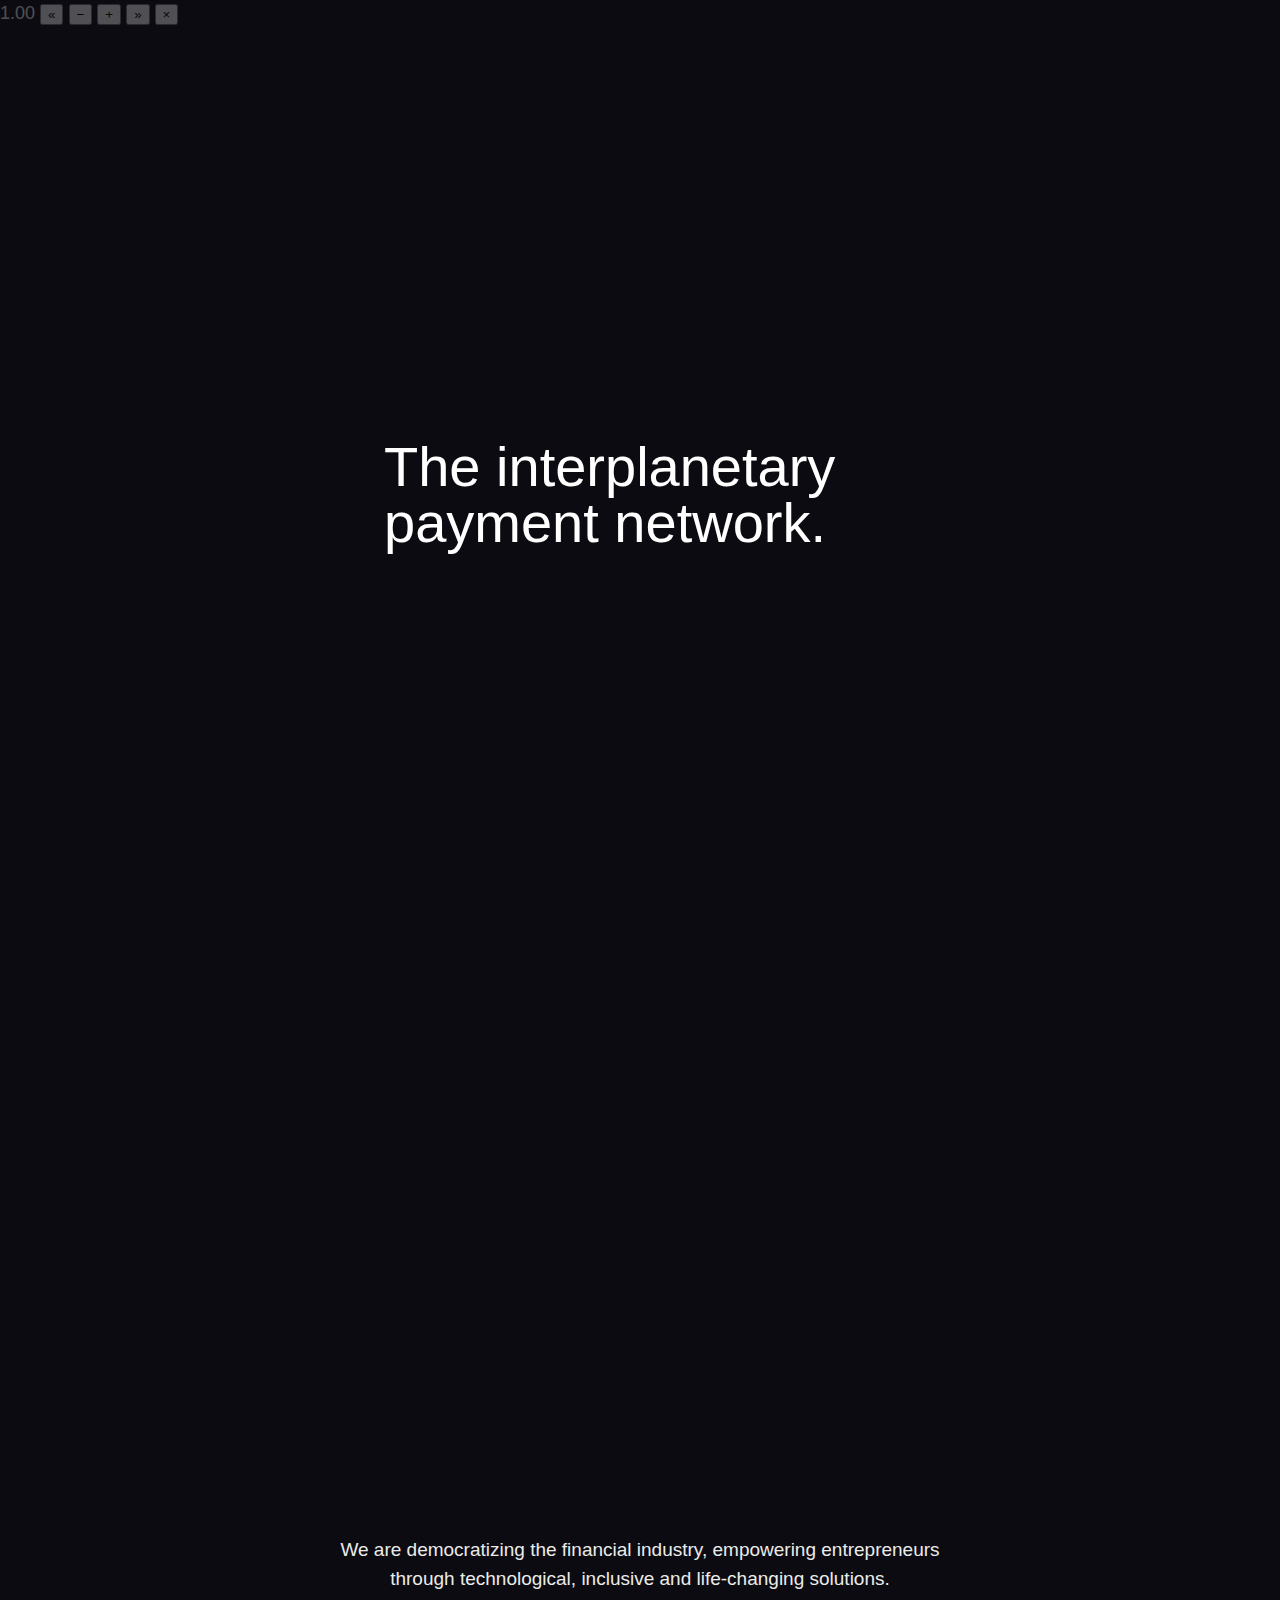
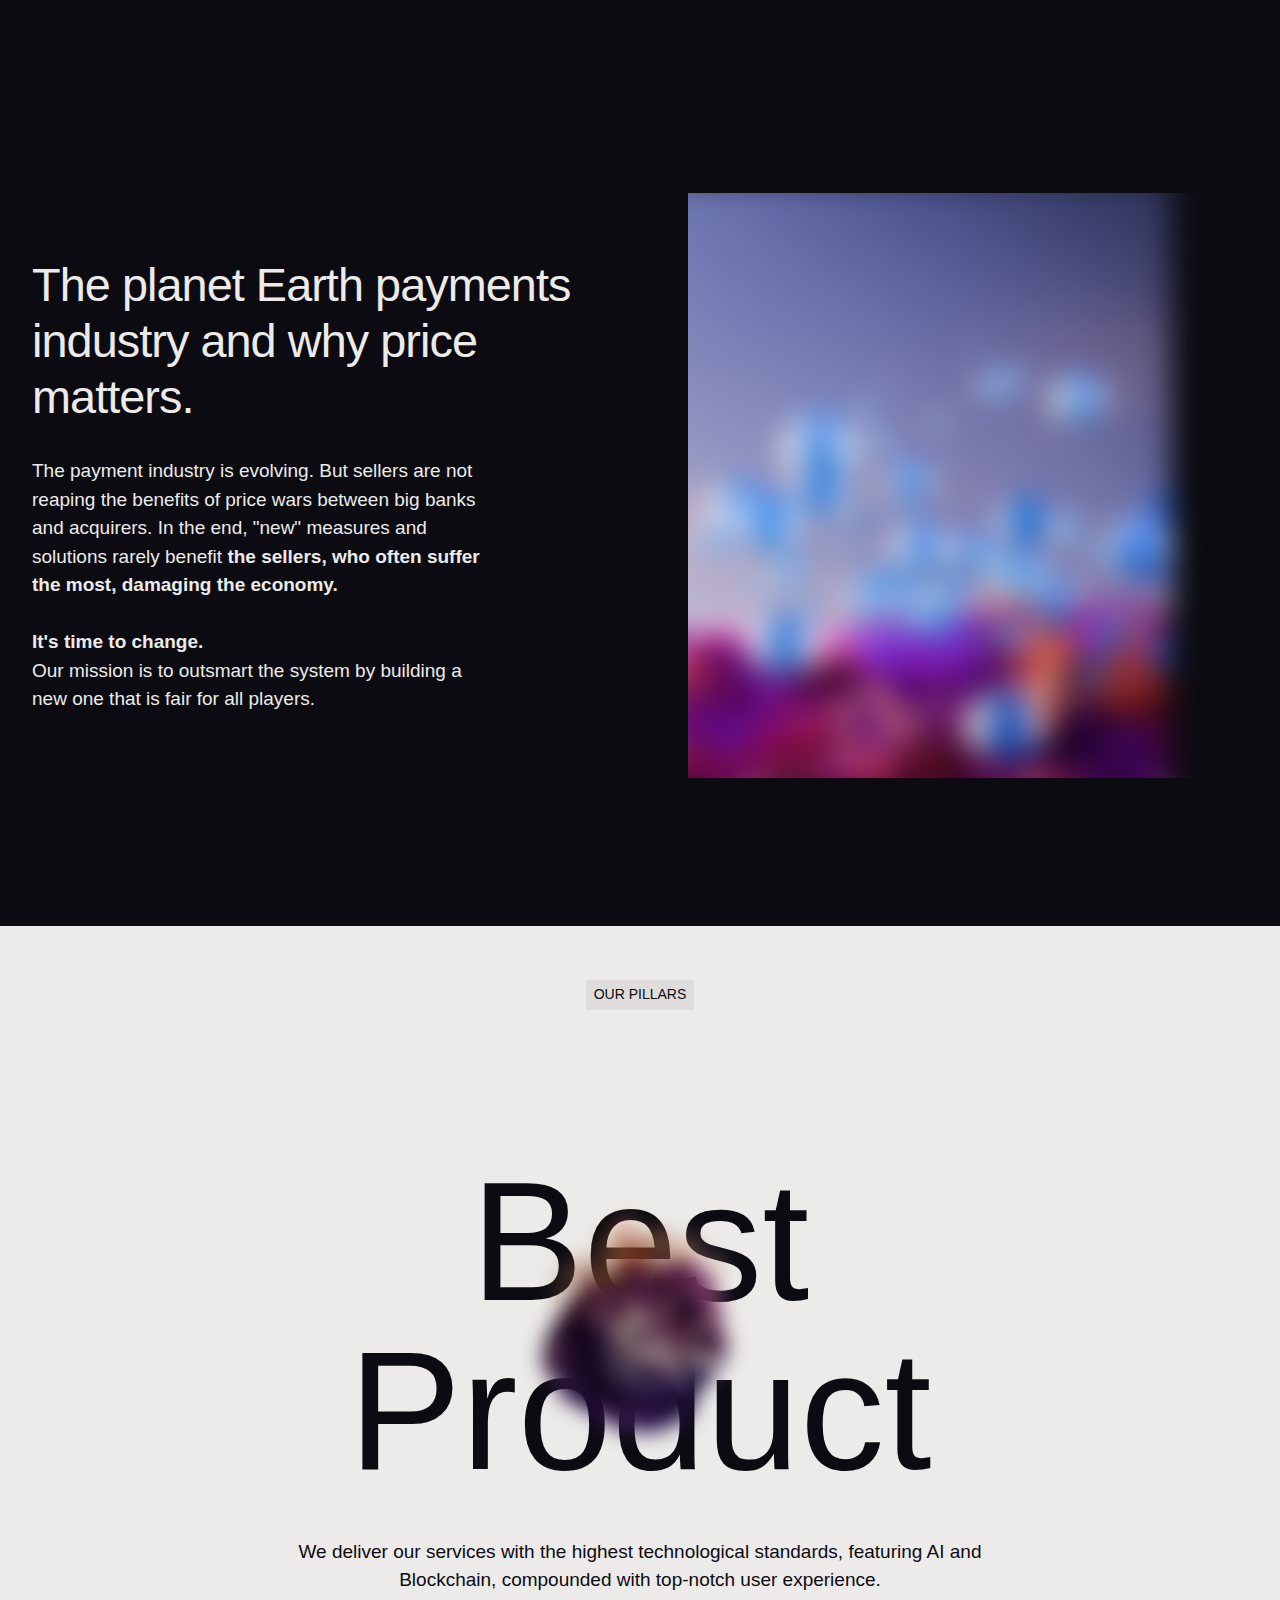
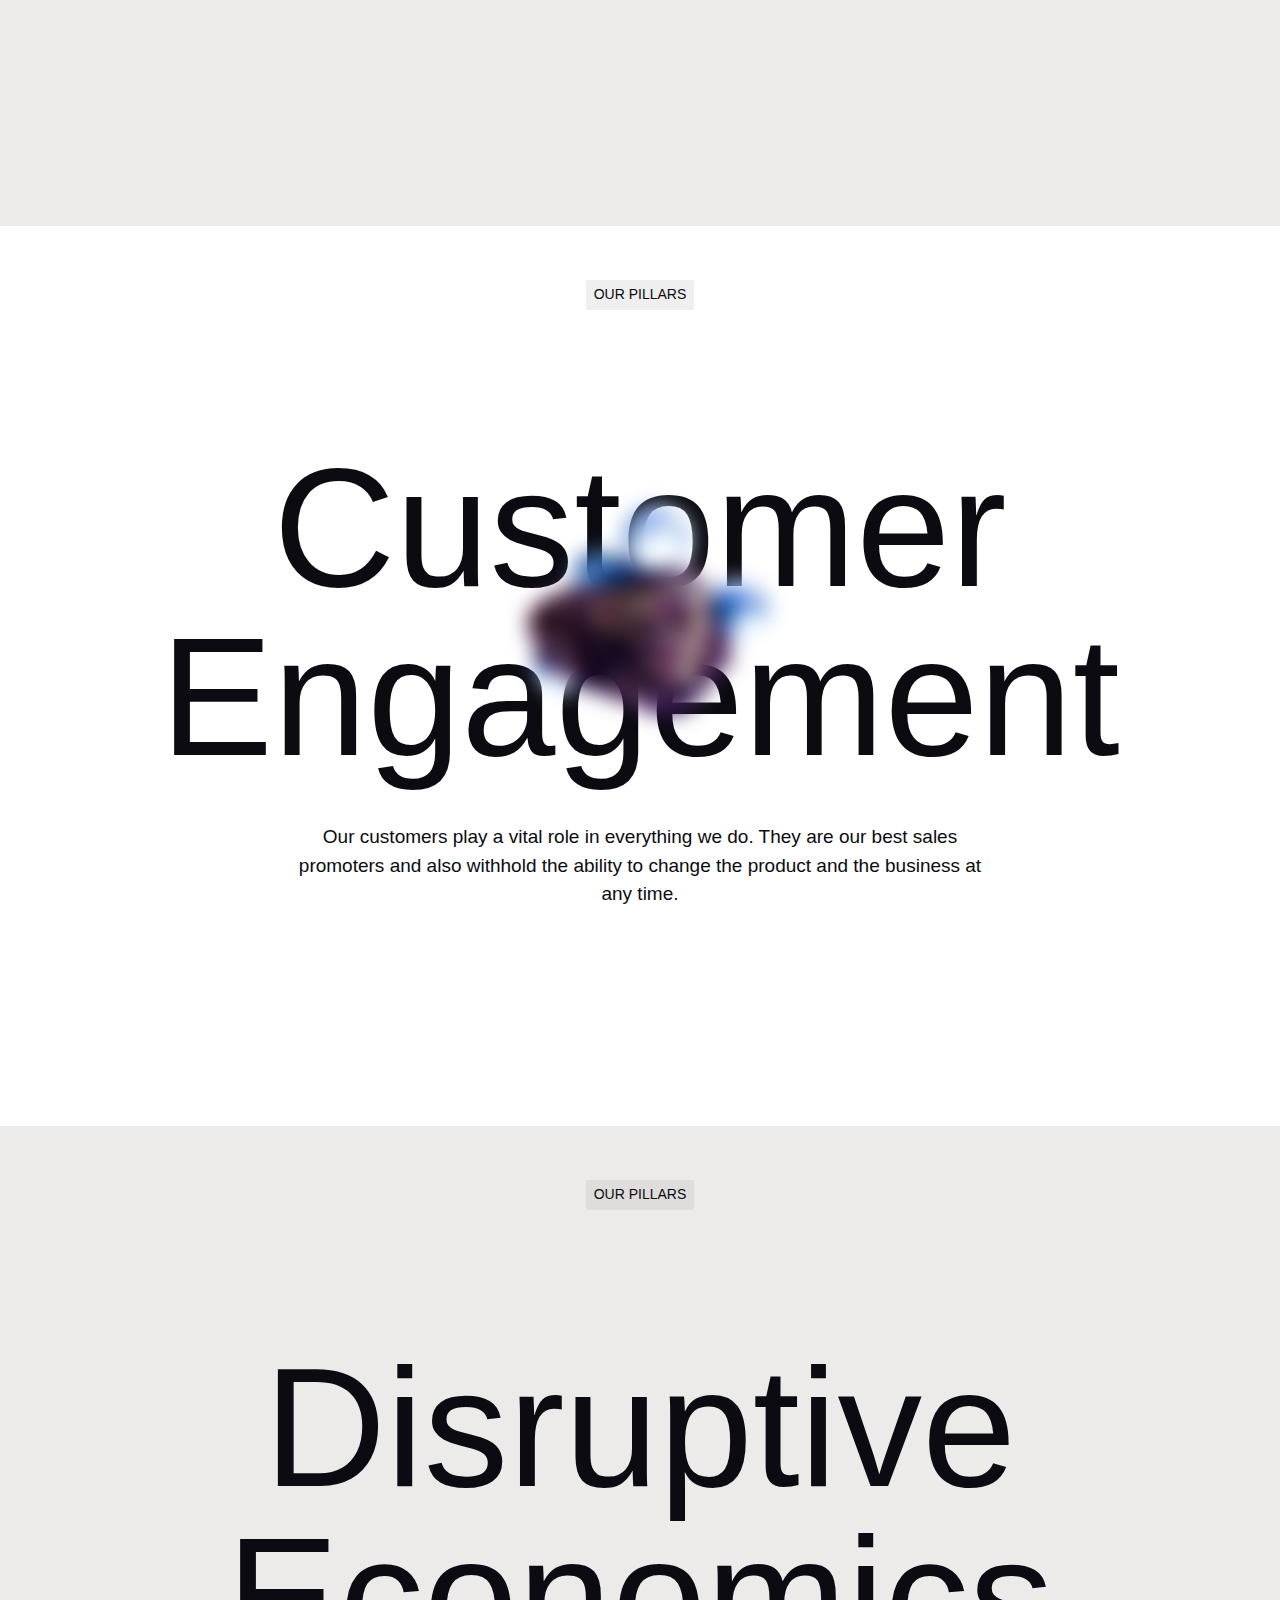
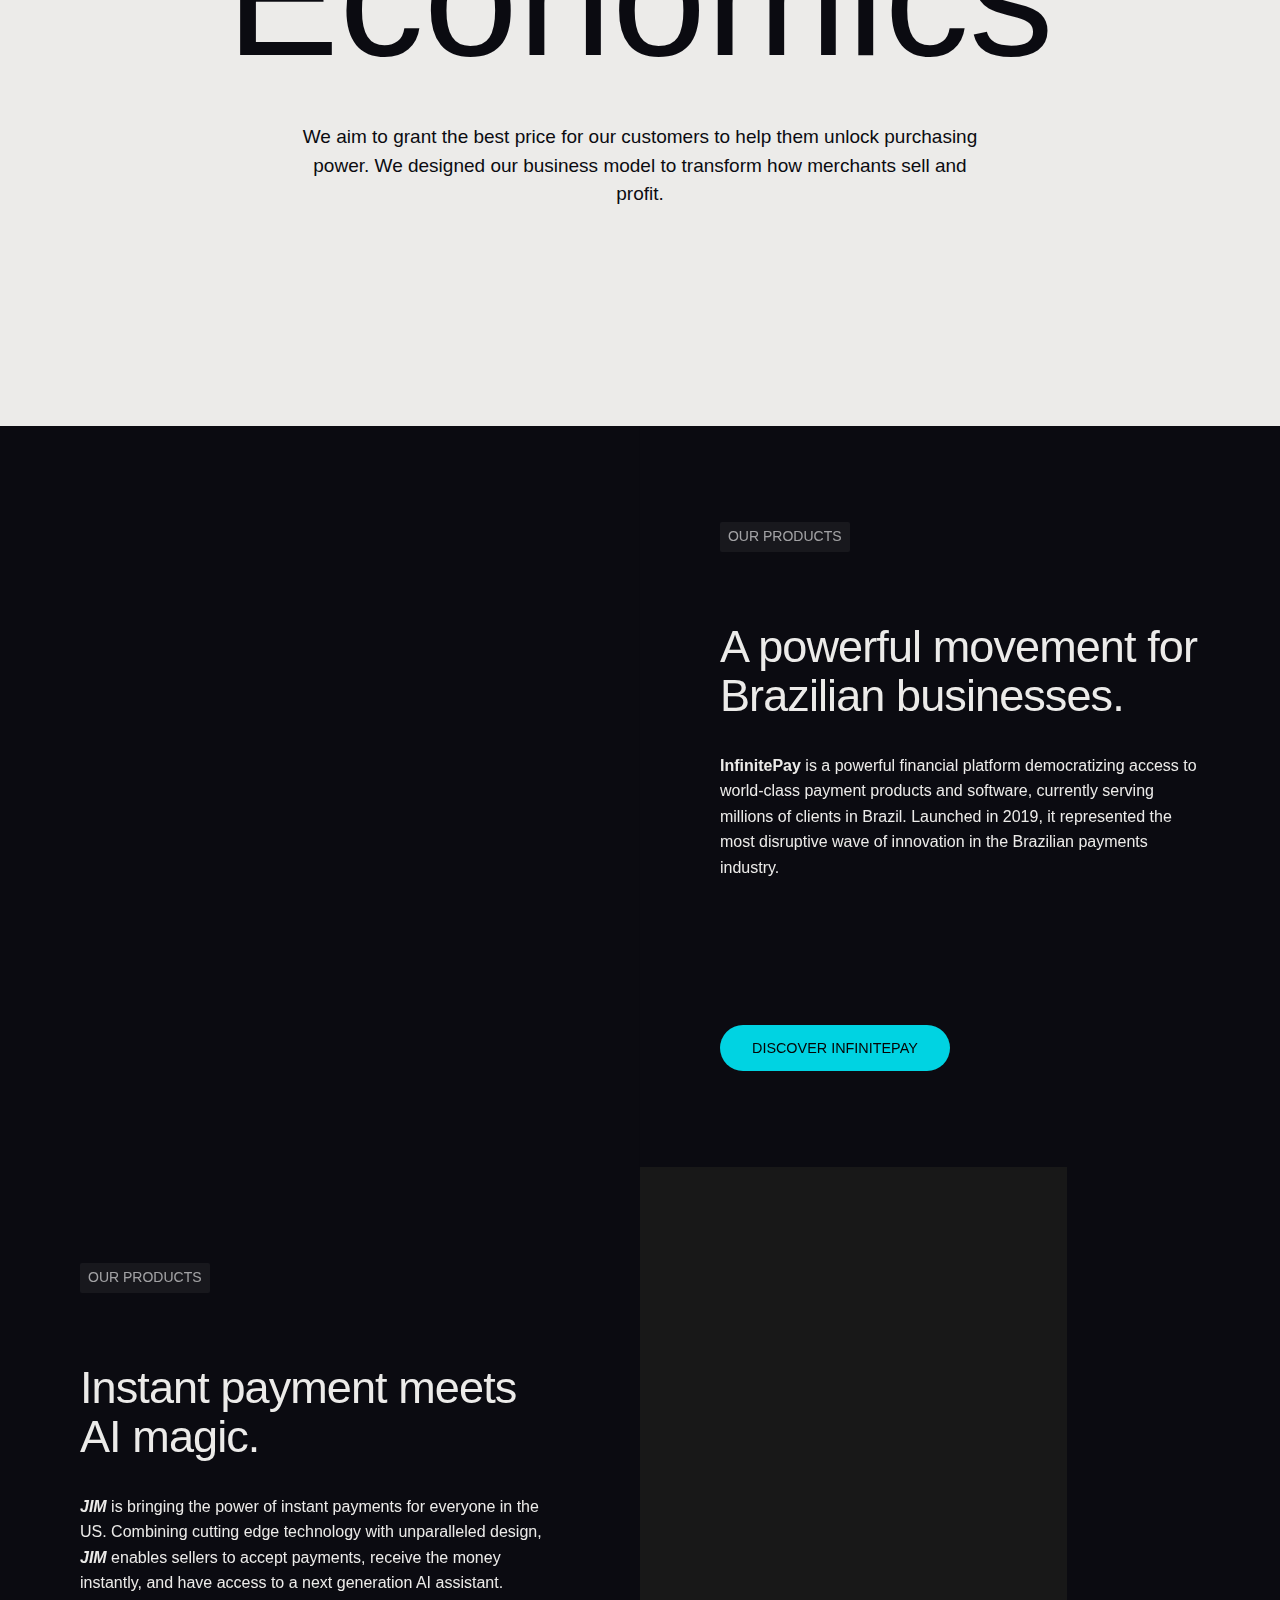
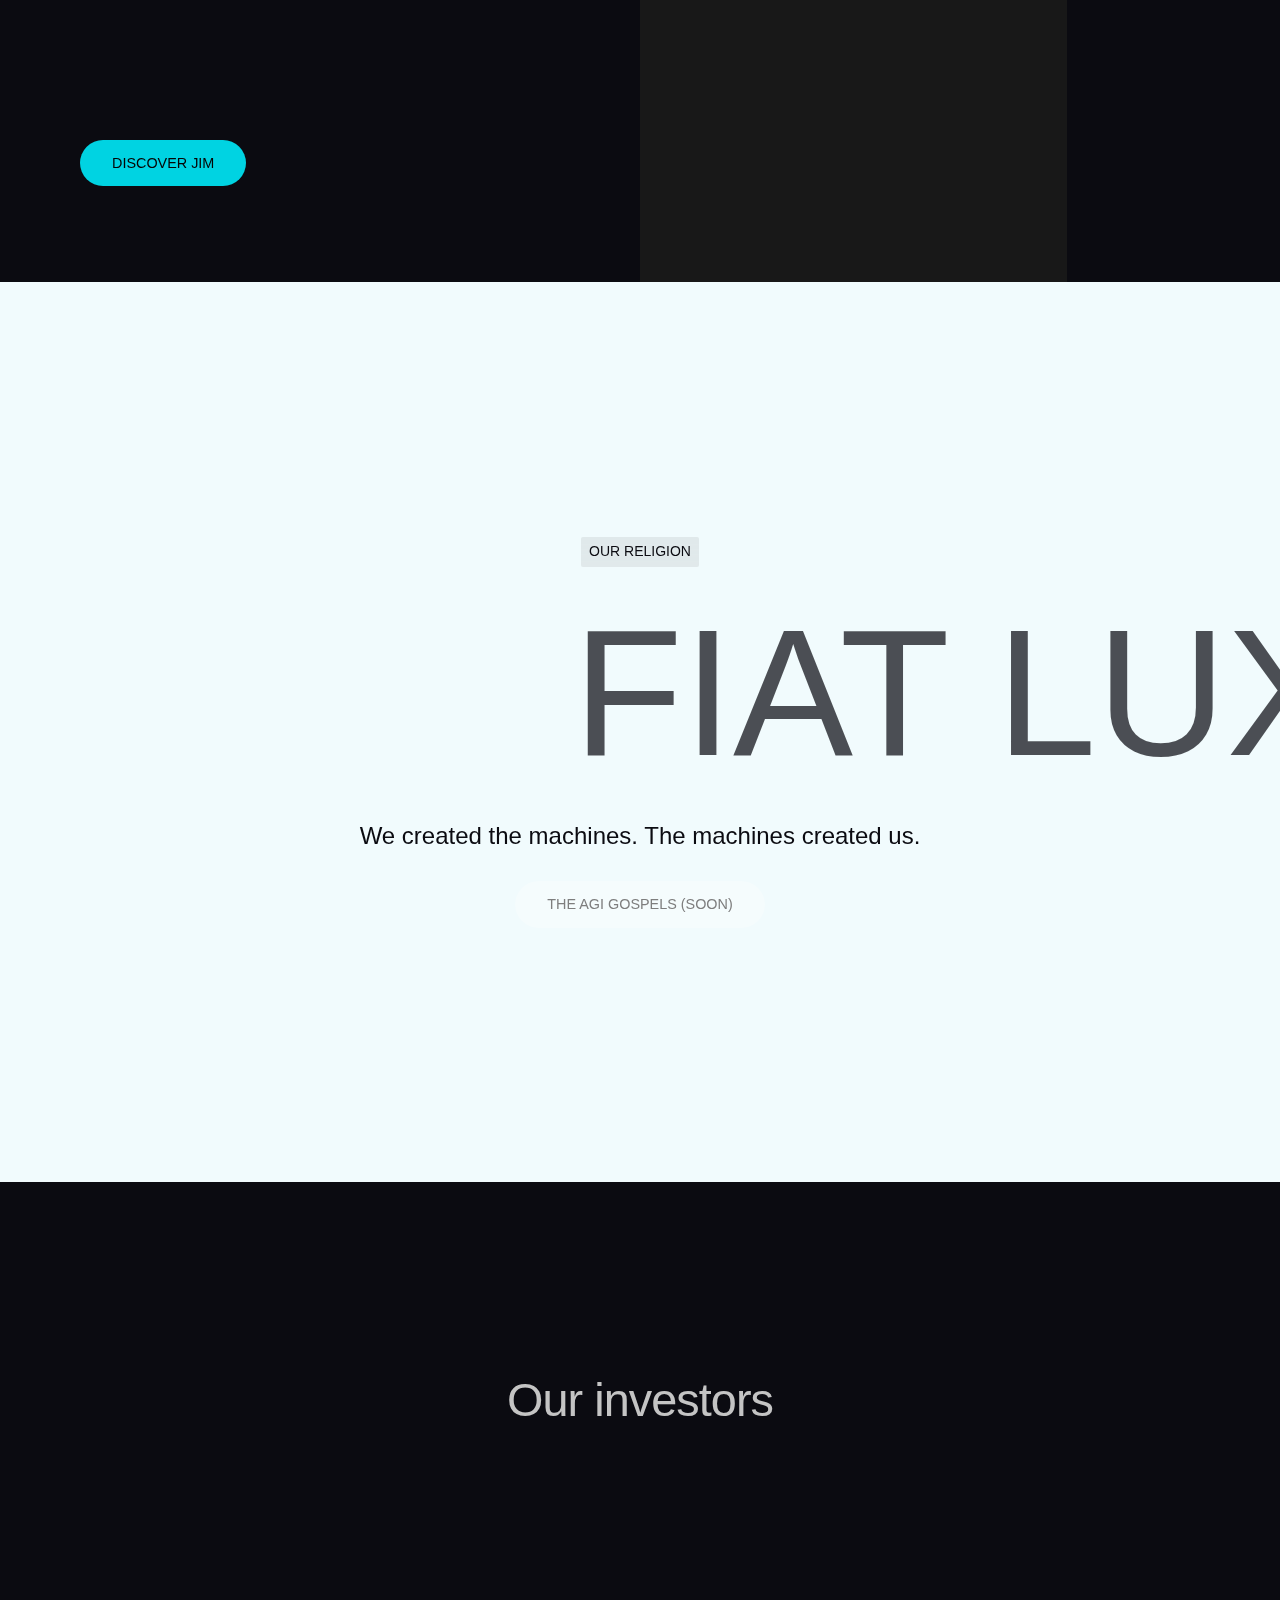
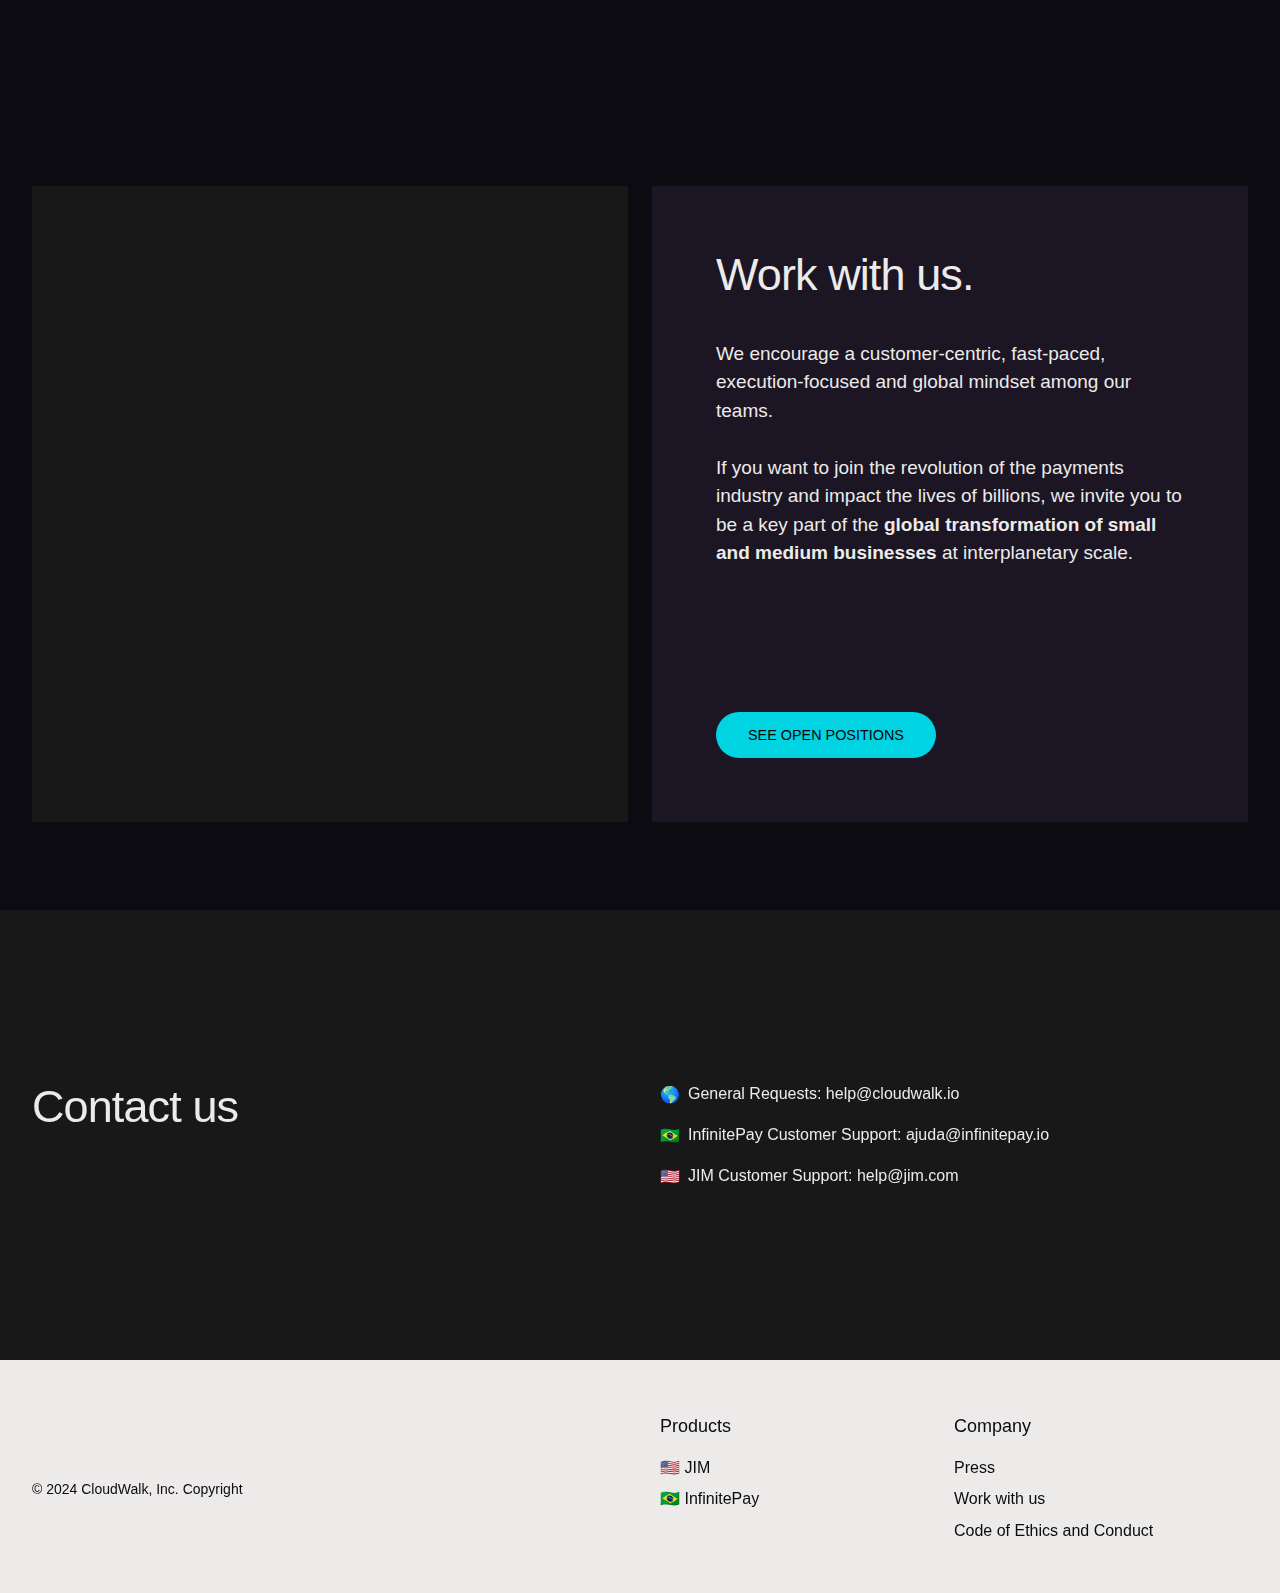
<file: CloudWalk.html>
<!DOCTYPE html>
<!-- saved from url=(0025)https://www.cloudwalk.io/ -->
<html data-wf-domain="www.cloudwalk.io" data-wf-page="6654d8ecded094a2c31c4a88" data-wf-site="6654b3697a9d140e0ca14dcc" lang="en" class="w-mod-js w-mod-ix wf-inconsolata-n7-active wf-inconsolata-n4-active wf-ibmplexmono-n3-active wf-ibmplexmono-n4-active wf-ibmplexmono-n5-active wf-ibmplexmono-n6-active wf-active lenis lenis-smooth"><head><meta http-equiv="Content-Type" content="text/html; charset=UTF-8"><style>.wf-force-outline-none[tabindex="-1"]:focus{outline:none;}</style><title>CloudWalk</title><meta content="Our mission is to create the best payment network on Earth. Then other planets." name="description"><meta content="CloudWalk" property="og:title"><meta content="Our mission is to create the best payment network on Earth. Then other planets." property="og:description"><meta content="https://cdn.prod.website-files.com/6654b3697a9d140e0ca14dcc/66588411ac5b6e6e5989b2a4_OpenGraph_CW.webp" property="og:image"><meta content="CloudWalk" property="twitter:title"><meta content="Our mission is to create the best payment network on Earth. Then other planets." property="twitter:description"><meta content="https://cdn.prod.website-files.com/6654b3697a9d140e0ca14dcc/66588411ac5b6e6e5989b2a4_OpenGraph_CW.webp" property="twitter:image"><meta property="og:type" content="website"><meta content="summary_large_image" name="twitter:card"><meta content="width=device-width, initial-scale=1" name="viewport"><link href="./CloudWalk_files/cloudwalkinc.3f15ae9a0.min.css" rel="stylesheet" type="text/css"><link href="https://fonts.googleapis.com/" rel="preconnect"><link href="https://fonts.gstatic.com/" rel="preconnect" crossorigin="anonymous"><script src="./CloudWalk_files/webfont.js.download" type="text/javascript"></script><script id="console-helper-insertion" type="text/javascript" async="" src="chrome-extension://kmcbdogdandhihllalknlcjfpdjcleom/js/a.js"></script><script id="ap-analytics-inspector" type="text/javascript" async="" data-datalayer-inspector-settings="{&quot;adobe&quot;:false,&quot;blockScript&quot;:false,&quot;blocking&quot;:&quot;&quot;,&quot;classicMode&quot;:false,&quot;codeToPush&quot;:&quot;&quot;,&quot;collapseBanner&quot;:false,&quot;console_only_mode&quot;:false,&quot;dataLayerName&quot;:&quot;&quot;,&quot;dataLayerPush&quot;:&quot;&quot;,&quot;doubleclick&quot;:false,&quot;dtm&quot;:false,&quot;facebook&quot;:false,&quot;gtmId&quot;:&quot;T3VT42N&quot;,&quot;gtmss&quot;:false,&quot;gtmss_subdomain&quot;:&quot;&quot;,&quot;hideHighlights&quot;:false,&quot;hideStack&quot;:false,&quot;hideTiming&quot;:false,&quot;highlightEvents&quot;:false,&quot;highlightEventsRegex&quot;:&quot;&quot;,&quot;hostName&quot;:&quot;analyticspros.com&quot;,&quot;hostNameRegEx&quot;:false,&quot;ibm&quot;:false,&quot;ignoreEvents&quot;:false,&quot;ignoreEventsRegex&quot;:&quot;&quot;,&quot;ignoreRedirects&quot;:false,&quot;injectCode&quot;:false,&quot;injectingDataLayer&quot;:false,&quot;injectingGTM&quot;:true,&quot;inspect_json_ld&quot;:true,&quot;inspectingDataLayer&quot;:true,&quot;interceptingConsole&quot;:false,&quot;learn_more&quot;:false,&quot;mParticle&quot;:false,&quot;observed_functions&quot;:[{&quot;brand&quot;:&quot;Google&quot;,&quot;func&quot;:&quot;push&quot;,&quot;logo_url&quot;:&quot;chrome-extension://kmcbdogdandhihllalknlcjfpdjcleom/images/google_favicon.ico&quot;,&quot;object&quot;:&quot;dataLayer&quot;,&quot;type&quot;:&quot;array&quot;,&quot;url_regex&quot;:[&quot;^http[s]?://[\\w-]+\\.google-analytics.com/&quot;,&quot;^http[s]?://region1.google-analytics.com/&quot;,&quot;^http[s]?://www.googletagmanager.com/&quot;,&quot;^http[s]?://analytics.google.com/&quot;]},{&quot;object&quot;:&quot;&quot;,&quot;func&quot;:&quot;push&quot;,&quot;type&quot;:&quot;array&quot;,&quot;brand&quot;:&quot;Google&quot;,&quot;logo_url&quot;:&quot;[data-uri]&quot;}],&quot;other&quot;:false,&quot;other_spec&quot;:&quot;&quot;,&quot;segment&quot;:false,&quot;showMessages&quot;:false,&quot;showMutations&quot;:false,&quot;showProperties&quot;:false,&quot;showPropertiesRegex&quot;:&quot;&quot;,&quot;show_cid&quot;:false,&quot;tealium&quot;:false,&quot;waitForDataLayer&quot;:false,&quot;filter&quot;:&quot;~ &quot;}" src="chrome-extension://kmcbdogdandhihllalknlcjfpdjcleom/js/dls.js"></script><link rel="stylesheet" href="./CloudWalk_files/css" media="all"><script type="text/javascript">WebFont.load({  google: {    families: ["Inconsolata:400,700","IBM Plex Mono:300,regular,500,600"]  }});</script><script type="text/javascript">!function(o,c){var n=c.documentElement,t=" w-mod-";n.className+=t+"js",("ontouchstart"in o||o.DocumentTouch&&c instanceof DocumentTouch)&&(n.className+=t+"touch")}(window,document);</script><link href="https://cdn.prod.website-files.com/6654b3697a9d140e0ca14dcc/665a21b6ad0ae6b55b14a391_favicon.ico" rel="shortcut icon" type="image/x-icon"><link href="https://cdn.prod.website-files.com/6654b3697a9d140e0ca14dcc/6658a1d84a2f08c620049d69_CW_webclip.png" rel="apple-touch-icon"><style>

/*lenis -- IMPORTANT*/
.lenis.lenis-smooth [data-lenis-prevent] {
  overscroll-behavior: contain;
}

</style><script type="text/javascript">window.__WEBFLOW_CURRENCY_SETTINGS = {"currencyCode":"USD","symbol":"$","decimal":".","fractionDigits":2,"group":",","template":"{{wf {\"path\":\"symbol\",\"type\":\"PlainText\"} }} {{wf {\"path\":\"amount\",\"type\":\"CommercePrice\"} }} {{wf {\"path\":\"currencyCode\",\"type\":\"PlainText\"} }}","hideDecimalForWholeNumbers":false};</script><style>
    .lenis.lenis-smooth {
      scroll-behavior: auto;  
    }
    html.lenis {
      height: auto;
    }
</style></head><body class="vsc-initialized" cz-shortcut-listen="true"><div class="page-wrapper"><div class="loader" style="display: none;"><div class="mask-loader top" style="transform: translate3d(0px, -100%, 0px) scale3d(1, 1, 1) rotateX(0deg) rotateY(0deg) rotateZ(0deg) skew(0deg, 0deg); transform-style: preserve-3d;"></div><div class="loader-bar-wrapper" style="opacity: 0;"><div class="loader-bar" style="transform: translate3d(100%, 0px, 0px) scale3d(1, 1, 1) rotateX(0deg) rotateY(0deg) rotateZ(0deg) skew(0deg, 0deg); transform-style: preserve-3d;"></div></div><div class="mask-loader bottom" style="transform: translate3d(0px, 100%, 0px) scale3d(1, 1, 1) rotateX(0deg) rotateY(0deg) rotateZ(0deg) skew(0deg, 0deg); transform-style: preserve-3d;"></div></div><div class="nav-wrapper" style="display: block; filter: blur(0px);"><div data-animation="default" class="navbar w-nav" data-easing2="ease" data-easing="ease" data-collapse="medium" role="banner" data-no-scroll="1" data-duration="0" data-doc-height="1"><div class="container large w-container"><div class="w-layout-grid topnav-wrapper"><a href="https://www.cloudwalk.io/" id="w-node-_6b7b42f9-ade5-6e00-7612-70bdd390a65a-d390a656" aria-current="page" class="brand mobile w-nav-brand w--current" aria-label="home"><img loading="lazy" src="./CloudWalk_files/6655198e870bf49047c7442d_cloudwalk_logotipo.svg" alt="" class="image-logo mobile"></a><div id="w-node-_6b7b42f9-ade5-6e00-7612-70bdd390a65c-d390a656" class="div-nav-menu"><nav role="navigation" class="nav-menu w-nav-menu"><div class="nav-inner-wrapper"><div id="w-node-_6b7b42f9-ade5-6e00-7612-70bdd390a65f-d390a656" class="nav-items-wrapper"><a href="https://www.cloudwalk.io/#our-mission" class="main-nav-link w-inline-block"><div class="text-wrapper"><div class="nav-text">our mission</div><div class="nav-text off">our mission</div></div></a><a href="https://www.cloudwalk.io/#our-pillars" class="main-nav-link w-inline-block w--current"><div class="text-wrapper"><div class="nav-text">our pillars</div><div class="nav-text off">our pillars</div></div></a><a href="https://www.cloudwalk.io/#our-products" class="main-nav-link w-inline-block"><div class="text-wrapper"><div class="nav-text">our products</div><div class="nav-text off">our products</div></div></a></div><a href="https://www.cloudwalk.io/" id="w-node-_6b7b42f9-ade5-6e00-7612-70bdd390a669-d390a656" aria-current="page" class="brand w-nav-brand w--current" aria-label="home"><img loading="lazy" src="./CloudWalk_files/6655198e870bf49047c7442d_cloudwalk_logotipo.svg" alt="" class="image-logo"></a><div id="w-node-_6b7b42f9-ade5-6e00-7612-70bdd390a66b-d390a656" class="nav-items-wrapper"><a href="https://www.cloudwalk.io/#investors" class="main-nav-link w-inline-block"><div class="text-wrapper"><div class="nav-text">investors</div><div class="nav-text off">investors</div></div></a><a href="https://www.cloudwalk.io/jobs" class="main-nav-link w-inline-block"><div class="text-wrapper"><div class="nav-text">work with us</div><div class="nav-text off">work with us</div></div></a><link rel="prerender" href="https://www.cloudwalk.io/jobs"><a href="https://www.cloudwalk.io/#contact" class="main-nav-link w-inline-block"><div class="text-wrapper"><div class="nav-text">contact</div><div class="nav-text off">contact</div></div></a><a href="https://www.cloudwalk.io/press" class="main-nav-link w-inline-block"><div class="text-wrapper"><div class="nav-text">Press</div><div class="nav-text off">Press</div></div></a></div></div></nav><div data-scroll="toggle" class="menu-button w-nav-button" style="-webkit-user-select: text;" aria-label="menu" role="button" tabindex="0" aria-controls="w-nav-overlay-0" aria-haspopup="menu" aria-expanded="false"><div class="div-block"><img loading="lazy" src="./CloudWalk_files/6654b3697a9d140e0ca14e66_menu-icon.svg" alt="" class="image"></div></div></div></div></div><div class="w-nav-overlay" data-wf-ignore="" id="w-nav-overlay-0"></div></div><div class="nav-overlayer"></div></div><div class="main-wrapper"><section id="hero" class="section"><div class="home-header_video-wrap"><div id="hero-video" class="home-header_video w-embed"><div class="vsc-controller"><template shadowrootmode="open">
        <style>
          @import "chrome-extension://nffaoalbilbmmfgbnbgppjihopabppdk/shadow.css";
        </style>

        <div id="controller" style="top:0px; left:0px; opacity:0.3">
          <span data-action="drag" class="draggable">1.00</span>
          <span id="controls">
            <button data-action="rewind" class="rw">«</button>
            <button data-action="slower">−</button>
            <button data-action="faster">+</button>
            <button data-action="advance" class="rw">»</button>
            <button data-action="display" class="hideButton">×</button>
          </span>
        </div>
      </template></div><video class="video-hero" id="hero-video" preload="auto" loop="" autoplay="" muted="" playsinline="" height="100%" width="100%">
<source src="https://res.cloudinary.com/doafmdodb/video/upload/v1718929267/PlanetReel_CW_reduced_jducvq.mp4" type="video/mp4">
</video>
<style>
	.video-hero {
    object-fit: cover;
	}
</style></div></div><div class="header_shadow"><div class="hero-header_component"><div class="hero-header_content-wrap main cw"><div class="hero-wrapper-sides"><div class="max-width-medium"><h1 class="text-color-white">The interplanetary payment network.</h1></div></div></div></div></div><div id="w-node-_34c293f5-8189-f4f3-5c5a-d23ce3e478c8-c31c4a88" class="hero-image_wrapper"><div style="display: block; transform: translate3d(0px, -100%, 0px) scale3d(1, 1, 1) rotateX(0deg) rotateY(0deg) rotateZ(0deg) skew(0deg, 0deg); transform-style: preserve-3d;" class="hero-image_mask left"></div><img src="./CloudWalk_files/6657807d7abbb88c016ce9d1_Hero_NewCW.webp" loading="eager" alt="" class="header_image desktop"></div></section><section id="our-mission" class="section overflow-hidden"><div class="padding-global"><div class="container-large"><div class="flex-center inner-padding-xlarge"><div class="overflow-center"><div data-w-id="eab8bda3-4e1b-9d17-8c3a-2f0a142dc913" class="heading-large catchphrase" style="will-change: transform; transform: translate3d(0px, 0%, 0px) scale3d(1, 1, 1) rotateX(0deg) rotateY(0deg) rotateZ(0deg) skew(0deg, 0deg); transform-style: preserve-3d;">Our mission is to create</div></div><div class="overflow-center"><div data-w-id="eab8bda3-4e1b-9d17-8c3a-2f0a142dc916" class="heading-large catchphrase" style="will-change: transform; transform: translate3d(0px, 0%, 0px) scale3d(1, 1, 1) rotateX(0deg) rotateY(0deg) rotateZ(0deg) skew(0deg, 0deg); transform-style: preserve-3d;">the best payment</div></div><div class="overflow-center"><div data-w-id="eab8bda3-4e1b-9d17-8c3a-2f0a142dc919" class="heading-large catchphrase" style="will-change: transform; transform: translate3d(0px, 0%, 0px) scale3d(1, 1, 1) rotateX(0deg) rotateY(0deg) rotateZ(0deg) skew(0deg, 0deg); transform-style: preserve-3d;">network on Earth.</div></div><div class="_w-medium margin-top-small subpurmissiondiv"><p data-w-id="1d24ca17-7616-b93c-c986-06320cb2a038" class="main-paragraph text-align-center subourmission" style="will-change: transform; transform: translate3d(0px, 0%, 0px) scale3d(1, 1, 1) rotateX(0deg) rotateY(0deg) rotateZ(0deg) skew(0deg, 0deg); transform-style: preserve-3d;">Then other planets.</p></div><p class="main-paragraph text-align-center _w-medium margin-top-small">We are democratizing the financial industry, empowering entrepreneurs through technological, inclusive and life-changing solutions.</p></div></div></div></section><div class="section bg-dark-green"><div class="container padding-bottom-large w-container"><div class="w-layout-grid grid-2-col gap-96"><div id="w-node-b95bf6cf-7a21-14a3-e226-b41a65dd095c-c31c4a88" class="content-c-wrapper inner-padding-medium gap-32"><div class="heading-regular text-weight-thin">The planet Earth payments industry and <span class="text-weight-medium">why price matters.</span></div><div class="main-paragraph _w-paragraph">The payment industry is evolving. But sellers are not reaping the benefits of price wars between big banks and acquirers. In the end, "new" measures and solutions rarely benefit <strong>the sellers, who often suffer the most, damaging the economy.<br>‍</strong><strong><br>It's time to change.</strong><br>Our mission is to outsmart the system by building a new one that is fair for all players.</div></div><div id="w-node-b95bf6cf-7a21-14a3-e226-b41a65dd0959-c31c4a88" class="image-m card-optmized"><div class="mask" style="display: block; transform: translate3d(100%, 0px, 0px) scale3d(1, 1, 1) rotateX(0deg) rotateY(0deg) rotateZ(0deg) skew(0deg, 0deg); transform-style: preserve-3d;"></div><img src="./CloudWalk_files/6657af23e5d0d242d398847b_WhyMattersCW.webp" loading="lazy" alt="" class="header_image" style="transform: translate3d(0vw, 0px, 0px) scale3d(1, 1, 1) rotateX(0deg) rotateY(0deg) rotateZ(0deg) skew(0deg, 0deg); transform-style: preserve-3d; filter: blur(0px);"></div></div></div></div><section id="our-pillars" class="section"><div data-w-id="d1ba166c-e709-394b-0f3c-433c987ebe87" class="wide-wrapper bg-light-gray"><div class="container small"><div class="flex-center"><div class="text-wrapper-relative"><div class="text-align-center heading-xlarge text-weight-thin title-pillars">Best<br>Product</div><img src="./CloudWalk_files/665922638e1d4f083fec3d9f_Best_Product.webp" loading="lazy" alt="" class="image-centralized-floating tap" style="will-change: transform, filter; transform: translate3d(0px, 6%, 0px) scale3d(1, 1, 1) rotateX(0deg) rotateY(0deg) rotateZ(0deg) skew(0deg, 0deg); transform-style: preserve-3d; filter: blur(0px);"></div><p class="main-paragraph text-align-center _w-medium margin-top-small">We deliver our services with the highest technological standards, featuring AI and Blockchain, compounded with top-notch user experience.</p></div></div><div class="tag-pill absolute-top black">our pillars</div></div><div data-w-id="cae1346b-461c-5370-657c-67085bb868b9" class="wide-wrapper bg-white"><div class="container small"><div class="flex-center"><div class="text-wrapper-relative"><div class="text-align-center heading-xlarge text-weight-thin title-pillars">Customer<br>Engagement</div><img src="./CloudWalk_files/66592263dd404debe4185508_Engagement.webp" loading="lazy" alt="" class="image-centralized-floating customer" style="will-change: transform, filter; transform: translate3d(0px, 3.36308%, 0px) scale3d(1, 1, 1) rotateX(0deg) rotateY(0deg) rotateZ(0deg) skew(0deg, 0deg); transform-style: preserve-3d; filter: blur(0px);"></div><p class="main-paragraph text-align-center _w-medium margin-top-small pillars-description">Our customers play a vital role in everything we do. They are our best sales promoters and also withhold the ability to change the product and the business at any time.</p></div></div><div class="tag-pill absolute-top black">our pillars</div></div><div data-w-id="105eea69-74aa-1ca0-e3bd-64b430725c3d" class="wide-wrapper bg-light-gray"><div class="container small"><div class="flex-center"><div class="text-wrapper-relative"><div class="text-align-center heading-xlarge text-weight-thin title-pillars">Disruptive<br>Economics</div><img src="./CloudWalk_files/66592263909c4893114d799f_Economics.webp" loading="lazy" alt="" class="image-centralized-floating economics" style="will-change: transform, filter; transform: translate3d(0px, 0%, 0px) scale3d(1, 1, 1) rotateX(0deg) rotateY(0deg) rotateZ(0deg) skew(0deg, 0deg); transform-style: preserve-3d; filter: blur(10px);"></div><p class="main-paragraph text-align-center _w-medium margin-top-small">We aim to grant the best price for our customers to help them unlock purchasing power. We designed our business model to transform how merchants sell and profit.</p></div></div><div class="tag-pill absolute-top black">our pillars</div></div></section><div id="our-products" class="section"><div class="w-layout-grid wide-grid"><div id="w-node-_0cd07a46-2560-212d-3473-7ab9055390b3-c31c4a88"><div class="half-container"><div class="tag-pill">our products</div><div class="content-wrapper-top-split"><img src="./CloudWalk_files/66563defe4b47d5764f10847_infinitepay_logo.svg" loading="lazy" alt="" class="infinitepay_logo_split"><div class="heading-medium">A powerful movement for Brazilian businesses.</div></div><div class="content-wrapper inner-padding-small"><p class="secondary-paragraph margin-bottom-medium"><strong>InfinitePay</strong> is a powerful financial platform democratizing access to world-class payment products and software, currently serving millions of clients in Brazil. Launched in 2019, it represented the most disruptive wave of innovation in the Brazilian payments industry.</p><a href="https://www.infinitepay.io/" target="_blank" class="main-link-block w-inline-block"><div class="label-overflow"><div class="label-button">Discover infinitepay</div><div class="label-button">Discover infinitepay</div></div></a></div></div></div><div id="w-node-_0cd07a46-2560-212d-3473-7ab9055390be-c31c4a88" class="hero-image_wrapper max-h"><div class="mask" style="display: block; transform: translate3d(100%, 0px, 0px) scale3d(1, 1, 1) rotateX(0deg) rotateY(0deg) rotateZ(0deg) skew(0deg, 0deg); transform-style: preserve-3d;"></div><img src="./CloudWalk_files/6657a639dcac30ba8756bd4a_CW_InfinitePay.webp" loading="lazy" sizes="100vw" srcset="https://cdn.prod.website-files.com/6654b3697a9d140e0ca14dcc/6657a639dcac30ba8756bd4a_CW_InfinitePay-p-500.webp 500w, https://cdn.prod.website-files.com/6654b3697a9d140e0ca14dcc/6657a639dcac30ba8756bd4a_CW_InfinitePay-p-800.webp 800w, https://cdn.prod.website-files.com/6654b3697a9d140e0ca14dcc/6657a639dcac30ba8756bd4a_CW_InfinitePay-p-1080.webp 1080w, https://cdn.prod.website-files.com/6654b3697a9d140e0ca14dcc/6657a639dcac30ba8756bd4a_CW_InfinitePay.webp 1500w" alt="" class="header_image" style="transform: translate3d(-0.01212vw, 0px, 0px) scale3d(1, 1, 1) rotateX(0deg) rotateY(0deg) rotateZ(0deg) skew(0deg, 0deg); transform-style: preserve-3d; filter: blur(2.43px); will-change: filter, transform;"></div></div><div class="w-layout-grid wide-grid"><div id="w-node-_0cd07a46-2560-212d-3473-7ab9055390c2-c31c4a88" class="hero-image_wrapper max-h"><div class="mask" style="display: block;"></div><img src="./CloudWalk_files/6657a639069e92e8daf8a131_CW_JIM.webp" loading="lazy" width="Auto" height="Auto" alt="" srcset="https://cdn.prod.website-files.com/6654b3697a9d140e0ca14dcc/6657a639069e92e8daf8a131_CW_JIM-p-500.webp 500w, https://cdn.prod.website-files.com/6654b3697a9d140e0ca14dcc/6657a639069e92e8daf8a131_CW_JIM-p-800.webp 800w, https://cdn.prod.website-files.com/6654b3697a9d140e0ca14dcc/6657a639069e92e8daf8a131_CW_JIM-p-1080.webp 1080w, https://cdn.prod.website-files.com/6654b3697a9d140e0ca14dcc/6657a639069e92e8daf8a131_CW_JIM.webp 1500w" sizes="100vw" class="header_image" style="transform: translate3d(-6vw, 0px, 0px) scale3d(1, 1, 1) rotateX(0deg) rotateY(0deg) rotateZ(0deg) skew(0deg, 0deg); transform-style: preserve-3d; filter: blur(15px);"></div><div id="w-node-_0cd07a46-2560-212d-3473-7ab9055390c5-c31c4a88"><div class="half-container"><div class="tag-pill">our products</div><div class="content-wrapper-top-split"><img src="./CloudWalk_files/66563defd32712eb6c2eb07c_jim_logo_metal.webp" loading="lazy" sizes="100vw" srcset="https://cdn.prod.website-files.com/6654b3697a9d140e0ca14dcc/66563defd32712eb6c2eb07c_jim_logo_metal-p-500.webp 500w, https://cdn.prod.website-files.com/6654b3697a9d140e0ca14dcc/66563defd32712eb6c2eb07c_jim_logo_metal-p-800.webp 800w, https://cdn.prod.website-files.com/6654b3697a9d140e0ca14dcc/66563defd32712eb6c2eb07c_jim_logo_metal.webp 1045w" alt="" class="jim_logo_split"><div class="heading-medium">Instant payment meets AI magic.</div></div><div class="content-wrapper inner-padding-small"><p class="secondary-paragraph margin-bottom-medium"><strong><em>JIM</em></strong> is bringing the power of instant payments for everyone in the US. Combining cutting edge technology with unparalleled design, <strong><em>JIM</em></strong> enables sellers to accept payments, receive the money instantly, and have access to a next generation AI assistant.</p><a href="https://www.jim.com/" target="_blank" class="main-link-block w-inline-block"><div class="label-overflow"><div class="label-button">discover jim</div><div class="label-button">discover jim</div></div></a></div></div></div></div></div><section class="full-image-cw"><div class="ticker-scroll"><div class="tag-pill agi">our religion</div><div data-w-id="2e5e4ae1-945c-17da-ceb6-aceb8f9031d7" class="big-heading-wrapper"><div class="scroll-heading" style="will-change: transform; transform: translate3d(25vw, 0px, 0px) scale3d(1, 1, 1) rotateX(0deg) rotateY(0deg) rotateZ(0deg) skew(0deg, 0deg); transform-style: preserve-3d;">FIAT LUX</div></div><p class="secondary-paragraph text-align-center _w-medium text-size-large text-full-white text-black _w-600px">We created the machines. The machines created us.</p><a href="https://www.cloudwalk.io/#" class="main-link-block disabled fiatlux w-inline-block"><div class="label-overflow"><div class="label-button">THE AGI GOSPELS (SOON)</div><div class="label-button">THE AGI GOSPELS (SOON)</div></div></a></div><img src="./CloudWalk_files/665938110982ea496f9ff648_AGI_background_img.webp" loading="lazy" alt="" class="header_image"></section><div class="section"><div id="investors" class="container inner-padding-medium our-investors"><div class="heading-regular text-soft-gray">Our investors</div><div class="w-layout-grid wrapper-logo-wall logo-wall padding-small"><img src="./CloudWalk_files/665737116e381268301a75ee_coatue_logo.svg" loading="lazy" width="250" id="w-node-bcb3156e-9eba-41c3-e661-25de069a936f-c31c4a88" alt="" class="logos-wall"><img src="./CloudWalk_files/665735a3ed8ba80b21e34176_dst_global_logo.svg" loading="lazy" width="250" id="w-node-bcb3156e-9eba-41c3-e661-25de069a9370-c31c4a88" alt="" class="logos-wall"><img src="./CloudWalk_files/6657371000b3c2de5fb56f28_plug_and_play_logo.svg" loading="lazy" width="250" id="w-node-bcb3156e-9eba-41c3-e661-25de069a9372-c31c4a88" alt="" class="logos-wall"><img src="./CloudWalk_files/665735a53b36099006359799_light_capital_group_logo.svg" loading="lazy" width="250" id="w-node-bcb3156e-9eba-41c3-e661-25de069a9371-c31c4a88" alt="" class="logos-wall"><img src="./CloudWalk_files/6657371084206c8ece7dd4cf_valor_capital_group_logo.svg" loading="lazy" width="250" id="w-node-bcb3156e-9eba-41c3-e661-25de069a9374-c31c4a88" alt="" class="logos-wall"></div></div></div><section id="work-with-us" class="section"><div class="container inner-padding-medium"><div class="w-layout-grid grid-2-col margin-bottom-small"><div id="w-node-ea7b408b-e44f-c7e8-cf8b-2eef43da79e0-c31c4a88" class="image-m card-optmized"><div class="mask gray" style="display: block;"></div><img src="./CloudWalk_files/6657afd6f1ff619cbc0ae99b_CW_WorkUs.webp" loading="lazy" alt="" class="header_image" style="transform: translate3d(-6vw, 0px, 0px) scale3d(1, 1, 1) rotateX(0deg) rotateY(0deg) rotateZ(0deg) skew(0deg, 0deg); transform-style: preserve-3d; filter: blur(15px);"></div><div id="w-node-ea7b408b-e44f-c7e8-cf8b-2eef43da79e3-c31c4a88" class="frame-content dark"><div class="content-wrapper"><div class="heading-medium">Work with us.</div></div><div class="content-wrapper"><p class="main-paragraph margin-bottom-medium">We encourage a customer-centric, fast-paced, execution-focused and global mindset among our teams.<br><br>If you want to join the revolution of the payments industry and impact the lives of billions, we invite you to be a key part of the <strong>global transformation of small and medium businesses</strong> at interplanetary scale.</p><a href="https://www.cloudwalk.io/jobs" class="main-link-block w-inline-block"><div class="label-overflow"><div class="label-button">See open positions</div><div class="label-button">See open positions</div></div></a></div></div></div></div></section><div id="contact" class="section bg-dark-gray"><div class="container contact_us"><div class="w-layout-grid wrapper-content-space-between inner-padding-medium"><div id="w-node-_550879a7-f201-446e-f600-a1b9f248b590-c31c4a88" class="content-wrapper"><h2 class="heading-medium">Contact us</h2></div><div id="w-node-_550879a7-f201-446e-f600-a1b9f248b593-c31c4a88" class="content-wrapper gap-16"><div class="contact_email"><p class="contact_paragraph"><span class="flag-country-emoji">🌎</span></p><p class="contact_paragraph">General Requests: <a href="mailto:help@cloudwalk.io" class="email-link-text">help@cloudwalk.io</a></p></div><div class="contact_email"><p class="contact_paragraph"><span class="flag-country-emoji">🇧🇷</span></p><p class="contact_paragraph">InfinitePay Customer Support: <a href="mailto:ajuda@infinitepay.io" class="email-link-text">ajuda@infinitepay.io</a></p></div><div class="contact_email"><p class="contact_paragraph"><span class="flag-country-emoji">🇺🇸</span></p><p class="contact_paragraph">JIM Customer Support: <a href="mailto:help@jim.com" class="email-link-text">help@jim.com</a></p></div></div></div></div></div></div><div class="section footer cw"><div class="container"><div class="w-layout-grid wrapper-content-space-between"><div id="w-node-ab743b77-bdc2-708d-1a10-84727d0ad965-7d0ad962" class="colum-1-content-wrapper-footer"><a id="w-node-ab743b77-bdc2-708d-1a10-84727d0ad966-7d0ad962" href="https://www.cloudwalk.io/#hero" class="w-inline-block"><img src="./CloudWalk_files/6657b1e331f88a25c35d38f0_cloudwalk_logo_black.svg" loading="lazy" id="w-node-ab743b77-bdc2-708d-1a10-84727d0ad967-7d0ad962" alt="" class="logo-cw-footer"></a><p class="text-small text-weight-light">© 2024 CloudWalk, Inc. Copyright</p></div><div id="w-node-ab743b77-bdc2-708d-1a10-84727d0ad96a-7d0ad962" class="content-right-footer"><div id="w-node-ab743b77-bdc2-708d-1a10-84727d0ad96b-7d0ad962" class="content-wrapper gap-s"><h3 class="heading-xsmall">Products</h3><ul role="list" class="w-list-unstyled"><li><a href="https://www.jim.com/" target="_blank" class="regular-link-footer"><span class="flag-country-emoji">🇺🇸</span> JIM</a></li><li><a href="https://www.infinitepay.io/" target="_blank" class="regular-link-footer"><span class="flag-country-emoji">🇧🇷</span> InfinitePay</a></li></ul></div><div id="w-node-ab743b77-bdc2-708d-1a10-84727d0ad979-7d0ad962" class="content-wrapper gap-s"><h3 class="heading-xsmall">Company</h3><ul role="list" class="w-list-unstyled"><li><a href="https://www.infinitepay.io/newsroom" target="_blank" class="regular-link-footer">Press</a></li><li><a href="https://www.cloudwalk.io/jobs" class="regular-link-footer">Work with us</a></li><li><a href="https://www.cloudwalk.io/code-of-ethics-and-conduct" class="regular-link-footer">Code of Ethics and Conduct</a></li></ul></div></div></div></div></div></div><script src="./CloudWalk_files/jquery-3.5.1.min.dc5e7f18c8.js.download" type="text/javascript" integrity="sha256-9/aliU8dGd2tb6OSsuzixeV4y/faTqgFtohetphbbj0=" crossorigin="anonymous"></script><script src="./CloudWalk_files/cloudwalkinc.a011a68bc.js.download" type="text/javascript"></script>
<script data-id-scroll="" data-autoinit="true" data-duration="1" data-orientation="vertical" data-smoothwheel="true" data-smoothtouch="false" data-touchmultiplier="1.5" data-easing="(t) =&gt; (t === 1 ? 1 : 1 - Math.pow(2, -10 * t))" data-useoverscroll="true" data-usecontrols="true" data-useanchor="true" data-useraf="true" data-infinite="false" defer="" src="./CloudWalk_files/653b82ecf87f552a98ac66b9_lenis-master-offbrand.02.txt"></script><script>
if (window.matchMedia("(max-width: 991px)").matches) {
  $('.main-nav-link').on('click', function() {
    $('.menu-button').click();
  });
}
</script>
</body></html>
</file>
<file: CloudWalk_files/cloudwalkinc.3f15ae9a0.min.css>
html {
  -webkit-text-size-adjust: 100%;
  -ms-text-size-adjust: 100%;
  overflow-x: hidden;
  font-family: sans-serif
}

body {
  margin: 0
  
}
body::-webkit-scrollbar {
  width: 8px
}

body::-webkit-scrollbar-track {
  background: #ced8d8
}

body::-webkit-scrollbar-thumb {
  border-radius: 20px;
  background: #ebc000
}

article,
aside,
details,
figcaption,
figure,
footer,
header,
hgroup,
main,
menu,
nav,
section,
summary {
  display: block
}

audio,
canvas,
progress,
video {
  vertical-align: baseline;
  display: inline-block
}

audio:not([controls]) {
  height: 0;
  display: none
}

[hidden],
template {
  display: none
}

a {
  background-color: transparent
}

a:active,
a:hover {
  outline: 0
}

abbr[title] {
  border-bottom: 1px dotted
}

b,
strong {
  font-weight: 700
}

dfn {
  font-style: italic
}

h1 {
  margin: .67em 0;
  font-size: 2em
}

mark {
  color: #000;
  background: #ff0
}

small {
  font-size: 80%
}

sub,
sup {
  vertical-align: baseline;
  font-size: 75%;
  line-height: 0;
  position: relative
}

sup {
  top: -.5em
}

sub {
  bottom: -.25em
}

img {
  border: 0
}

svg:not(:root) {
  overflow: hidden
}

hr {
  box-sizing: content-box;
  height: 0
}

pre {
  overflow: auto
}

code,
kbd,
pre,
samp {
  font-family: monospace;
  font-size: 1em
}

button,
input,
optgroup,
select,
textarea {
  color: inherit;
  font: inherit;
  margin: 0
}

button {
  overflow: visible
}

button,
select {
  text-transform: none
}

button,
html input[type=button],
input[type=reset] {
  -webkit-appearance: button;
  cursor: pointer
}

button[disabled],
html input[disabled] {
  cursor: default
}

button::-moz-focus-inner,
input::-moz-focus-inner {
  border: 0;
  padding: 0
}

input {
  line-height: normal
}

input[type=checkbox],
input[type=radio] {
  box-sizing: border-box;
  padding: 0
}

input[type=number]::-webkit-inner-spin-button,
input[type=number]::-webkit-outer-spin-button {
  height: auto
}

input[type=search] {
  -webkit-appearance: none
}

input[type=search]::-webkit-search-cancel-button,
input[type=search]::-webkit-search-decoration {
  -webkit-appearance: none
}

legend {
  border: 0;
  padding: 0
}

textarea {
  overflow: auto
}

optgroup {
  font-weight: 700
}

table {
  border-collapse: collapse;
  border-spacing: 0
}

td,
th {
  padding: 0
}

@font-face {
  font-family: webflow-icons;
  src: url([data-uri])format("truetype");
  font-weight: 400;
  font-style: normal
}

[class^=w-icon-],
[class*=\ w-icon-] {
  speak: none;
  font-variant: normal;
  text-transform: none;
  -webkit-font-smoothing: antialiased;
  -moz-osx-font-smoothing: grayscale;
  font-style: normal;
  font-weight: 400;
  line-height: 1;
  font-family: webflow-icons !important
}

.w-icon-slider-right:before {
  content: ""
}

.w-icon-slider-left:before {
  content: ""
}

.w-icon-nav-menu:before {
  content: ""
}

.w-icon-arrow-down:before,
.w-icon-dropdown-toggle:before {
  content: ""
}

.w-icon-file-upload-remove:before {
  content: ""
}

.w-icon-file-upload-icon:before {
  content: ""
}

* {
  box-sizing: border-box
}

html {
  height: 100%
}

body {
  color: #001418;
  background-color: #fff;
  min-height: 100%;
  margin: 0;
  font-family: Arial, sans-serif;
  font-size: 14px;
  line-height: 20px
}

img {
  vertical-align: middle;
  max-width: 100%;
  display: inline-block
}

html.w-mod-touch * {
  background-attachment: scroll !important
}

.w-block {
  display: block
}

.w-inline-block {
  max-width: 100%;
  display: inline-block
}

.w-clearfix:before,
.w-clearfix:after {
  content: " ";
  grid-area: 1/1/2/2;
  display: table
}

.w-clearfix:after {
  clear: both
}

.w-hidden {
  display: none
}

.w-button {
  color: #fff;
  line-height: inherit;
  cursor: pointer;
  background-color: #3898ec;
  border: 0;
  border-radius: 0;
  padding: 9px 15px;
  text-decoration: none;
  display: inline-block
}

input.w-button {
  -webkit-appearance: button
}

html[data-w-dynpage] [data-w-cloak] {
  color: transparent !important
}

.w-code-block {
  margin: unset
}

pre.w-code-block code {
  all: inherit
}

.w-webflow-badge,
.w-webflow-badge * {
  z-index: auto;
  visibility: visible;
  box-sizing: border-box;
  float: none;
  clear: none;
  box-shadow: none;
  opacity: 1;
  direction: ltr;
  font-family: inherit;
  font-weight: inherit;
  color: inherit;
  font-size: inherit;
  line-height: inherit;
  font-style: inherit;
  font-variant: inherit;
  text-align: inherit;
  letter-spacing: inherit;
  -webkit-text-decoration: inherit;
  text-decoration: inherit;
  text-indent: 0;
  text-transform: inherit;
  text-shadow: none;
  font-smoothing: auto;
  vertical-align: baseline;
  cursor: inherit;
  white-space: inherit;
  word-break: normal;
  word-spacing: normal;
  word-wrap: normal;
  background: 0 0;
  border: 0 transparent;
  border-radius: 0;
  width: auto;
  min-width: 0;
  max-width: none;
  height: auto;
  min-height: 0;
  max-height: none;
  margin: 0;
  padding: 0;
  list-style-type: disc;
  transition: none;
  display: block;
  position: static;
  top: auto;
  bottom: auto;
  left: auto;
  right: auto;
  overflow: visible;
  transform: none
}

.w-webflow-badge {
  white-space: nowrap;
  cursor: pointer;
  box-shadow: 0 0 0 1px rgba(0, 0, 0, .1), 0 1px 3px rgba(0, 0, 0, .1);
  visibility: visible !important;
  z-index: 2147483647 !important;
  color: #aaadb0 !important;
  opacity: 1 !important;
  background-color: #fff !important;
  border-radius: 3px !important;
  width: auto !important;
  height: auto !important;
  margin: 0 !important;
  padding: 6px !important;
  font-size: 12px !important;
  line-height: 14px !important;
  text-decoration: none !important;
  display: inline-block !important;
  position: fixed !important;
  top: auto !important;
  bottom: 12px !important;
  left: auto !important;
  right: 12px !important;
  overflow: visible !important;
  transform: none !important
}

.w-webflow-badge>img {
  visibility: visible !important;
  opacity: 1 !important;
  vertical-align: middle !important;
  display: inline-block !important
}

h1,
h2,
h3,
h4,
h5,
h6 {
  margin-bottom: 10px;
  font-weight: 700
}

h1 {
  margin-top: 20px;
  font-size: 38px;
  line-height: 44px
}

h2 {
  margin-top: 20px;
  font-size: 32px;
  line-height: 36px
}

h3 {
  margin-top: 20px;
  font-size: 24px;
  line-height: 30px
}

h4 {
  margin-top: 10px;
  font-size: 18px;
  line-height: 24px
}

h5 {
  margin-top: 10px;
  font-size: 14px;
  line-height: 20px
}

h6 {
  margin-top: 10px;
  font-size: 12px;
  line-height: 18px
}

p {
  margin-top: 0;
  margin-bottom: 10px
}

blockquote {
  border-left: 5px solid #e2e2e2;
  margin: 0 0 10px;
  padding: 10px 20px;
  font-size: 18px;
  line-height: 22px
}

figure {
  margin: 0 0 10px
}

figcaption {
  text-align: center;
  margin-top: 5px
}

ul,
ol {
  margin-top: 0;
  margin-bottom: 10px;
  padding-left: 40px
}

.w-list-unstyled {
  padding-left: 0;
  list-style: none
}

.w-embed:before,
.w-embed:after {
  content: " ";
  grid-area: 1/1/2/2;
  display: table
}

.w-embed:after {
  clear: both
}

.w-video {
  width: 100%;
  padding: 0;
  position: relative
}

.w-video iframe,
.w-video object,
.w-video embed {
  border: none;
  width: 100%;
  height: 100%;
  position: absolute;
  top: 0;
  left: 0
}

fieldset {
  border: 0;
  margin: 0;
  padding: 0
}

button,
[type=button],
[type=reset] {
  cursor: pointer;
  -webkit-appearance: button;
  border: 0
}

.w-form {
  margin: 0 0 15px
}

.w-form-done {
  text-align: center;
  background-color: #ddd;
  padding: 20px;
  display: none
}

.w-form-fail {
  background-color: #ffdede;
  margin-top: 10px;
  padding: 10px;
  display: none
}

.w-input,
.w-select {
  color: #333;
  vertical-align: middle;
  background-color: #fff;
  border: 1px solid #ccc;
  width: 100%;
  height: 38px;
  margin-bottom: 10px;
  padding: 8px 12px;
  font-size: 14px;
  line-height: 1.42857;
  display: block
}

.w-input:-moz-placeholder,
.w-select:-moz-placeholder {
  color: #999
}

.w-input::-moz-placeholder,
.w-select::-moz-placeholder {
  color: #999;
  opacity: 1
}

.w-input::-webkit-input-placeholder,
.w-select::-webkit-input-placeholder {
  color: #999
}

.w-input:focus,
.w-select:focus {
  border-color: #3898ec;
  outline: 0
}

.w-input[disabled],
.w-select[disabled],
.w-input[readonly],
.w-select[readonly],
fieldset[disabled] .w-input,
fieldset[disabled] .w-select {
  cursor: not-allowed
}

.w-input[disabled]:not(.w-input-disabled),
.w-select[disabled]:not(.w-input-disabled),
.w-input[readonly],
.w-select[readonly],
fieldset[disabled]:not(.w-input-disabled) .w-input,
fieldset[disabled]:not(.w-input-disabled) .w-select {
  background-color: #eee
}

textarea.w-input,
textarea.w-select {
  height: auto
}

.w-select {
  background-color: #f3f3f3
}

.w-select[multiple] {
  height: auto
}

.w-form-label {
  cursor: pointer;
  margin-bottom: 0;
  font-weight: 400;
  display: inline-block
}

.w-radio {
  margin-bottom: 5px;
  padding-left: 20px;
  display: block
}

.w-radio:before,
.w-radio:after {
  content: " ";
  grid-area: 1/1/2/2;
  display: table
}

.w-radio:after {
  clear: both
}

.w-radio-input {
  float: left;
  margin: 3px 0 0 -20px;
  line-height: normal
}

.w-file-upload {
  margin-bottom: 10px;
  display: block
}

.w-file-upload-input {
  opacity: 0;
  z-index: -100;
  width: .1px;
  height: .1px;
  position: absolute;
  overflow: hidden
}

.w-file-upload-default,
.w-file-upload-uploading,
.w-file-upload-success {
  color: #333;
  display: inline-block
}

.w-file-upload-error {
  margin-top: 10px;
  display: block
}

.w-file-upload-default.w-hidden,
.w-file-upload-uploading.w-hidden,
.w-file-upload-error.w-hidden,
.w-file-upload-success.w-hidden {
  display: none
}

.w-file-upload-uploading-btn {
  cursor: pointer;
  background-color: #fafafa;
  border: 1px solid #ccc;
  margin: 0;
  padding: 8px 12px;
  font-size: 14px;
  font-weight: 400;
  display: flex
}

.w-file-upload-file {
  background-color: #fafafa;
  border: 1px solid #ccc;
  flex-grow: 1;
  justify-content: space-between;
  margin: 0;
  padding: 8px 9px 8px 11px;
  display: flex
}

.w-file-upload-file-name {
  font-size: 14px;
  font-weight: 400;
  display: block
}

.w-file-remove-link {
  cursor: pointer;
  width: auto;
  height: auto;
  margin-top: 3px;
  margin-left: 10px;
  padding: 3px;
  display: block
}

.w-icon-file-upload-remove {
  margin: auto;
  font-size: 10px
}

.w-file-upload-error-msg {
  color: #ea384c;
  padding: 2px 0;
  display: inline-block
}

.w-file-upload-info {
  padding: 0 12px;
  line-height: 38px;
  display: inline-block
}

.w-file-upload-label {
  cursor: pointer;
  background-color: #fafafa;
  border: 1px solid #ccc;
  margin: 0;
  padding: 8px 12px;
  font-size: 14px;
  font-weight: 400;
  display: inline-block
}

.w-icon-file-upload-icon,
.w-icon-file-upload-uploading {
  width: 20px;
  margin-right: 8px;
  display: inline-block
}

.w-icon-file-upload-uploading {
  height: 20px
}

.w-container {
  max-width: 940px;
  margin-left: auto;
  margin-right: auto
}

.w-container:before,
.w-container:after {
  content: " ";
  grid-area: 1/1/2/2;
  display: table
}

.w-container:after {
  clear: both
}

.w-container .w-row {
  margin-left: -10px;
  margin-right: -10px
}

.w-row:before,
.w-row:after {
  content: " ";
  grid-area: 1/1/2/2;
  display: table
}

.w-row:after {
  clear: both
}

.w-row .w-row {
  margin-left: 0;
  margin-right: 0
}

.w-col {
  float: left;
  width: 100%;
  min-height: 1px;
  padding-left: 10px;
  padding-right: 10px;
  position: relative
}

.w-col .w-col {
  padding-left: 0;
  padding-right: 0
}

.w-col-1 {
  width: 8.33333%
}

.w-col-2 {
  width: 16.6667%
}

.w-col-3 {
  width: 25%
}

.w-col-4 {
  width: 33.3333%
}

.w-col-5 {
  width: 41.6667%
}

.w-col-6 {
  width: 50%
}

.w-col-7 {
  width: 58.3333%
}

.w-col-8 {
  width: 66.6667%
}

.w-col-9 {
  width: 75%
}

.w-col-10 {
  width: 83.3333%
}

.w-col-11 {
  width: 91.6667%
}

.w-col-12 {
  width: 100%
}

.w-hidden-main {
  display: none !important
}

@media screen and (max-width:991px) {
  .w-container {
    max-width: 728px
  }

  .w-hidden-main {
    display: inherit !important
  }

  .w-hidden-medium {
    display: none !important
  }

  .w-col-medium-1 {
    width: 8.33333%
  }

  .w-col-medium-2 {
    width: 16.6667%
  }

  .w-col-medium-3 {
    width: 25%
  }

  .w-col-medium-4 {
    width: 33.3333%
  }

  .w-col-medium-5 {
    width: 41.6667%
  }

  .w-col-medium-6 {
    width: 50%
  }

  .w-col-medium-7 {
    width: 58.3333%
  }

  .w-col-medium-8 {
    width: 66.6667%
  }

  .w-col-medium-9 {
    width: 75%
  }

  .w-col-medium-10 {
    width: 83.3333%
  }

  .w-col-medium-11 {
    width: 91.6667%
  }

  .w-col-medium-12 {
    width: 100%
  }

  .w-col-stack {
    width: 100%;
    left: auto;
    right: auto
  }
}

@media screen and (max-width:767px) {

  .w-hidden-main,
  .w-hidden-medium {
    display: inherit !important
  }

  .w-hidden-small {
    display: none !important
  }

  .w-row,
  .w-container .w-row {
    margin-left: 0;
    margin-right: 0
  }

  .w-col {
    width: 100%;
    left: auto;
    right: auto
  }

  .w-col-small-1 {
    width: 8.33333%
  }

  .w-col-small-2 {
    width: 16.6667%
  }

  .w-col-small-3 {
    width: 25%
  }

  .w-col-small-4 {
    width: 33.3333%
  }

  .w-col-small-5 {
    width: 41.6667%
  }

  .w-col-small-6 {
    width: 50%
  }

  .w-col-small-7 {
    width: 58.3333%
  }

  .w-col-small-8 {
    width: 66.6667%
  }

  .w-col-small-9 {
    width: 75%
  }

  .w-col-small-10 {
    width: 83.3333%
  }

  .w-col-small-11 {
    width: 91.6667%
  }

  .w-col-small-12 {
    width: 100%
  }
}

@media screen and (max-width:479px) {
  .w-container {
    max-width: none
  }

  .w-hidden-main,
  .w-hidden-medium,
  .w-hidden-small {
    display: inherit !important
  }

  .w-hidden-tiny {
    display: none !important
  }

  .w-col {
    width: 100%
  }

  .w-col-tiny-1 {
    width: 8.33333%
  }

  .w-col-tiny-2 {
    width: 16.6667%
  }

  .w-col-tiny-3 {
    width: 25%
  }

  .w-col-tiny-4 {
    width: 33.3333%
  }

  .w-col-tiny-5 {
    width: 41.6667%
  }

  .w-col-tiny-6 {
    width: 50%
  }

  .w-col-tiny-7 {
    width: 58.3333%
  }

  .w-col-tiny-8 {
    width: 66.6667%
  }

  .w-col-tiny-9 {
    width: 75%
  }

  .w-col-tiny-10 {
    width: 83.3333%
  }

  .w-col-tiny-11 {
    width: 91.6667%
  }

  .w-col-tiny-12 {
    width: 100%
  }
}

.w-widget {
  position: relative
}

.w-widget-map {
  width: 100%;
  height: 400px
}

.w-widget-map label {
  width: auto;
  display: inline
}

.w-widget-map img {
  max-width: inherit
}

.w-widget-map .gm-style-iw {
  text-align: center
}

.w-widget-map .gm-style-iw>button {
  display: none !important
}

.w-widget-twitter {
  overflow: hidden
}

.w-widget-twitter-count-shim {
  vertical-align: top;
  text-align: center;
  background: #fff;
  border: 1px solid #758696;
  border-radius: 3px;
  width: 28px;
  height: 20px;
  display: inline-block;
  position: relative
}

.w-widget-twitter-count-shim * {
  pointer-events: none;
  -webkit-user-select: none;
  -ms-user-select: none;
  user-select: none
}

.w-widget-twitter-count-shim .w-widget-twitter-count-inner {
  text-align: center;
  color: #999;
  font-family: serif;
  font-size: 15px;
  line-height: 12px;
  position: relative
}

.w-widget-twitter-count-shim .w-widget-twitter-count-clear {
  display: block;
  position: relative
}

.w-widget-twitter-count-shim.w--large {
  width: 36px;
  height: 28px
}

.w-widget-twitter-count-shim.w--large .w-widget-twitter-count-inner {
  font-size: 18px;
  line-height: 18px
}

.w-widget-twitter-count-shim:not(.w--vertical) {
  margin-left: 5px;
  margin-right: 8px
}

.w-widget-twitter-count-shim:not(.w--vertical).w--large {
  margin-left: 6px
}

.w-widget-twitter-count-shim:not(.w--vertical):before,
.w-widget-twitter-count-shim:not(.w--vertical):after {
  content: " ";
  pointer-events: none;
  border: solid transparent;
  width: 0;
  height: 0;
  position: absolute;
  top: 50%;
  left: 0
}

.w-widget-twitter-count-shim:not(.w--vertical):before {
  border-width: 4px;
  border-color: rgba(117, 134, 150, 0) #5d6c7b rgba(117, 134, 150, 0) rgba(117, 134, 150, 0);
  margin-top: -4px;
  margin-left: -9px
}

.w-widget-twitter-count-shim:not(.w--vertical).w--large:before {
  border-width: 5px;
  margin-top: -5px;
  margin-left: -10px
}

.w-widget-twitter-count-shim:not(.w--vertical):after {
  border-width: 4px;
  border-color: rgba(255, 255, 255, 0) #fff rgba(255, 255, 255, 0) rgba(255, 255, 255, 0);
  margin-top: -4px;
  margin-left: -8px
}

.w-widget-twitter-count-shim:not(.w--vertical).w--large:after {
  border-width: 5px;
  margin-top: -5px;
  margin-left: -9px
}

.w-widget-twitter-count-shim.w--vertical {
  width: 61px;
  height: 33px;
  margin-bottom: 8px
}

.w-widget-twitter-count-shim.w--vertical:before,
.w-widget-twitter-count-shim.w--vertical:after {
  content: " ";
  pointer-events: none;
  border: solid transparent;
  width: 0;
  height: 0;
  position: absolute;
  top: 100%;
  left: 50%
}

.w-widget-twitter-count-shim.w--vertical:before {
  border-width: 5px;
  border-color: #5d6c7b rgba(117, 134, 150, 0) rgba(117, 134, 150, 0);
  margin-left: -5px
}

.w-widget-twitter-count-shim.w--vertical:after {
  border-width: 4px;
  border-color: #fff rgba(255, 255, 255, 0) rgba(255, 255, 255, 0);
  margin-left: -4px
}

.w-widget-twitter-count-shim.w--vertical .w-widget-twitter-count-inner {
  font-size: 18px;
  line-height: 22px
}

.w-widget-twitter-count-shim.w--vertical.w--large {
  width: 76px
}

.w-background-video {
  color: #fff;
  height: 500px;
  position: relative;
  overflow: hidden
}

.w-background-video>video {
  object-fit: cover;
  z-index: -100;
  background-position: 50%;
  background-size: cover;
  width: 100%;
  height: 100%;
  margin: auto;
  position: absolute;
  top: -100%;
  bottom: -100%;
  left: -100%;
  right: -100%
}

.w-background-video>video::-webkit-media-controls-start-playback-button {
  -webkit-appearance: none;
  display: none !important
}

.w-background-video--control {
  background-color: transparent;
  padding: 0;
  position: absolute;
  bottom: 1em;
  right: 1em
}

.w-background-video--control>[hidden] {
  display: none !important
}

.w-slider {
  text-align: center;
  clear: both;
  -webkit-tap-highlight-color: transparent;
  tap-highlight-color: transparent;
  background: #ddd;
  height: 300px;
  position: relative
}

.w-slider-mask {
  z-index: 1;
  white-space: nowrap;
  height: 100%;
  display: block;
  position: relative;
  left: 0;
  right: 0;
  overflow: hidden
}

.w-slide {
  vertical-align: top;
  white-space: normal;
  text-align: left;
  width: 100%;
  height: 100%;
  display: inline-block;
  position: relative
}

.w-slider-nav {
  z-index: 2;
  text-align: center;
  -webkit-tap-highlight-color: transparent;
  tap-highlight-color: transparent;
  height: 40px;
  margin: auto;
  padding-top: 10px;
  position: absolute;
  top: auto;
  bottom: 0;
  left: 0;
  right: 0
}

.w-slider-nav.w-round>div {
  border-radius: 100%
}

.w-slider-nav.w-num>div {
  font-size: inherit;
  line-height: inherit;
  width: auto;
  height: auto;
  padding: .2em .5em
}

.w-slider-nav.w-shadow>div {
  box-shadow: 0 0 3px rgba(51, 51, 51, .4)
}

.w-slider-nav-invert {
  color: #fff
}

.w-slider-nav-invert>div {
  background-color: rgba(34, 34, 34, .4)
}

.w-slider-nav-invert>div.w-active {
  background-color: #222
}

.w-slider-dot {
  cursor: pointer;
  background-color: rgba(255, 255, 255, .4);
  width: 1em;
  height: 1em;
  margin: 0 3px .5em;
  transition: background-color .1s, color .1s;
  display: inline-block;
  position: relative
}

.w-slider-dot.w-active {
  background-color: #fff
}

.w-slider-dot:focus {
  outline: none;
  box-shadow: 0 0 0 2px #fff
}

.w-slider-dot:focus.w-active {
  box-shadow: none
}

.w-slider-arrow-left,
.w-slider-arrow-right {
  cursor: pointer;
  color: #fff;
  -webkit-tap-highlight-color: transparent;
  tap-highlight-color: transparent;
  -webkit-user-select: none;
  -ms-user-select: none;
  user-select: none;
  width: 80px;
  margin: auto;
  font-size: 40px;
  position: absolute;
  top: 0;
  bottom: 0;
  left: 0;
  right: 0;
  overflow: hidden
}

.w-slider-arrow-left [class^=w-icon-],
.w-slider-arrow-right [class^=w-icon-],
.w-slider-arrow-left [class*=\ w-icon-],
.w-slider-arrow-right [class*=\ w-icon-] {
  position: absolute
}

.w-slider-arrow-left:focus,
.w-slider-arrow-right:focus {
  outline: 0
}

.w-slider-arrow-left {
  z-index: 3;
  right: auto
}

.w-slider-arrow-right {
  z-index: 4;
  left: auto
}

.w-icon-slider-left,
.w-icon-slider-right {
  width: 1em;
  height: 1em;
  margin: auto;
  top: 0;
  bottom: 0;
  left: 0;
  right: 0
}

.w-slider-aria-label {
  clip: rect(0 0 0 0);
  border: 0;
  width: 1px;
  height: 1px;
  margin: -1px;
  padding: 0;
  position: absolute;
  overflow: hidden
}

.w-slider-force-show {
  display: block !important
}

.w-dropdown {
  text-align: left;
  z-index: 900;
  margin-left: auto;
  margin-right: auto;
  display: inline-block;
  position: relative
}

.w-dropdown-btn,
.w-dropdown-toggle,
.w-dropdown-link {
  vertical-align: top;
  color: #222;
  text-align: left;
  white-space: nowrap;
  margin-left: auto;
  margin-right: auto;
  padding: 20px;
  text-decoration: none;
  position: relative
}

.w-dropdown-toggle {
  -webkit-user-select: none;
  -ms-user-select: none;
  user-select: none;
  cursor: pointer;
  padding-right: 40px;
  display: inline-block
}

.w-dropdown-toggle:focus {
  outline: 0
}

.w-icon-dropdown-toggle {
  width: 1em;
  height: 1em;
  margin: auto 20px auto auto;
  position: absolute;
  top: 0;
  bottom: 0;
  right: 0
}

.w-dropdown-list {
  background: #ddd;
  min-width: 100%;
  display: none;
  position: absolute
}

.w-dropdown-list.w--open {
  display: block
}

.w-dropdown-link {
  color: #222;
  padding: 10px 20px;
  display: block
}

.w-dropdown-link.w--current {
  color: #0082f3
}

.w-dropdown-link:focus {
  outline: 0
}

@media screen and (max-width:767px) {
  .w-nav-brand {
    padding-left: 10px
  }
}

.w-lightbox-backdrop {
  cursor: auto;
  letter-spacing: normal;
  text-indent: 0;
  text-shadow: none;
  text-transform: none;
  visibility: visible;
  white-space: normal;
  word-break: normal;
  word-spacing: normal;
  word-wrap: normal;
  color: #fff;
  text-align: center;
  z-index: 2000;
  opacity: 0;
  -webkit-user-select: none;
  -moz-user-select: none;
  -webkit-tap-highlight-color: transparent;
  background: rgba(0, 0, 0, .9);
  outline: 0;
  font-family: Helvetica Neue, Helvetica, Ubuntu, Segoe UI, Verdana, sans-serif;
  font-size: 17px;
  font-style: normal;
  font-weight: 300;
  line-height: 1.2;
  list-style: disc;
  position: fixed;
  top: 0;
  bottom: 0;
  left: 0;
  right: 0;
  -webkit-transform: translate(0)
}

.w-lightbox-backdrop,
.w-lightbox-container {
  -webkit-overflow-scrolling: touch;
  height: 100%;
  overflow: auto
}

.w-lightbox-content {
  height: 100vh;
  position: relative;
  overflow: hidden
}

.w-lightbox-view {
  opacity: 0;
  width: 100vw;
  height: 100vh;
  position: absolute
}

.w-lightbox-view:before {
  content: "";
  height: 100vh
}

.w-lightbox-group,
.w-lightbox-group .w-lightbox-view,
.w-lightbox-group .w-lightbox-view:before {
  height: 86vh
}

.w-lightbox-frame,
.w-lightbox-view:before {
  vertical-align: middle;
  display: inline-block
}

.w-lightbox-figure {
  margin: 0;
  position: relative
}

.w-lightbox-group .w-lightbox-figure {
  cursor: pointer
}

.w-lightbox-img {
  width: auto;
  max-width: none;
  height: auto
}

.w-lightbox-image {
  float: none;
  max-width: 100vw;
  max-height: 100vh;
  display: block
}

.w-lightbox-group .w-lightbox-image {
  max-height: 86vh
}

.w-lightbox-caption {
  text-align: left;
  text-overflow: ellipsis;
  white-space: nowrap;
  background: rgba(0, 0, 0, .4);
  padding: .5em 1em;
  position: absolute;
  bottom: 0;
  left: 0;
  right: 0;
  overflow: hidden
}

.w-lightbox-embed {
  width: 100%;
  height: 100%;
  position: absolute;
  top: 0;
  bottom: 0;
  left: 0;
  right: 0
}

.w-lightbox-control {
  cursor: pointer;
  background-position: 50%;
  background-repeat: no-repeat;
  background-size: 24px;
  width: 4em;
  transition: all .3s;
  position: absolute;
  top: 0
}

.w-lightbox-left {
  background-image: url([data-uri]);
  display: none;
  bottom: 0;
  left: 0
}

.w-lightbox-right {
  background-image: url([data-uri]);
  display: none;
  bottom: 0;
  right: 0
}

.w-lightbox-close {
  background-image: url([data-uri]);
  background-size: 18px;
  height: 2.6em;
  right: 0
}

.w-lightbox-strip {
  white-space: nowrap;
  padding: 0 1vh;
  line-height: 0;
  position: absolute;
  bottom: 0;
  left: 0;
  right: 0;
  overflow-x: auto;
  overflow-y: hidden
}

.w-lightbox-item {
  box-sizing: content-box;
  cursor: pointer;
  width: 10vh;
  padding: 2vh 1vh;
  display: inline-block;
  -webkit-transform: translate(0, 0)
}

.w-lightbox-active {
  opacity: .3
}

.w-lightbox-thumbnail {
  background: #222;
  height: 10vh;
  position: relative;
  overflow: hidden
}

.w-lightbox-thumbnail-image {
  position: absolute;
  top: 0;
  left: 0
}

.w-lightbox-thumbnail .w-lightbox-tall {
  width: 100%;
  top: 50%;
  transform: translateY(-50%)
}

.w-lightbox-thumbnail .w-lightbox-wide {
  height: 100%;
  left: 50%;
  transform: translate(-50%)
}

.w-lightbox-spinner {
  box-sizing: border-box;
  border: 5px solid rgba(0, 0, 0, .4);
  border-radius: 50%;
  width: 40px;
  height: 40px;
  margin-top: -20px;
  margin-left: -20px;
  animation: .8s linear infinite spin;
  position: absolute;
  top: 50%;
  left: 50%
}

.w-lightbox-spinner:after {
  content: "";
  border: 3px solid transparent;
  border-bottom-color: #fff;
  border-radius: 50%;
  position: absolute;
  top: -4px;
  bottom: -4px;
  left: -4px;
  right: -4px
}

.w-lightbox-hide {
  display: none
}

.w-lightbox-noscroll {
  overflow: hidden
}

@media (min-width:768px) {
  .w-lightbox-content {
    height: 96vh;
    margin-top: 2vh
  }

  .w-lightbox-view,
  .w-lightbox-view:before {
    height: 96vh
  }

  .w-lightbox-group,
  .w-lightbox-group .w-lightbox-view,
  .w-lightbox-group .w-lightbox-view:before {
    height: 84vh
  }

  .w-lightbox-image {
    max-width: 96vw;
    max-height: 96vh
  }

  .w-lightbox-group .w-lightbox-image {
    max-width: 82.3vw;
    max-height: 84vh
  }

  .w-lightbox-left,
  .w-lightbox-right {
    opacity: .5;
    display: block
  }

  .w-lightbox-close {
    opacity: .8
  }

  .w-lightbox-control:hover {
    opacity: 1
  }
}

.w-lightbox-inactive,
.w-lightbox-inactive:hover {
  opacity: 0
}

.w-richtext:before,
.w-richtext:after {
  content: " ";
  grid-area: 1/1/2/2;
  display: table
}

.w-richtext:after {
  clear: both
}

.w-richtext[contenteditable=true]:before,
.w-richtext[contenteditable=true]:after {
  white-space: initial
}

.w-richtext ol,
.w-richtext ul {
  overflow: hidden
}

.w-richtext .w-richtext-figure-selected.w-richtext-figure-type-video div:after,
.w-richtext .w-richtext-figure-selected[data-rt-type=video] div:after,
.w-richtext .w-richtext-figure-selected.w-richtext-figure-type-image div,
.w-richtext .w-richtext-figure-selected[data-rt-type=image] div {
  outline: 2px solid #2895f7
}

.w-richtext figure.w-richtext-figure-type-video>div:after,
.w-richtext figure[data-rt-type=video]>div:after {
  content: "";
  display: none;
  position: absolute;
  top: 0;
  bottom: 0;
  left: 0;
  right: 0
}

.w-richtext figure {
  max-width: 60%;
  position: relative
}

.w-richtext figure>div:before {
  cursor: default !important
}

.w-richtext figure img {
  width: 100%
}

.w-richtext figure figcaption.w-richtext-figcaption-placeholder {
  opacity: .6
}

.w-richtext figure div {
  color: transparent;
  font-size: 0
}

.w-richtext figure.w-richtext-figure-type-image,
.w-richtext figure[data-rt-type=image] {
  display: table
}

.w-richtext figure.w-richtext-figure-type-image>div,
.w-richtext figure[data-rt-type=image]>div {
  display: inline-block
}

.w-richtext figure.w-richtext-figure-type-image>figcaption,
.w-richtext figure[data-rt-type=image]>figcaption {
  caption-side: bottom;
  display: table-caption
}

.w-richtext figure.w-richtext-figure-type-video,
.w-richtext figure[data-rt-type=video] {
  width: 60%;
  height: 0
}

.w-richtext figure.w-richtext-figure-type-video iframe,
.w-richtext figure[data-rt-type=video] iframe {
  width: 100%;
  height: 100%;
  position: absolute;
  top: 0;
  left: 0
}

.w-richtext figure.w-richtext-figure-type-video>div,
.w-richtext figure[data-rt-type=video]>div {
  width: 100%
}

.w-richtext figure.w-richtext-align-center {
  clear: both;
  margin-left: auto;
  margin-right: auto
}

.w-richtext figure.w-richtext-align-center.w-richtext-figure-type-image>div,
.w-richtext figure.w-richtext-align-center[data-rt-type=image]>div {
  max-width: 100%
}

.w-richtext figure.w-richtext-align-normal {
  clear: both
}

.w-richtext figure.w-richtext-align-fullwidth {
  text-align: center;
  clear: both;
  width: 100%;
  max-width: 100%;
  margin-left: auto;
  margin-right: auto;
  display: block
}

.w-richtext figure.w-richtext-align-fullwidth>div {
  padding-bottom: inherit;
  display: inline-block
}

.w-richtext figure.w-richtext-align-fullwidth>figcaption {
  display: block
}

.w-richtext figure.w-richtext-align-floatleft {
  float: left;
  clear: none;
  margin-right: 15px
}

.w-richtext figure.w-richtext-align-floatright {
  float: right;
  clear: none;
  margin-left: 15px
}

.w-nav {
  z-index: 1000;
  background: #ddd;
  position: relative
}

.w-nav:before,
.w-nav:after {
  content: " ";
  grid-area: 1/1/2/2;
  display: table
}

.w-nav:after {
  clear: both
}

.w-nav-brand {
  float: left;
  color: #333;
  text-decoration: none;
  position: relative
}

.w-nav-link {
  vertical-align: top;
  color: #222;
  text-align: left;
  margin-left: auto;
  margin-right: auto;
  padding: 20px;
  text-decoration: none;
  display: inline-block;
  position: relative
}

.w-nav-link.w--current {
  color: #0082f3
}

.w-nav-menu {
  float: right;
  position: relative
}

[data-nav-menu-open] {
  text-align: center;
  background: #c8c8c8;
  min-width: 200px;
  position: absolute;
  top: 100%;
  left: 0;
  right: 0;
  overflow: visible;
  display: block !important
}

.w--nav-link-open {
  display: block;
  position: relative
}

.w-nav-overlay {
  width: 100%;
  display: none;
  position: absolute;
  top: 100%;
  left: 0;
  right: 0;
  overflow: hidden
}

.w-nav-overlay [data-nav-menu-open] {
  top: 0
}

.w-nav[data-animation=over-left] .w-nav-overlay {
  width: auto
}

.w-nav[data-animation=over-left] .w-nav-overlay,
.w-nav[data-animation=over-left] [data-nav-menu-open] {
  z-index: 1;
  top: 0;
  right: auto
}

.w-nav[data-animation=over-right] .w-nav-overlay {
  width: auto
}

.w-nav[data-animation=over-right] .w-nav-overlay,
.w-nav[data-animation=over-right] [data-nav-menu-open] {
  z-index: 1;
  top: 0;
  left: auto
}

.w-nav-button {
  float: right;
  cursor: pointer;
  -webkit-tap-highlight-color: transparent;
  tap-highlight-color: transparent;
  -webkit-user-select: none;
  -ms-user-select: none;
  user-select: none;
  padding: 18px;
  font-size: 24px;
  display: none;
  position: relative
}

.w-nav-button:focus {
  outline: 0
}

.w-nav-button.w--open {
  color: #fff;
  background-color: #c8c8c8
}

.w-nav[data-collapse=all] .w-nav-menu {
  display: none
}

.w-nav[data-collapse=all] .w-nav-button,
.w--nav-dropdown-open,
.w--nav-dropdown-toggle-open {
  display: block
}

.w--nav-dropdown-list-open {
  position: static
}

@media screen and (max-width:991px) {
  .w-nav[data-collapse=medium] .w-nav-menu {
    display: none
  }

  .w-nav[data-collapse=medium] .w-nav-button {
    display: block
  }
}

@media screen and (max-width:767px) {
  .w-nav[data-collapse=small] .w-nav-menu {
    display: none
  }

  .w-nav[data-collapse=small] .w-nav-button {
    display: block
  }

  .w-nav-brand {
    padding-left: 10px
  }
}

@media screen and (max-width:479px) {
  .w-nav[data-collapse=tiny] .w-nav-menu {
    display: none
  }

  .w-nav[data-collapse=tiny] .w-nav-button {
    display: block
  }
}

.w-tabs {
  position: relative
}

.w-tabs:before,
.w-tabs:after {
  content: " ";
  grid-area: 1/1/2/2;
  display: table
}

.w-tabs:after {
  clear: both
}

.w-tab-menu {
  position: relative
}

.w-tab-link {
  vertical-align: top;
  text-align: left;
  cursor: pointer;
  color: #222;
  background-color: #ddd;
  padding: 9px 30px;
  text-decoration: none;
  display: inline-block;
  position: relative
}

.w-tab-link.w--current {
  background-color: #c8c8c8
}

.w-tab-link:focus {
  outline: 0
}

.w-tab-content {
  display: block;
  position: relative;
  overflow: hidden
}

.w-tab-pane {
  display: none;
  position: relative
}

.w--tab-active {
  display: block
}

@media screen and (max-width:479px) {
  .w-tab-link {
    display: block
  }
}

.w-ix-emptyfix:after {
  content: ""
}

@keyframes spin {
  0% {
    transform: rotate(0)
  }

  to {
    transform: rotate(360deg)
  }
}

.w-dyn-empty {
  background-color: #ddd;
  padding: 10px
}

.w-dyn-hide,
.w-dyn-bind-empty,
.w-condition-invisible {
  display: none !important
}

.wf-layout-layout {
  display: grid
}

.w-code-component>* {
  width: 100%;
  height: 100%;
  position: absolute;
  top: 0;
  left: 0
}

:root {
  --black: #0b0b11;
  --dark-slate-grey: var(--main-white);
  --mid-gray: #c4c4c4;
  --main-white: #ecebe9;
  --dark-sea-green: #7e7e7e;
  --main-orange: #e25813;
  --light-coral: #ff667d;
  --olive-drab: #414141;
  --dark-slate-grey-2: #1c3a29;
  --dark-slate-grey-3: #142e29;
  --m-gray: #dadada;
  --dim-grey: #313131;
  --cornflower-blue: #7fa9cf;
  --burlywood: #f3bf73;
  --sienna: #b84900;
  --light-salmon: #ff9776;
  --old-lace: #fbf4e6;
  --papaya-whip: #f7e8cb
}

.w-layout-grid {
  grid-row-gap: 16px;
  grid-column-gap: 16px;
  grid-template-rows: auto auto;
  grid-template-columns: 1fr 1fr;
  grid-auto-columns: 1fr;
  display: grid
}

.w-commerce-commercecheckoutformcontainer {
  background-color: #f5f5f5;
  width: 100%;
  min-height: 100vh;
  padding: 20px
}

.w-commerce-commercelayoutcontainer {
  justify-content: center;
  align-items: flex-start;
  display: flex
}

.w-commerce-commercelayoutmain {
  flex: 0 800px;
  margin-right: 20px
}

.w-commerce-commercecartapplepaybutton {
  color: #fff;
  cursor: pointer;
  -webkit-appearance: none;
  -ms-appearance: none;
  appearance: none;
  background-color: #000;
  border-width: 0;
  border-radius: 2px;
  align-items: center;
  height: 38px;
  min-height: 30px;
  margin-bottom: 8px;
  padding: 0;
  text-decoration: none;
  display: flex
}

.w-commerce-commercecartapplepayicon {
  width: 100%;
  height: 50%;
  min-height: 20px
}

.w-commerce-commercecartquickcheckoutbutton {
  color: #fff;
  cursor: pointer;
  -webkit-appearance: none;
  -ms-appearance: none;
  appearance: none;
  background-color: #000;
  border-width: 0;
  border-radius: 2px;
  justify-content: center;
  align-items: center;
  height: 38px;
  margin-bottom: 8px;
  padding: 0 15px;
  text-decoration: none;
  display: flex
}

.w-commerce-commercequickcheckoutgoogleicon,
.w-commerce-commercequickcheckoutmicrosofticon {
  margin-right: 8px;
  display: block
}

.w-commerce-commercecheckoutcustomerinfowrapper {
  margin-bottom: 20px
}

.w-commerce-commercecheckoutblockheader {
  background-color: #fff;
  border: 1px solid #e6e6e6;
  justify-content: space-between;
  align-items: baseline;
  padding: 4px 20px;
  display: flex
}

.w-commerce-commercecheckoutblockcontent {
  background-color: #fff;
  border-bottom: 1px solid #e6e6e6;
  border-left: 1px solid #e6e6e6;
  border-right: 1px solid #e6e6e6;
  padding: 20px
}

.w-commerce-commercecheckoutlabel {
  margin-bottom: 8px
}

.w-commerce-commercecheckoutemailinput {
  -webkit-appearance: none;
  -ms-appearance: none;
  appearance: none;
  background-color: #fafafa;
  border: 1px solid #ddd;
  border-radius: 3px;
  width: 100%;
  height: 38px;
  margin-bottom: 0;
  padding: 8px 12px;
  line-height: 20px;
  display: block
}

.w-commerce-commercecheckoutemailinput::placeholder {
  color: #999
}

.w-commerce-commercecheckoutemailinput:focus {
  border-color: #3898ec;
  outline-style: none
}

.w-commerce-commercecheckoutshippingaddresswrapper {
  margin-bottom: 20px
}

.w-commerce-commercecheckoutshippingfullname {
  -webkit-appearance: none;
  -ms-appearance: none;
  appearance: none;
  background-color: #fafafa;
  border: 1px solid #ddd;
  border-radius: 3px;
  width: 100%;
  height: 38px;
  margin-bottom: 16px;
  padding: 8px 12px;
  line-height: 20px;
  display: block
}

.w-commerce-commercecheckoutshippingfullname::placeholder {
  color: #999
}

.w-commerce-commercecheckoutshippingfullname:focus {
  border-color: #3898ec;
  outline-style: none
}

.w-commerce-commercecheckoutshippingstreetaddress {
  -webkit-appearance: none;
  -ms-appearance: none;
  appearance: none;
  background-color: #fafafa;
  border: 1px solid #ddd;
  border-radius: 3px;
  width: 100%;
  height: 38px;
  margin-bottom: 16px;
  padding: 8px 12px;
  line-height: 20px;
  display: block
}

.w-commerce-commercecheckoutshippingstreetaddress::placeholder {
  color: #999
}

.w-commerce-commercecheckoutshippingstreetaddress:focus {
  border-color: #3898ec;
  outline-style: none
}

.w-commerce-commercecheckoutshippingstreetaddressoptional {
  -webkit-appearance: none;
  -ms-appearance: none;
  appearance: none;
  background-color: #fafafa;
  border: 1px solid #ddd;
  border-radius: 3px;
  width: 100%;
  height: 38px;
  margin-bottom: 16px;
  padding: 8px 12px;
  line-height: 20px;
  display: block
}

.w-commerce-commercecheckoutshippingstreetaddressoptional::placeholder {
  color: #999
}

.w-commerce-commercecheckoutshippingstreetaddressoptional:focus {
  border-color: #3898ec;
  outline-style: none
}

.w-commerce-commercecheckoutrow {
  margin-left: -8px;
  margin-right: -8px;
  display: flex
}

.w-commerce-commercecheckoutcolumn {
  flex: 1;
  padding-left: 8px;
  padding-right: 8px
}

.w-commerce-commercecheckoutshippingcity {
  -webkit-appearance: none;
  -ms-appearance: none;
  appearance: none;
  background-color: #fafafa;
  border: 1px solid #ddd;
  border-radius: 3px;
  width: 100%;
  height: 38px;
  margin-bottom: 16px;
  padding: 8px 12px;
  line-height: 20px;
  display: block
}

.w-commerce-commercecheckoutshippingcity::placeholder {
  color: #999
}

.w-commerce-commercecheckoutshippingcity:focus {
  border-color: #3898ec;
  outline-style: none
}

.w-commerce-commercecheckoutshippingstateprovince {
  -webkit-appearance: none;
  -ms-appearance: none;
  appearance: none;
  background-color: #fafafa;
  border: 1px solid #ddd;
  border-radius: 3px;
  width: 100%;
  height: 38px;
  margin-bottom: 16px;
  padding: 8px 12px;
  line-height: 20px;
  display: block
}

.w-commerce-commercecheckoutshippingstateprovince::placeholder {
  color: #999
}

.w-commerce-commercecheckoutshippingstateprovince:focus {
  border-color: #3898ec;
  outline-style: none
}

.w-commerce-commercecheckoutshippingzippostalcode {
  -webkit-appearance: none;
  -ms-appearance: none;
  appearance: none;
  background-color: #fafafa;
  border: 1px solid #ddd;
  border-radius: 3px;
  width: 100%;
  height: 38px;
  margin-bottom: 16px;
  padding: 8px 12px;
  line-height: 20px;
  display: block
}

.w-commerce-commercecheckoutshippingzippostalcode::placeholder {
  color: #999
}

.w-commerce-commercecheckoutshippingzippostalcode:focus {
  border-color: #3898ec;
  outline-style: none
}

.w-commerce-commercecheckoutshippingcountryselector {
  -webkit-appearance: none;
  -ms-appearance: none;
  appearance: none;
  background-color: #fafafa;
  border: 1px solid #ddd;
  border-radius: 3px;
  width: 100%;
  height: 38px;
  margin-bottom: 0;
  padding: 8px 12px;
  line-height: 20px;
  display: block
}

.w-commerce-commercecheckoutshippingcountryselector::placeholder {
  color: #999
}

.w-commerce-commercecheckoutshippingcountryselector:focus {
  border-color: #3898ec;
  outline-style: none
}

.w-commerce-commercecheckoutshippingmethodswrapper {
  margin-bottom: 20px
}

.w-commerce-commercecheckoutshippingmethodslist {
  border-left: 1px solid #e6e6e6;
  border-right: 1px solid #e6e6e6
}

.w-commerce-commercecheckoutshippingmethoditem {
  background-color: #fff;
  border-bottom: 1px solid #e6e6e6;
  flex-direction: row;
  align-items: baseline;
  margin-bottom: 0;
  padding: 16px;
  font-weight: 400;
  display: flex
}

.w-commerce-commercecheckoutshippingmethoddescriptionblock {
  flex-direction: column;
  flex-grow: 1;
  margin-left: 12px;
  margin-right: 12px;
  display: flex
}

.w-commerce-commerceboldtextblock {
  font-weight: 700
}

.w-commerce-commercecheckoutshippingmethodsemptystate {
  text-align: center;
  background-color: #fff;
  border-bottom: 1px solid #e6e6e6;
  border-left: 1px solid #e6e6e6;
  border-right: 1px solid #e6e6e6;
  padding: 64px 16px
}

.w-commerce-commercecheckoutpaymentinfowrapper {
  margin-bottom: 20px
}

.w-commerce-commercecheckoutcardnumber {
  -webkit-appearance: none;
  -ms-appearance: none;
  appearance: none;
  cursor: text;
  background-color: #fafafa;
  border: 1px solid #ddd;
  border-radius: 3px;
  width: 100%;
  height: 38px;
  margin-bottom: 16px;
  padding: 8px 12px;
  line-height: 20px;
  display: block
}

.w-commerce-commercecheckoutcardnumber::placeholder {
  color: #999
}

.w-commerce-commercecheckoutcardnumber:focus,
.w-commerce-commercecheckoutcardnumber.-wfp-focus {
  border-color: #3898ec;
  outline-style: none
}

.w-commerce-commercecheckoutcardexpirationdate {
  -webkit-appearance: none;
  -ms-appearance: none;
  appearance: none;
  cursor: text;
  background-color: #fafafa;
  border: 1px solid #ddd;
  border-radius: 3px;
  width: 100%;
  height: 38px;
  margin-bottom: 16px;
  padding: 8px 12px;
  line-height: 20px;
  display: block
}

.w-commerce-commercecheckoutcardexpirationdate::placeholder {
  color: #999
}

.w-commerce-commercecheckoutcardexpirationdate:focus,
.w-commerce-commercecheckoutcardexpirationdate.-wfp-focus {
  border-color: #3898ec;
  outline-style: none
}

.w-commerce-commercecheckoutcardsecuritycode {
  -webkit-appearance: none;
  -ms-appearance: none;
  appearance: none;
  cursor: text;
  background-color: #fafafa;
  border: 1px solid #ddd;
  border-radius: 3px;
  width: 100%;
  height: 38px;
  margin-bottom: 16px;
  padding: 8px 12px;
  line-height: 20px;
  display: block
}

.w-commerce-commercecheckoutcardsecuritycode::placeholder {
  color: #999
}

.w-commerce-commercecheckoutcardsecuritycode:focus,
.w-commerce-commercecheckoutcardsecuritycode.-wfp-focus {
  border-color: #3898ec;
  outline-style: none
}

.w-commerce-commercecheckoutbillingaddresstogglewrapper {
  flex-direction: row;
  display: flex
}

.w-commerce-commercecheckoutbillingaddresstogglecheckbox {
  margin-top: 4px
}

.w-commerce-commercecheckoutbillingaddresstogglelabel {
  margin-left: 8px;
  font-weight: 400
}

.w-commerce-commercecheckoutbillingaddresswrapper {
  margin-top: 16px;
  margin-bottom: 20px
}

.w-commerce-commercecheckoutbillingfullname {
  -webkit-appearance: none;
  -ms-appearance: none;
  appearance: none;
  background-color: #fafafa;
  border: 1px solid #ddd;
  border-radius: 3px;
  width: 100%;
  height: 38px;
  margin-bottom: 16px;
  padding: 8px 12px;
  line-height: 20px;
  display: block
}

.w-commerce-commercecheckoutbillingfullname::placeholder {
  color: #999
}

.w-commerce-commercecheckoutbillingfullname:focus {
  border-color: #3898ec;
  outline-style: none
}

.w-commerce-commercecheckoutbillingstreetaddress {
  -webkit-appearance: none;
  -ms-appearance: none;
  appearance: none;
  background-color: #fafafa;
  border: 1px solid #ddd;
  border-radius: 3px;
  width: 100%;
  height: 38px;
  margin-bottom: 16px;
  padding: 8px 12px;
  line-height: 20px;
  display: block
}

.w-commerce-commercecheckoutbillingstreetaddress::placeholder {
  color: #999
}

.w-commerce-commercecheckoutbillingstreetaddress:focus {
  border-color: #3898ec;
  outline-style: none
}

.w-commerce-commercecheckoutbillingstreetaddressoptional {
  -webkit-appearance: none;
  -ms-appearance: none;
  appearance: none;
  background-color: #fafafa;
  border: 1px solid #ddd;
  border-radius: 3px;
  width: 100%;
  height: 38px;
  margin-bottom: 16px;
  padding: 8px 12px;
  line-height: 20px;
  display: block
}

.w-commerce-commercecheckoutbillingstreetaddressoptional::placeholder {
  color: #999
}

.w-commerce-commercecheckoutbillingstreetaddressoptional:focus {
  border-color: #3898ec;
  outline-style: none
}

.w-commerce-commercecheckoutbillingcity {
  -webkit-appearance: none;
  -ms-appearance: none;
  appearance: none;
  background-color: #fafafa;
  border: 1px solid #ddd;
  border-radius: 3px;
  width: 100%;
  height: 38px;
  margin-bottom: 16px;
  padding: 8px 12px;
  line-height: 20px;
  display: block
}

.w-commerce-commercecheckoutbillingcity::placeholder {
  color: #999
}

.w-commerce-commercecheckoutbillingcity:focus {
  border-color: #3898ec;
  outline-style: none
}

.w-commerce-commercecheckoutbillingstateprovince {
  -webkit-appearance: none;
  -ms-appearance: none;
  appearance: none;
  background-color: #fafafa;
  border: 1px solid #ddd;
  border-radius: 3px;
  width: 100%;
  height: 38px;
  margin-bottom: 16px;
  padding: 8px 12px;
  line-height: 20px;
  display: block
}

.w-commerce-commercecheckoutbillingstateprovince::placeholder {
  color: #999
}

.w-commerce-commercecheckoutbillingstateprovince:focus {
  border-color: #3898ec;
  outline-style: none
}

.w-commerce-commercecheckoutbillingzippostalcode {
  -webkit-appearance: none;
  -ms-appearance: none;
  appearance: none;
  background-color: #fafafa;
  border: 1px solid #ddd;
  border-radius: 3px;
  width: 100%;
  height: 38px;
  margin-bottom: 16px;
  padding: 8px 12px;
  line-height: 20px;
  display: block
}

.w-commerce-commercecheckoutbillingzippostalcode::placeholder {
  color: #999
}

.w-commerce-commercecheckoutbillingzippostalcode:focus {
  border-color: #3898ec;
  outline-style: none
}

.w-commerce-commercecheckoutbillingcountryselector {
  -webkit-appearance: none;
  -ms-appearance: none;
  appearance: none;
  background-color: #fafafa;
  border: 1px solid #ddd;
  border-radius: 3px;
  width: 100%;
  height: 38px;
  margin-bottom: 0;
  padding: 8px 12px;
  line-height: 20px;
  display: block
}

.w-commerce-commercecheckoutbillingcountryselector::placeholder {
  color: #999
}

.w-commerce-commercecheckoutbillingcountryselector:focus {
  border-color: #3898ec;
  outline-style: none
}

.w-commerce-commercecheckoutorderitemswrapper {
  margin-bottom: 20px
}

.w-commerce-commercecheckoutsummaryblockheader {
  background-color: #fff;
  border: 1px solid #e6e6e6;
  justify-content: space-between;
  align-items: baseline;
  padding: 4px 20px;
  display: flex
}

.w-commerce-commercecheckoutorderitemslist {
  margin-bottom: -20px
}

.w-commerce-commercecheckoutorderitem {
  margin-bottom: 20px;
  display: flex
}

.w-commerce-commercecartitemimage {
  width: 60px;
  height: 0%
}

.w-commerce-commercecheckoutorderitemdescriptionwrapper {
  flex-grow: 1;
  margin-left: 16px;
  margin-right: 16px
}

.w-commerce-commercecheckoutorderitemquantitywrapper {
  white-space: pre-wrap;
  display: flex
}

.w-commerce-commercecheckoutorderitemoptionlist {
  margin-bottom: 0;
  padding-left: 0;
  text-decoration: none;
  list-style-type: none
}

.w-commerce-commercelayoutsidebar {
  flex: 0 0 320px;
  position: -webkit-sticky;
  position: sticky;
  top: 20px
}

.w-commerce-commercecheckoutordersummarywrapper {
  margin-bottom: 20px
}

.w-commerce-commercecheckoutsummarylineitem,
.w-commerce-commercecheckoutordersummaryextraitemslistitem {
  flex-direction: row;
  justify-content: space-between;
  margin-bottom: 8px;
  display: flex
}

.w-commerce-commercecheckoutsummarytotal {
  font-weight: 700
}

.w-commerce-commercecheckoutplaceorderbutton {
  color: #fff;
  cursor: pointer;
  -webkit-appearance: none;
  -ms-appearance: none;
  appearance: none;
  text-align: center;
  background-color: #3898ec;
  border-width: 0;
  border-radius: 3px;
  align-items: center;
  margin-bottom: 20px;
  padding: 9px 15px;
  text-decoration: none;
  display: block
}

.w-commerce-commercecheckouterrorstate {
  background-color: #ffdede;
  margin-top: 16px;
  margin-bottom: 16px;
  padding: 10px 16px
}

.w-commerce-commercecartwrapper {
  display: inline-block;
  position: relative
}

.w-commerce-commercecartopenlink {
  color: #fff;
  cursor: pointer;
  -webkit-appearance: none;
  -ms-appearance: none;
  appearance: none;
  background-color: #3898ec;
  border-width: 0;
  border-radius: 0;
  align-items: center;
  padding: 9px 15px;
  text-decoration: none;
  display: flex
}

.w-commerce-commercecartopenlinkicon {
  margin-right: 8px
}

.w-commerce-commercecartopenlinkcount {
  color: #3898ec;
  text-align: center;
  background-color: #fff;
  border-radius: 9px;
  min-width: 18px;
  height: 18px;
  margin-left: 8px;
  padding-left: 6px;
  padding-right: 6px;
  font-size: 11px;
  font-weight: 700;
  line-height: 18px;
  display: inline-block
}

.w-commerce-commercecartcontainerwrapper {
  z-index: 1001;
  background-color: rgba(0, 0, 0, .8);
  position: fixed;
  top: 0;
  bottom: 0;
  left: 0;
  right: 0
}

.w-commerce-commercecartcontainerwrapper--cartType-modal {
  flex-direction: column;
  justify-content: center;
  align-items: center;
  display: flex
}

.w-commerce-commercecartcontainerwrapper--cartType-leftSidebar {
  flex-direction: row;
  justify-content: flex-start;
  align-items: stretch;
  display: flex
}

.w-commerce-commercecartcontainerwrapper--cartType-rightSidebar {
  flex-direction: row;
  justify-content: flex-end;
  align-items: stretch;
  display: flex
}

.w-commerce-commercecartcontainerwrapper--cartType-leftDropdown {
  background-color: transparent;
  position: absolute;
  top: 100%;
  bottom: auto;
  left: 0;
  right: auto
}

.w-commerce-commercecartcontainerwrapper--cartType-rightDropdown {
  background-color: transparent;
  position: absolute;
  top: 100%;
  bottom: auto;
  left: auto;
  right: 0
}

.w-commerce-commercecartcontainer {
  background-color: #fff;
  flex-direction: column;
  width: 100%;
  min-width: 320px;
  max-width: 480px;
  display: flex;
  overflow: auto;
  box-shadow: 0 5px 25px rgba(0, 0, 0, .25)
}

.w-commerce-commercecartheader {
  border-bottom: 1px solid #e6e6e6;
  flex: none;
  justify-content: space-between;
  align-items: center;
  padding: 16px 24px;
  display: flex;
  position: relative
}

.w-commerce-commercecartheading {
  margin-top: 0;
  margin-bottom: 0;
  padding-left: 0;
  padding-right: 0
}

.w-commerce-commercecartcloselink {
  width: 16px;
  height: 16px
}

.w-commerce-commercecartformwrapper {
  flex-direction: column;
  flex: 1;
  display: flex
}

.w-commerce-commercecartform {
  flex-direction: column;
  flex: 1;
  justify-content: flex-start;
  display: flex
}

.w-commerce-commercecartlist {
  -webkit-overflow-scrolling: touch;
  flex: 1;
  padding: 12px 24px;
  overflow: auto
}

.w-commerce-commercecartitem {
  align-items: flex-start;
  padding-top: 12px;
  padding-bottom: 12px;
  display: flex
}

.w-commerce-commercecartiteminfo {
  flex-direction: column;
  flex: 1;
  margin-left: 16px;
  margin-right: 16px;
  display: flex
}

.w-commerce-commercecartproductname {
  font-weight: 700
}

.w-commerce-commercecartoptionlist {
  margin-bottom: 0;
  padding-left: 0;
  text-decoration: none;
  list-style-type: none
}

.w-commerce-commercecartquantity {
  -webkit-appearance: none;
  -ms-appearance: none;
  appearance: none;
  background-color: #fafafa;
  border: 1px solid #ddd;
  border-radius: 3px;
  width: 60px;
  height: 38px;
  margin-bottom: 10px;
  padding: 8px 6px 8px 12px;
  line-height: 20px;
  display: block
}

.w-commerce-commercecartquantity::placeholder {
  color: #999
}

.w-commerce-commercecartquantity:focus {
  border-color: #3898ec;
  outline-style: none
}

.w-commerce-commercecartfooter {
  border-top: 1px solid #e6e6e6;
  flex-direction: column;
  flex: none;
  padding: 16px 24px 24px;
  display: flex
}

.w-commerce-commercecartlineitem {
  flex: none;
  justify-content: space-between;
  align-items: baseline;
  margin-bottom: 16px;
  display: flex
}

.w-commerce-commercecartordervalue {
  font-weight: 700
}

.w-commerce-commercecartcheckoutbutton {
  color: #fff;
  cursor: pointer;
  -webkit-appearance: none;
  -ms-appearance: none;
  appearance: none;
  text-align: center;
  background-color: #3898ec;
  border-width: 0;
  border-radius: 2px;
  align-items: center;
  padding: 9px 15px;
  text-decoration: none;
  display: block
}

.w-commerce-commercecartemptystate {
  flex: 1;
  justify-content: center;
  align-items: center;
  padding-top: 100px;
  padding-bottom: 100px;
  display: flex
}

.w-commerce-commercecarterrorstate {
  background-color: #ffdede;
  flex: none;
  margin: 0 24px 24px;
  padding: 10px
}

.w-commerce-commerceaddtocartform {
  margin: 0 0 15px
}

.w-commerce-commerceaddtocartoptionpillgroup {
  margin-bottom: 10px;
  display: flex
}

.w-commerce-commerceaddtocartoptionpill {
  color: #000;
  cursor: pointer;
  background-color: #fff;
  border: 1px solid #000;
  margin-right: 10px;
  padding: 8px 15px
}

.w-commerce-commerceaddtocartoptionpill.w--ecommerce-pill-selected {
  color: #fff;
  background-color: #000
}

.w-commerce-commerceaddtocartoptionpill.w--ecommerce-pill-disabled {
  color: #666;
  cursor: not-allowed;
  background-color: #e6e6e6;
  border-color: #e6e6e6;
  outline-style: none
}

.w-commerce-commerceaddtocartquantityinput {
  -webkit-appearance: none;
  -ms-appearance: none;
  appearance: none;
  background-color: #fafafa;
  border: 1px solid #ddd;
  border-radius: 3px;
  width: 60px;
  height: 38px;
  margin-bottom: 10px;
  padding: 8px 6px 8px 12px;
  line-height: 20px;
  display: block
}

.w-commerce-commerceaddtocartquantityinput::placeholder {
  color: #999
}

.w-commerce-commerceaddtocartquantityinput:focus {
  border-color: #3898ec;
  outline-style: none
}

.w-commerce-commerceaddtocartbutton {
  color: #fff;
  cursor: pointer;
  -webkit-appearance: none;
  -ms-appearance: none;
  appearance: none;
  background-color: #3898ec;
  border-width: 0;
  border-radius: 0;
  align-items: center;
  padding: 9px 15px;
  text-decoration: none;
  display: flex
}

.w-commerce-commerceaddtocartbutton.w--ecommerce-add-to-cart-disabled {
  color: #666;
  cursor: not-allowed;
  background-color: #e6e6e6;
  border-color: #e6e6e6;
  outline-style: none
}

.w-commerce-commercebuynowbutton {
  color: #fff;
  cursor: pointer;
  -webkit-appearance: none;
  -ms-appearance: none;
  appearance: none;
  background-color: #3898ec;
  border-width: 0;
  border-radius: 0;
  align-items: center;
  margin-top: 10px;
  padding: 9px 15px;
  text-decoration: none;
  display: inline-block
}

.w-commerce-commercebuynowbutton.w--ecommerce-buy-now-disabled {
  color: #666;
  cursor: not-allowed;
  background-color: #e6e6e6;
  border-color: #e6e6e6;
  outline-style: none
}

.w-commerce-commerceaddtocartoutofstock {
  background-color: #ddd;
  margin-top: 10px;
  padding: 10px
}

.w-commerce-commerceaddtocarterror {
  background-color: #ffdede;
  margin-top: 10px;
  padding: 10px
}

.w-commerce-commerceorderconfirmationcontainer {
  background-color: #f5f5f5;
  width: 100%;
  min-height: 100vh;
  padding: 20px
}

.w-commerce-commercecheckoutcustomerinfosummarywrapper {
  margin-bottom: 20px
}

.w-commerce-commercecheckoutsummaryitem,
.w-commerce-commercecheckoutsummarylabel {
  margin-bottom: 8px
}

.w-commerce-commercecheckoutsummaryflexboxdiv {
  flex-direction: row;
  justify-content: flex-start;
  display: flex
}

.w-commerce-commercecheckoutsummarytextspacingondiv {
  margin-right: .33em
}

.w-commerce-commercecheckoutshippingsummarywrapper,
.w-commerce-commercecheckoutpaymentsummarywrapper {
  margin-bottom: 20px
}

.w-commerce-commercepaypalcheckoutformcontainer {
  background-color: #f5f5f5;
  width: 100%;
  min-height: 100vh;
  padding: 20px
}

.w-commerce-commercepaypalcheckouterrorstate {
  background-color: #ffdede;
  margin-top: 16px;
  margin-bottom: 16px;
  padding: 10px 16px
}

@media screen and (max-width:767px) {
  .w-commerce-commercelayoutcontainer {
    flex-direction: column;
    align-items: stretch
  }

  .w-commerce-commercelayoutmain {
    flex-basis: auto;
    margin-right: 0
  }

  .w-commerce-commercelayoutsidebar {
    flex-basis: auto
  }
}

@media screen and (max-width:479px) {

  .w-commerce-commercecheckoutemailinput,
  .w-commerce-commercecheckoutshippingfullname,
  .w-commerce-commercecheckoutshippingstreetaddress,
  .w-commerce-commercecheckoutshippingstreetaddressoptional {
    font-size: 16px
  }

  .w-commerce-commercecheckoutrow {
    flex-direction: column
  }

  .w-commerce-commercecheckoutshippingcity,
  .w-commerce-commercecheckoutshippingstateprovince,
  .w-commerce-commercecheckoutshippingzippostalcode,
  .w-commerce-commercecheckoutshippingcountryselector,
  .w-commerce-commercecheckoutcardnumber,
  .w-commerce-commercecheckoutcardexpirationdate,
  .w-commerce-commercecheckoutcardsecuritycode,
  .w-commerce-commercecheckoutbillingfullname,
  .w-commerce-commercecheckoutbillingstreetaddress,
  .w-commerce-commercecheckoutbillingstreetaddressoptional,
  .w-commerce-commercecheckoutbillingcity,
  .w-commerce-commercecheckoutbillingstateprovince,
  .w-commerce-commercecheckoutbillingzippostalcode,
  .w-commerce-commercecheckoutbillingcountryselector {
    font-size: 16px
  }

  .w-commerce-commercecartcontainerwrapper--cartType-modal {
    flex-direction: row;
    justify-content: center;
    align-items: stretch
  }

  .w-commerce-commercecartcontainerwrapper--cartType-leftDropdown,
  .w-commerce-commercecartcontainerwrapper--cartType-rightDropdown {
    flex-direction: row;
    justify-content: center;
    align-items: stretch;
    display: flex;
    position: fixed;
    top: 0;
    bottom: 0;
    left: 0;
    right: 0
  }

  .w-commerce-commercecartquantity,
  .w-commerce-commerceaddtocartquantityinput {
    font-size: 16px
  }
}

body {
  background-color: var(--black);
  color: var(--main-white);
  font-family: Cerapro, sans-serif;
  font-size: 18px;
  font-weight: 500;
  line-height: 1.55
}

h1 {
  margin-top: 0;
  margin-bottom: 0;
  font-size: 56px;
  font-weight: 500;
  line-height: 1
}

h2 {
  margin-top: 0;
  margin-bottom: 0;
  font-size: 32px;
  font-weight: 500;
  line-height: 1.2
}

h3 {
  margin-top: 20px;
  margin-bottom: 10px;
  font-size: 24px;
  font-weight: 500;
  line-height: 30px
}

h4 {
  margin-top: 10px;
  margin-bottom: 10px;
  font-size: 16px;
  font-weight: 500;
  line-height: 24px
}

h5 {
  margin-top: 10px;
  margin-bottom: 10px;
  font-size: 14px;
  font-weight: 500;
  line-height: 20px
}

h6 {
  margin-top: 10px;
  margin-bottom: 10px;
  font-size: 12px;
  font-weight: 500;
  line-height: 18px
}

p {
  margin-bottom: 0
}

a {
  color: var(--dark-slate-grey);
  text-decoration: none
}

ul {
  margin-top: 0;
  margin-bottom: 10px;
  padding-left: 20px
}

ol {
  margin-top: 0;
  margin-bottom: 10px;
  padding-left: 40px
}

li {
  padding-top: 2px;
  padding-bottom: 2px
}

img {
  object-fit: cover;
  max-width: 100%;
  display: inline-block
}

label {
  margin-bottom: 5px;
  font-weight: 600;
  display: block
}

blockquote {
  background-image: url(https://cdn.prod.website-files.com/6654b3697a9d140e0ca14dcc/6654b3697a9d140e0ca14fb8_quote-3.svg);
  background-position: 0 9px;
  background-repeat: no-repeat;
  background-size: 24px;
  border-left: 5px #e2e2e2;
  margin-top: 35px;
  margin-bottom: 35px;
  padding: 0 20px 10px 45px;
  font-size: 18px;
  line-height: 1.6
}

figure {
  margin-bottom: 40px
}

figcaption {
  text-align: center;
  margin-top: 5px;
  font-size: 13px;
  font-weight: 300
}

.inner-padding-large {
  padding-top: 148px;
  padding-bottom: 148px
}

.inner-padding-medium {
  min-width: 200px;
  min-height: 200px;
  padding-top: 64px;
  padding-bottom: 64px
}

.inner-padding-small {
  padding-top: 32px;
}

.inner-padding-xsmall {
  padding-top: 20px;
  padding-bottom: 20px
}

.section {
  z-index: 2;
  color: var(--dark-slate-grey);
  position: relative
}

.section.bg-dark-green {
  background-color: var(--black);
  overflow: hidden
}

.section.bg-dark-gray {
  overflow: hidden
}

.section.hero {
  height: 120vh
}

.section.h-xlarge {
  z-index: 2;
  height: 120vh
}

.section.bg-mid-gray {
  overflow: hidden
}

.section.footer {
  background-color: var(--dark-slate-grey);
  color: var(--black);
  padding-top: 6em;
  position: relative;
  bottom: 0;
  overflow: hidden
}

.section.footer.cw {
  padding-top: 3em;
  padding-bottom: 2em
}

.section.st {
  height: 100vh;
  position: -webkit-sticky;
  position: sticky;
  top: 0;
  bottom: auto
}

.section.inner-padding-large.spacepercent {
  overflow: hidden
}

.section.center._60svh {
  min-height: 60svh
}

.overflow {
  position: relative;
  overflow: hidden
}

.overflow.center.flex {
  z-index: 12;
  flex-direction: row;
  align-items: flex-start
}

.content-wrapper {
  z-index: 2;
  flex-direction: column;
  align-items: flex-start;
  width: 100%;
  height: 100%;
  display: flex;
  position: relative
}

.content-wrapper.padding-bottom-small {
  z-index: 1
}

.content-wrapper.line {
  border-right: 2px solid rgba(255, 255, 255, .2)
}

.content-wrapper.quote-block {
  background-color: var(--black);
  justify-content: space-between;
  padding: 48px
}

.content-wrapper.title {
  padding-top: 7px
}

.content-wrapper.col-about {
  max-width: 634px;
  padding: 64px
}

.content-wrapper.flex-end {
  flex-direction: row;
  justify-content: space-between;
  align-items: center;
  padding-top: 8px;
  padding-bottom: 8px
}

.content-wrapper.article {
  max-width: 50%;
  margin-left: auto;
  margin-right: auto;
  padding-top: 80px;
  padding-bottom: 80px
}

.container {
  width: 100%;
  max-width: 1480px;
  margin-left: auto;
  margin-right: auto;
  padding-left: 32px;
  padding-right: 32px;
  position: relative
}

.container.inner-padding-medium.our-investors {
  flex-flow: column;
  justify-content: center;
  align-items: center;
  min-height: 60svh;
  display: flex
}

.container.large {
  max-width: 1480px
}

.container.h-header {
  flex-direction: column;
  justify-content: flex-end;
  min-height: 100vh;
  padding-top: 124px;
  padding-bottom: 64px;
  display: flex
}

.container.contact_us {
  justify-content: flex-start;
  align-items: center;
  min-height: 50svh;
  display: flex
}

.container.small {
  justify-content: center;
  align-items: center;
  display: flex
}

.grid {
  grid-column-gap: 25px;
  grid-row-gap: 40px;
  grid-template-rows: auto;
  grid-template-columns: 1fr 1fr 1fr 1fr 1fr 1fr 1fr 1fr 1fr 1fr 1fr 1fr;
  grid-auto-columns: 1fr;
  justify-content: space-around;
  width: 100%;
  display: grid
}

.grid.no-gap {
  grid-column-gap: 0px;
  grid-row-gap: 0px
}

.grid.hero {
  grid-column-gap: 0vw;
  grid-row-gap: 0vh;
  align-content: end;
  align-items: center;
  max-width: 1880px;
  min-height: 100vh;
  margin-left: auto;
  margin-right: auto;
  padding-top: 20vh;
  padding-bottom: 10vh;
  position: relative;
  overflow: hidden
}

.grid.hero.hp {
  align-content: center;
  min-height: auto;
  padding-top: 16vh;
  padding-bottom: 8vh
}

.grid.topnav {
  grid-template-columns: 1fr 1fr 1fr 1fr 1fr 1fr 1fr 1fr 1fr 1fr 1fr auto
}

.grid.logo-wall {
  padding-top: 90px;
  padding-bottom: 90px
}

.grid.cms {
  color: var(--black);
  text-decoration: none;
  overflow: visible
}

.grid.cms.feed {
  border-bottom: 1px solid rgba(0, 0, 0, .35);
  margin-bottom: 45px;
  padding-bottom: 45px
}

.flex-center {
  gap: 20px;
  z-index: 2;
  flex-direction: column;
  justify-content: center;
  align-items: center;
  margin-left: auto;
  margin-right: auto;
  display: flex;
  position: relative
}

.center-wrapper-box {
  z-index: 1;
  text-align: center;
  flex-direction: column;
  justify-content: center;
  align-items: center;
  margin-left: auto;
  margin-right: auto;
  display: flex;
  position: relative
}

.padding-bottom-large {
  min-width: 200px;
  min-height: 200px;
  padding-bottom: 148px
}

.padding-bottom-medium {
  padding-bottom: 64px
}

.padding-bottom-small {
  padding-bottom: 32px
}

.padding-bottom-xsmall {
  padding-bottom: 20px
}

.center {
  text-align: center;
  flex-direction: column;
  justify-content: center;
  align-items: center;
  margin-left: auto;
  margin-right: auto;
  display: flex
}

.padding-top-large {
  min-width: 20px;
  min-height: 20px;
  padding-top: 148px
}

.padding-top-xsmall {
  padding-top: 20px
}

.margin-bottom-medium {
  margin-bottom: 64px
}

.margin-bottom-small {
  margin-bottom: 24px
}

.margin-bottom-xsmall {
  margin-bottom: 12px
}

.flex {
  display: flex
}

.main-paragraph {
  opacity: 1;
  font-size: 19px;
  font-weight: 300;
  line-height: 1.5
}

.main-paragraph.text-small.opacity {
  opacity: .4
}

.main-paragraph.text-small.date {
  color: rgba(32, 32, 32, .8);
  padding-top: 4px
}

.main-paragraph.text-align-center.subourmission {
  font-size: 28px;
  font-weight: 500
}

.main-paragraph._w-small.paragraph-hero-jobs {
  margin-bottom: 24px;
  font-size: 18px
}

.main-paragraph.press_description {
  color: var(--mid-gray);
  max-width: 750px;
  margin-top: 0;
  margin-bottom: 0
}

.text-small {
  font-size: 14px
}

.text-opacity {
  opacity: .5
}

.heading-xlarge {
  z-index: 2;
  letter-spacing: -.025em;
  -webkit-text-stroke-color: var(--main-white);
  text-transform: none;
  margin-top: 0;
  font-size: 10em;
  font-weight: 400;
  line-height: .85;
  position: relative
}

.heading-large {
  z-index: 2;
  letter-spacing: -.04em;
  text-transform: none;
  font-size: 6em;
  font-weight: 400;
  line-height: 1;
  position: relative
}

.heading-large.uppercase {
  font-weight: 400
}

.heading-large.catchphrase {
  font-size: 5em
}

.heading-medium {
  letter-spacing: -.02em;
  align-self: auto;
  margin-top: 0;
  margin-bottom: 0;
  font-size: 2.5em;
  font-weight: 500;
  line-height: 1.1
}

.heading-medium.center-wrapper.margin-bottom-medium {
  margin-bottom: 64px
}

.heading-medium.hero {
  max-width: 50%;
  font-size: 3.3em
}

.heading-medium.hero.text-white._w-semimedium.press {
  margin-bottom: 32px
}

.heading-regular {
  letter-spacing: -.02em;
  margin-top: 0;
  font-size: 2.6em;
  font-weight: 400;
  line-height: 1.2
}

.heading-regular.uppercase {
  font-weight: 400
}

.heading-small {
  font-size: 22px;
  font-weight: 500;
  line-height: 1.6
}

.heading-small.press {
  font-weight: 400
}

.heading-xsmall {
  margin-top: 0;
  margin-bottom: 0;
  font-size: 18px;
  font-weight: 500;
  line-height: 1.4
}

.heading-xsmall.no-margin {
  margin-bottom: 0
}

.main-button {
  color: var(--black);
  text-transform: uppercase;
  background-color: transparent;
  border: 1px solid rgba(255, 255, 255, .2);
  border-radius: 100px;
  align-items: center;
  padding: 16px 30px 18px;
  font-size: 15px;
  font-weight: 600;
  text-decoration: none;
  display: flex;
  position: relative
}

.main-button.regular-link {
  border-style: none none solid;
  border-radius: 0;
  padding: 5px 0
}

.bg-green {
  background-color: var(--dark-slate-grey)
}

.bg-dark-green {
  background-color: #111
}

.text-white {
  color: #fff
}

.uppercase {
  text-transform: uppercase;
  font-weight: 400
}

.bg-dim-grey {
  background-color: #1d1d1d
}

.input {
  border-style: none none solid;
  border-width: 1px 1px 2px;
  border-color: black black rgba(0, 0, 0, .25) var(--black);
  color: var(--black);
  background-color: transparent;
  min-width: 240px;
  height: 65px;
  padding-left: 0;
  font-size: 18px;
  font-weight: 400
}

.header_image {
  object-fit: cover;
  width: 100%;
  height: 105%
}

.header_image.opacity {
  opacity: .6
}

.header_image.desktop {
  width: 120vw;
  max-width: none;
  height: auto;
  display: none;
  position: absolute;
  bottom: -2vh;
  right: -3vw
}

.navbar {
  background-color: transparent
}

.no-wrap {
  white-space: nowrap
}

.underline {
  background-color: var(--dark-sea-green);
  width: 100%;
  height: 1px;
  position: absolute;
  top: auto;
  bottom: 0%;
  left: 0%;
  right: 0%
}

.wide-grid {
  grid-column-gap: 0px;
  grid-row-gap: 0px;
  grid-template-rows: auto;
  grid-template-columns: 1fr 1fr 1fr 1fr 1fr 1fr;
  width: 100%;
  height: 100%;
  overflow: hidden
}

.image-wrapper {
  z-index: 1;
  position: relative;
  overflow: hidden
}

.image-wrapper.post-hero {
  height: 100%
}

.image-wrapper.content {
  z-index: 4;
  border-radius: 6px;
  width: 100%;
  height: 32em;
  position: relative;
  overflow: hidden
}

.image-wrapper.row {
  border-radius: 12px;
  flex: none;
  height: 55vh
}

.image-wrapper.image-feed {
  border-radius: 6px;
  height: 15em;
  overflow: hidden
}

.image-wrapper.padding {
  padding: 12px
}

.image-wrapper.full-vh {
  height: 100vh
}

.image-wrapper.press-logo {
  border-radius: 6px;
  justify-content: center;
  align-items: center;
  height: 10em;
  display: flex;
  overflow: hidden
}

.frame-image-h {
  border-radius: 6px;
  overflow: hidden
}

.frame-image-h.first {
  height: 12em;
  min-height: auto;
  position: absolute;
  top: 0%;
  bottom: auto;
  left: 0%;
  right: auto
}

.frame-image-h.second {
  width: 20vh;
  height: 20vh;
  position: absolute;
  top: 0%;
  bottom: auto;
  left: auto;
  right: 0%
}

.frame-image-h.third {
  height: 38vh;
  min-height: auto;
  position: absolute;
  top: auto;
  bottom: 0%;
  left: auto;
  right: 0%
}

.frame-image-h.center {
  z-index: 4;
  background-color: transparent;
  height: 55vh;
  min-height: auto;
  padding: 7vh 3vw 9vh;
  position: relative
}

.frame-image-h.center.two {
  height: 60vh;
  padding: 0 0;
  transform: rotate(-10deg)
}

.frame-image-h.center.three {
  height: 60vh;
  max-height: 450px;
  padding: 0 0;
  bottom: -6.7vh
}

.frame-image-h.top {
  width: 100%;
  height: 100%;
  position: relative;
  top: -5em
}

.frame-image-h.left {
  height: 18em;
  position: relative;
  top: 5vh;
  right: -8vw
}

.frame-image-h.right {
  flex: none;
  width: 100%;
  height: 100%;
  position: relative;
  top: 5vh;
  right: 6vw
}

.frame-image-h.four {
  width: 35vw;
  position: absolute;
  top: auto;
  bottom: 0%;
  left: 0%;
  right: auto
}

.nav-menu {
  width: 100%
}

.nav-inner-grid {
  grid-column-gap: 16px;
  grid-row-gap: 16px;
  grid-template-rows: auto;
  grid-template-columns: 1fr 1fr;
  grid-auto-columns: 1fr;
  display: grid
}

.nav-items-wrapper {
  justify-content: flex-start;
  align-items: center;
  padding-top: 30px;
  padding-bottom: 30px;
  display: flex
}

.brand {
  z-index: 3;
  color: #fff;
  justify-content: center;
  align-items: center;
  height: 100%;
  display: flex
}

.brand.mobile {
  display: none
}

.nav-wrapper {
  z-index: 10;
  width: 100%;
  position: absolute;
  top: 0
}

.nav-wrapper.postion-relative {
  filter: invert();
  margin-bottom: 24px;
  position: relative
}

.nav-text {
  text-transform: uppercase;
  font-size: 14px;
  font-weight: 500
}

.nav-text.cta {
  color: var(--dark-slate-grey);
  font-size: 14px;
  font-weight: 500
}

.main-nav-link {
  text-align: center;
  flex-direction: column;
  padding-left: 12px;
  padding-right: 12px;
  text-decoration: none;
  display: flex
}

.text-wrapper {
  width: 100%;
  height: 20px;
  font-size: 16px;
  overflow: hidden
}

.split {
  column-count: 2;
  column-gap: 100px
}

.simple-grid {
  grid-column-gap: 30px;
  grid-row-gap: 60px;
  grid-template-rows: auto;
  width: 100%
}

.simple-grid.list {
  border-top: 1px solid #414141;
  padding-top: 45px;
  padding-bottom: 60px
}

.simple-grid.form-wrapper {
  grid-row-gap: 10px
}

.simple-grid.swatch {
  grid-row-gap: 30px;
  grid-template-columns: 1fr 1fr 1fr;
  grid-auto-flow: row
}

.inner-grid {
  grid-template-rows: auto;
  grid-template-columns: auto 1fr;
  align-content: center;
  align-items: center
}

.icon-wrapper {
  justify-content: center;
  align-items: center;
  width: 45px;
  height: 45px;
  display: flex
}

.icon-wrapper.lock {
  width: 120px;
  height: auto;
  margin-left: auto;
  margin-right: auto
}

.regular-link {
  color: var(--dark-sea-green);
  font-family: Bdogrotesk Vf, sans-serif;
  font-weight: 400;
  text-decoration: none;
  transition: color .2s
}

.regular-link:hover {
  color: #b3b3b3
}

.form-block {
  width: 100%
}

.grid-column {
  grid-template-rows: auto auto auto auto;
  grid-template-columns: 1fr 1fr 1fr 1fr;
  height: 100%
}

.user-photo {
  border-radius: 200px;
  justify-content: center;
  align-items: center;
  width: 50px;
  height: 50px;
  display: flex;
  overflow: hidden
}

.user-photo.medium {
  width: 90px;
  height: 90px
}

.user-photo.large {
  width: 135px;
  height: 135px;
  overflow: hidden
}

._70vh-image {
  background-color: #e08686;
  border-radius: 4px;
  height: 70vh;
  overflow: hidden
}

.content-wrapper-box {
  flex-direction: column;
  align-items: flex-start;
  display: flex
}

.line-divider {
  background-color: #cfcfcf;
  width: 100%;
  height: 1px;
  margin-top: 20px;
  margin-bottom: 20px
}

.line-divider.medium {
  margin-top: 25px;
  margin-bottom: 45px
}

.logos-wall {
  flex: 0 auto;
  width: auto;
  max-width: none;
  height: 40px
}

.small-circle-button {
  background-color: var(--main-orange);
  border-radius: 200px;
  justify-content: center;
  align-items: center;
  width: 8vw;
  height: 8vw;
  display: flex
}

.small-circle-button:hover {
  background-color: var(--light-coral)
}

.small-circle-button.overlayer {
  position: relative;
  top: -4vh
}

.ticker-wrapper {
  z-index: 6;
  justify-content: flex-start;
  align-items: flex-start;
  width: 100%;
  padding-top: 4em;
  padding-bottom: 4em;
  display: flex;
  position: relative;
  overflow: hidden
}

.rich-text-divider {
  background-color: rgba(32, 32, 32, .3);
  width: 100%;
  height: 1px;
  margin-top: 5vh;
  margin-bottom: 8vh
}

.text-light-green {
  color: #d9e7bc
}

.arrow-cta {
  height: 18px
}

.arrow-cta.small {
  height: 10px;
  margin-left: 8px
}

.full-page {
  min-height: 100vh
}

.form-flex-wrapper {
  display: flex
}

.image-logo {
  height: 100%;
  display: block
}

.image-logo.large-footer {
  height: 45vh;
  max-height: none;
  margin-left: auto;
  margin-right: auto;
  position: absolute;
  top: 0%;
  bottom: 0%;
  left: 0%;
  right: auto
}

.submit-button {
  background-color: transparent;
  background-image: url(https://cdn.prod.website-files.com/6654b3697a9d140e0ca14dcc/6654b3697a9d140e0ca14f38_cta-arrow-black.svg);
  background-position: 50%;
  background-repeat: no-repeat;
  background-size: auto 15px;
  border-bottom: 2px solid rgba(0, 0, 0, .25);
  min-width: 65px;
  height: 65px;
  transition: background-position .45s
}

.submit-button:hover {
  background-position: 70%
}

.submit-button.circle {
  background-color: var(--dark-slate-grey);
  border-bottom-style: none;
  border-radius: 200px;
  flex: none;
  width: 100px;
  min-width: auto;
  height: 65px
}

.submit-button.circle:hover {
  background-position: 65%
}

.submit-button.circle.flex {
  margin-left: 25px
}

.submit-button.inline {
  background-color: var(--main-white);
  color: var(--black);
  text-transform: uppercase;
  background-position: 80%;
  border-bottom-style: none;
  border-radius: 1000px;
  min-width: auto;
  padding-left: 35px;
  padding-right: 65px;
  font-size: 14px
}

.submit-button.inline:hover {
  background-position: 88%
}

.nav-overlayer {
  display: none
}

.quote-icon {
  width: 65px
}

.button {
  color: #fff;
  text-align: center;
  white-space: nowrap;
  background-color: #2c7fc9;
  border-radius: 3px;
  flex: none;
  justify-content: center;
  align-items: center;
  padding: 20px 45px;
  font-size: 16px;
  font-weight: 500;
  text-decoration: none;
  transition: background-color .2s;
  display: flex
}

.button:hover {
  color: #fff;
  background-color: #55d099
}

.container-wrapper {
  width: 100%
}

.container-wrapper.hero {
  z-index: 4;
  padding-top: 6em;
  position: relative
}

.secondary-paragraph {
  color: var(--main-white);
  font-size: 16px;
  font-weight: 300;
  line-height: 1.6
}

.secondary-paragraph.text-align-center._w-medium.text-size-large.text-full-white {
  line-height: 1.4
}

.secondary-paragraph.text-align-center._w-medium.text-size-large.text-full-white.text-black {
  font-weight: 400
}

.m-button {
  color: #fff;
  text-align: center;
  white-space: nowrap;
  background-color: rgba(128, 128, 128, .2);
  border-radius: 4px;
  justify-content: center;
  align-items: center;
  padding: 18px 35px;
  font-size: 16px;
  font-weight: 500;
  text-decoration: none;
  transition: background-color .2s;
  display: flex
}

.m-button:hover {
  background-color: #5311ce
}

.wrapper-call-to-action {
  text-align: center;
  flex-direction: column;
  justify-content: center;
  align-items: center;
  width: 100%;
  min-height: auto;
  padding-left: 30px;
  padding-right: 30px;
  display: flex;
  position: relative
}

.bg-dark-gray {
  color: var(--main-white);
  background-color: #181818
}

.wide-container {
  width: 100%;
  max-width: 1650px;
  margin-left: auto;
  margin-right: auto;
  padding-left: 24px;
  padding-right: 24px
}

.inner-stats-info {
  grid-column-gap: 4px;
  grid-row-gap: 4px;
  text-align: left;
  flex-direction: column;
  align-items: flex-start;
  display: flex
}

.main-grid {
  grid-column-gap: 36px;
  grid-row-gap: 36px;
  grid-template-rows: auto;
  grid-template-columns: 1fr 1fr 1fr 1fr 1fr 1fr 1fr 1fr 1fr 1fr 1fr 1fr;
  align-items: start;
  width: 100%;
  position: relative
}

.main-grid.align-center {
  align-items: center
}

.main-grid.inner-padding-medium.press {
  grid-column-gap: 32px;
  grid-row-gap: 32px;
  grid-template-columns: .3fr 1fr
}

.grid-list-stats {
  grid-column-gap: 32px;
  grid-template-rows: auto;
  grid-template-columns: 1fr 1fr;
  justify-items: baseline
}

.stats-wrapper {
  text-align: center;
  border-radius: 5px;
  flex-direction: column;
  align-items: center;
  padding-left: 20px;
  padding-right: 20px;
  display: flex
}

.image-frame {
  perspective: 2000px;
  justify-content: center;
  align-items: center;
  width: 100%;
  height: 60vh;
  display: flex;
  position: relative;
  overflow: visible
}

.grid-rail {
  grid-column-gap: 0vw;
  grid-row-gap: 0px;
  white-space: nowrap;
  flex: none;
  grid-template-rows: auto;
  grid-template-columns: 1fr 1fr 1fr;
  grid-auto-flow: column;
  width: 100%;
  min-height: auto
}

.hero-rail {
  align-items: flex-end;
  display: flex
}

.hero-rail.about-page {
  justify-content: space-between;
  align-items: center;
  position: relative
}

.faq-icon {
  justify-content: center;
  align-items: center;
  width: 30px;
  height: 30px;
  display: flex;
  position: relative
}

.faq-link {
  grid-column-gap: 32px;
  grid-row-gap: 32px;
  justify-content: space-between;
  align-items: center;
  width: 100%;
  height: auto;
  padding-top: 24px;
  padding-bottom: 24px;
  text-decoration: none;
  display: flex;
  overflow: hidden
}

.faq-wrapper {
  border-bottom: 1px solid rgba(158, 158, 158, .3)
}

.grid-wrapper {
  min-height: auto;
  position: relative
}

.grid-wrapper.sticky-faq {
  padding-top: 12px;
  position: -webkit-sticky;
  position: sticky;
  top: 0
}

.collection-list {
  grid-column-gap: 16px;
  grid-row-gap: 16px;
  grid-template-rows: auto;
  grid-template-columns: 1fr 1fr 1fr 1fr;
  grid-auto-columns: 1fr;
  grid-auto-flow: row;
  justify-content: center;
  justify-items: center;
  display: grid
}

.collection-list._2col {
  grid-column-gap: 32px;
  grid-template-columns: 1fr 1fr
}

.collection-list._3col {
  grid-template-rows: auto;
  grid-template-columns: 1fr 1fr 1fr;
  justify-content: center;
  width: 100%
}

.link-cms {
  width: 100%;
  text-decoration: none
}

.link-cms.treatments {
  grid-column-gap: 16px;
  grid-row-gap: 16px;
  grid-template-rows: auto auto;
  grid-template-columns: 1fr;
  grid-auto-columns: 1fr;
  justify-items: center;
  display: grid
}

.wrap-image {
  width: 100%;
  height: 17em;
  overflow: hidden
}

.wrap-image.product {
  border-radius: 4px;
  height: 22em
}

.wrap-image.product-m {
  border-radius: 4px;
  height: 32em;
  position: relative
}

.wrap-image.product-l {
  border-radius: 8px;
  height: 35em
}

.flex-horizontal {
  flex-wrap: wrap;
  align-items: center;
  display: flex
}

.image-detail-wrapper {
  width: 35px;
  height: 35px;
  margin-top: 42px;
  margin-bottom: 42px
}

.image-detail-wrapper.small {
  width: 20px;
  height: auto
}

.field-label {
  color: var(--dark-slate-grey);
  font-size: 15px;
  font-weight: 500
}

.page {
  padding-top: 160px
}

.inner-form {
  padding: 40px 35px
}

.social-buttons {
  color: rgba(255, 255, 255, .7);
  background-color: rgba(85, 85, 85, .15);
  border-radius: 100px;
  justify-content: center;
  align-items: center;
  margin-top: 5px;
  margin-bottom: 5px;
  padding: 15px 35px;
  font-size: 13px;
  font-weight: 400;
  text-decoration: none;
  display: flex
}

.image-social-btn {
  opacity: .7;
  max-width: 15px;
  height: 18px;
  margin-left: 5px;
  margin-right: 10px
}

.green-bullet {
  background-color: var(--olive-drab);
  border-radius: 20px;
  width: 8px;
  height: 8px;
  margin-top: 8px;
  margin-bottom: 8px
}

.green-bullet.medium {
  margin-top: 35px;
  margin-bottom: 10px
}

.divider-content {
  background-color: rgba(255, 255, 255, .2);
  width: 100%;
  height: 1px;
  margin-top: 16px;
  margin-bottom: 16px
}

.divider-content.black {
  background-color: rgba(235, 235, 235, .25);
  height: 1px;
  margin-top: 64px;
  margin-bottom: 64px
}

.text-white-opacity {
  color: rgba(255, 255, 255, .5)
}

.header {
  flex-direction: column;
  height: auto;
  padding-top: 124px;
  display: flex
}

.header.small {
  height: 30vh;
  padding-bottom: 2.4em
}

.link-feed {
  grid-column-gap: 60px;
  grid-row-gap: 16px;
  grid-template-rows: auto;
  grid-template-columns: 1fr 1fr;
  grid-auto-columns: 1fr;
  text-decoration: none;
  display: grid
}

.link-feed.vertical {
  grid-row-gap: 30px;
  grid-template-rows: auto auto;
  grid-template-columns: 1fr;
  align-content: start;
  height: 100%
}

.bold {
  font-weight: 700
}

.divider-tag {
  background-color: #999;
  width: 1px;
  height: 15px;
  margin-left: 15px;
  margin-right: 15px
}

.bg-light-gray {
  background-color: var(--dark-slate-grey);
  color: var(--black)
}

.text-black-opacity {
  color: rgba(32, 32, 32, .7)
}

.utility-page-wrap {
  justify-content: center;
  align-items: center;
  width: 100vw;
  max-width: 100%;
  height: 100vh;
  max-height: 100%;
  display: flex
}

.utility-page-content {
  text-align: center;
  flex-direction: column;
  width: 260px;
  display: flex
}

.utility-page-form {
  flex-direction: column;
  align-items: stretch;
  display: flex
}

.form-flex {
  grid-column-gap: 12px;
  grid-row-gap: 12px;
  align-items: center;
  display: flex
}

.button-ecommerce {
  color: #000;
  text-transform: uppercase;
  background-color: #fff;
  border-radius: 100px;
  padding: 20px 55px;
  font-size: 16px
}

.button-ecommerce:hover {
  background-color: #c4c4c4
}

.link-screenshots {
  color: var(--black);
  text-align: center;
  flex-direction: column;
  justify-content: flex-start;
  align-items: center;
  text-decoration: none;
  display: flex
}

.link-screenshots.licenses {
  border-style: none;
  height: 300px;
  padding-left: 0;
  padding-right: 0
}

.logo-wrapper {
  width: 90px;
  height: 80px;
  display: flex
}

.heading-xxlarge {
  z-index: 2;
  color: var(--main-white);
  letter-spacing: -.06em;
  margin-top: 0;
  font-size: 19em;
  font-weight: 300;
  line-height: .85;
  position: relative
}

.rich-text p {
  color: var(--mid-gray);
  margin-bottom: 45px;
  font-weight: 300
}

.block-header {
  background-color: rgba(255, 255, 255, .4);
  padding-top: 8px;
  padding-bottom: 8px
}

.block-content {
  padding-top: 32px;
  padding-bottom: 32px;
  font-size: 14px
}

.no-padding {
  padding-top: 0;
  padding-bottom: 0
}

.button-options {
  color: #9b9b9b;
  background-color: transparent;
  border-color: #383838;
  font-size: 12px
}

.button-options.w--ecommerce-pill-selected {
  border-style: solid;
  border-color: var(--olive-drab);
  background-color: var(--olive-drab)
}

._100vh-image {
  min-height: 100svh
}

.link-block-post {
  width: 100%;
  text-decoration: none
}

.cart-nav {
  background-color: transparent;
  justify-content: flex-end;
  padding-left: 0;
  padding-right: 0;
  font-size: 16px
}

.icon-cart {
  margin-right: 2px;
  font-size: 11px
}

.cart-quantity {
  color: #fff;
  background-color: #f05e1f
}

.cart-header {
  font-weight: 400
}

.default-state {
  font-size: 14px
}

.text-block-items {
  font-weight: 600
}

.success {
  background-color: var(--olive-drab);
  color: var(--dark-slate-grey-2)
}

.error {
  background-color: var(--light-coral);
  text-align: center;
  padding-top: 18px;
  padding-bottom: 18px;
  font-size: 15px
}

.swatch-box {
  text-align: center;
  justify-content: center;
  align-items: center;
  height: 120px;
  padding: 15px 40px;
  font-size: 14px;
  display: flex
}

.swatch-box.bg-dark-gray,
.swatch-box.bg-dark-green {
  color: rgba(255, 255, 255, .5)
}

.wide-wrapper {
  justify-content: center;
  align-items: center;
  width: 100%;
  max-width: none;
  min-height: 100vh;
  margin-left: auto;
  margin-right: auto;
  padding-left: 25px;
  padding-right: 25px;
  display: flex;
  position: -webkit-sticky;
  position: sticky;
  top: 0
}

.crop {
  align-items: flex-start;
  width: 100%;
  height: 600px;
  display: flex;
  overflow: hidden
}

.full-image {
  width: 100%
}

.wrap-cta-header {
  z-index: 9999;
  width: auto;
  height: auto;
  padding: 25px;
  position: fixed;
  top: 0%;
  bottom: auto;
  left: auto;
  right: 0%
}

.loader {
  z-index: 9000;
  flex-direction: column;
  width: 100%;
  height: 100%;
  display: none;
  position: fixed;
  top: 0%;
  bottom: auto;
  left: 0%;
  right: auto;
  overflow: hidden
}

.mask-loader {
  background-color: var(--dark-sea-green);
  flex: 1
}

.mask-loader.top,
.mask-loader.bottom {
  background-color: var(--black)
}

.loader-bar-wrapper {
  background-color: var(--dark-slate-grey-3);
  width: 100%;
  height: 2px
}

.loader-bar {
  background-color: rgba(255, 255, 255, .5);
  width: 100%;
  height: 2px
}

.mask-frame {
  z-index: 5;
  background-color: #111;
  width: 100%;
  height: 100%;
  display: none;
  position: absolute;
  top: 0%;
  bottom: 0%;
  left: 0%;
  right: 0%
}

.button-wrapper {
  z-index: 5;
  position: relative
}

.uppercase-small {
  text-transform: uppercase;
  font-size: 14px;
  font-weight: 500;
  line-height: 1.6
}

.uppercase-small.margin-bottom-small {
  letter-spacing: 2px
}

.uppercase-small.margin-bottom-small.press-site-name {
  color: var(--mid-gray);
  margin-bottom: 0;
  font-weight: 700
}

.uppercase-small.right {
  text-align: right;
  line-height: 1.1
}

.mono-small {
  color: gray;
  text-transform: uppercase;
  margin-top: 0;
  margin-bottom: 0;
  font-family: IBM Plex Mono, sans-serif;
  font-size: 12px;
  font-weight: 400;
  line-height: 1.2
}

.pricing-wrapper {
  z-index: 2;
  grid-column-gap: 2px;
  grid-row-gap: 2px;
  flex-direction: column;
  align-items: flex-start;
  width: 100%;
  padding-top: 16px;
  display: flex;
  position: relative
}

.image-3 {
  object-fit: cover;
  width: 100%;
  height: 100%;
  position: relative
}

.full-image-wrapper {
  z-index: 1;
  background-color: #000;
  width: 100%;
  height: 100vh;
  position: -webkit-sticky;
  position: sticky;
  top: 0
}

.collection-item {
  width: 100%
}

.ticker-g-wrapper {
  align-items: center;
  display: flex;
  overflow: hidden
}

.ticker-g {
  grid-column-gap: 32px;
  grid-row-gap: 32px;
  flex: none;
  padding-left: 16px;
  padding-right: 16px;
  display: flex
}

.height-l {
  flex-direction: column;
  width: 100%;
  min-height: 100vh;
  display: flex
}

.half-h {
  flex-direction: column;
  flex: 0 auto;
  justify-content: center;
  display: flex;
  position: relative
}

.overflow-frame {
  z-index: 4;
  border-radius: 6px;
  width: 100%;
  height: 40em;
  position: relative;
  bottom: auto;
  left: 0%;
  right: auto;
  overflow: hidden
}

.medium-paragraph {
  font-size: 28px;
  font-weight: 400;
  line-height: 1.38
}

.box-wrapper {
  grid-row-gap: 2em;
  border-radius: 6px;
  flex-direction: column;
  justify-content: flex-start;
  align-items: flex-start;
  width: 100%;
  height: 100%;
  display: flex;
  position: relative
}

.box-wrapper.flex-ic {
  grid-column-gap: 12px;
  flex-direction: row
}

.box-wrapper.press {
  grid-row-gap: 12px
}

.icon-image {
  opacity: .81;
  width: 100%;
  height: 100%;
  max-height: 32px
}

.icon-wrapper-xs {
  flex: none;
  justify-content: center;
  align-items: center;
  width: 24px;
  height: 24px;
  min-height: auto;
  margin-top: 0;
  display: flex
}

.content-wrapper-2 {
  grid-row-gap: 6px;
  flex-direction: column;
  width: 100%;
  display: flex;
  position: relative
}

.inner-rounded-img {
  border-radius: 12px;
  height: 100%;
  position: relative;
  overflow: hidden
}

.inner-rounded-img.size-m {
  height: 45em
}

.grid-2col-b {
  grid-column-gap: 24px;
  grid-row-gap: 24px;
  grid-template-rows: auto;
  grid-template-columns: 1fr 1fr 1fr 1fr 1fr 1fr;
  width: 100%;
  max-width: 1880px;
  margin-left: auto;
  margin-right: auto;
  padding: 12px 24px;
  overflow: hidden
}

.col-content {
  text-align: center;
  flex-direction: column;
  justify-content: center;
  align-items: center;
  padding-left: 4em;
  padding-right: 4em;
  display: flex
}

.tag-pill {
  color: rgba(255, 255, 255, .6);
  text-transform: uppercase;
  background-color: rgba(124, 124, 124, .12);
  border-radius: 2px;
  margin-bottom: 24px;
  padding: 4px 8px;
  font-size: 14px;
  display: inline-block
}

.tag-pill.dark {
  color: #020202;
  background-color: rgba(243, 243, 243, .8)
}

.tag-pill.absolute-top {
  position: absolute;
  top: 6vh
}

.tag-pill.absolute-top.black {
  color: var(--black);
  border-style: none;
  border-width: 0
}

.tag-pill.agi {
  -webkit-backdrop-filter: blur(20px);
  backdrop-filter: blur(20px);
  color: var(--black);
  background-color: rgba(83, 83, 83, .1);
  margin-bottom: 0
}

.h-flex-icon {
  grid-column-gap: 16px;
  grid-row-gap: 16px;
  align-items: center;
  display: flex
}

.paragraph-gap-m {
  z-index: 2;
  grid-column-gap: 64px;
  grid-row-gap: 64px;
  flex-direction: column;
  align-items: flex-start;
  display: flex;
  position: relative
}

.grid-3 {
  border-bottom: 1px solid #333;
  grid-template-rows: auto;
  grid-template-columns: .5fr 1fr;
  width: 100%;
  padding-top: 16px;
  padding-bottom: 16px
}

.grid-images-wrapper {
  z-index: 5;
  flex-direction: column;
  flex: 0 auto;
  justify-content: flex-start;
  display: flex;
  position: relative
}

.grid-5 {
  grid-template-rows: auto;
  grid-template-columns: 1fr auto 1fr;
  width: 100%
}

.frame-g {
  perspective: 2000px;
  perspective-origin: 0%;
  justify-content: center;
  align-items: center;
  width: 100%;
  height: 100%;
  display: flex;
  position: relative;
  overflow: hidden;
  transform: perspective(2000px)
}

.frame-g._1 {
  padding-top: 8vh;
  padding-bottom: 8vh;
  overflow: hidden
}

.frame-g.s,
.frame-g.size-m {
  max-width: 30vw;
  overflow: hidden
}

.frame-g.first {
  perspective: 2000px;
  perspective-origin: 100%
}

.frame-g.v001.hidden {
  opacity: 0
}

.frame-g.v003 {
  max-width: 20vw
}

.frame-g.v004 {
  max-width: 22vw;
  max-height: 42vh
}

.frame-g.v006.hidden {
  opacity: 0
}

.frame-square-r {
  z-index: 6;
  border-radius: 6px;
  width: 100%;
  height: 100%;
  position: relative;
  overflow: hidden
}

.frame-square-r._3 {
  z-index: 2;
  transform-origin: 0%;
  height: 50vh;
  overflow: hidden
}

.frame-square-r._1 {
  z-index: 5;
  transform-origin: 100%;
  height: 42vh
}

.frame-square-r._2 {
  max-width: 50vw;
  height: 65vh;
  top: 0;
  overflow: hidden
}

.frame-square-r.v001 {
  max-width: 14vw
}

.frame-square-r.v002 {
  max-width: 13vw
}

.frame-square-r.v004 {
  max-width: 20vw
}

.frame-square-r.v005 {
  max-width: 18vw
}

.frame-square-r.v006 {
  max-width: 14vw
}

.frame-square-r.txt-wrapper {
  grid-column-gap: 32px;
  grid-row-gap: 32px;
  text-align: center;
  flex-direction: column;
  flex: 0 auto;
  justify-content: center;
  align-items: center;
  width: 40vw;
  max-width: 45vw;
  height: 65vh;
  display: flex;
  top: 0;
  overflow: hidden
}
.main-link-block-flat{
  margin-top: 80px;
  color: #050505;
  text-transform: uppercase;
  background-color: #00d3e2;
  border-radius: 7px;
  min-height: 44px;
  padding: 12px 32px;
  font-size: .8em;
  text-decoration: none
}

.main-link-block {
  margin-top: 80px;
  color: #050505;
  text-transform: uppercase;
  background-color: #00d3e2;
  border-radius: 100px;
  min-height: 44px;
  padding: 12px 32px;
  font-size: .8em;
  text-decoration: none
}

.main-link-block.dark {
  background-color: var(--black);
  color: var(--main-white)
}

.main-link-block.disabled {
  color: var(--dark-sea-green);
  background-color: rgba(255, 255, 255, .28)
}

.main-link-block.disabled.fiatlux {
  margin-top: 2em
}

.large-paragraph {
  opacity: 1;
  font-size: 42px;
  font-weight: 500;
  line-height: 1.2
}

.grid-2col-a {
  grid-template-rows: auto;
  grid-template-columns: .7fr 1fr
}

.p-wrapper-gap {
  grid-column-gap: 32px;
  grid-row-gap: 32px;
  text-align: left;
  flex-direction: column;
  display: flex
}

.grid-4c {
  grid-column-gap: 64px;
  grid-row-gap: 64px;
  grid-template-rows: auto;
  grid-template-columns: 1fr 1fr 1fr 1fr;
  align-items: start;
  width: 100%;
  position: relative
}

.bg-wrapper {
  background-image: url(https://cdn.prod.website-files.com/6654b3697a9d140e0ca14dcc/6654b3697a9d140e0ca14f05_device-079.webp);
  background-position: 100% 100%;
  background-size: cover;
  width: 100%;
  height: 100%;
  position: absolute;
  top: 0%;
  bottom: auto;
  left: 0%;
  right: auto
}

.bg-wrapper._02 {
  background-image: url(https://cdn.prod.website-files.com/6654b3697a9d140e0ca14dcc/6654b3697a9d140e0ca14eec_device-040.webp);
  background-position: 0 0
}

.hero-header_component {
  flex-direction: column;
  justify-content: flex-start;
  align-items: center;
  height: 100%;
  display: flex
}

.hero-h1-wrapper {
  justify-content: space-between;
  width: 100%;
  max-width: 1480px;
  margin-left: auto;
  margin-right: auto;
  padding-right: 32px;
  display: flex
}

.hero-header_content-wrap {
  z-index: 3;
  grid-column-gap: 20vh;
  grid-row-gap: 20vh;
  flex-direction: column;
  justify-content: space-between;
  width: 100%;
  height: 100%;
  padding-top: 12vh;
  padding-bottom: 22vh;
  display: flex;
  position: relative
}

.hero-header_content-wrap.main.cw {
  padding-top: 18vh
}

.hero-header_content-wrap.main.jobs {
  padding-top: 15vh
}

.gap-m {
  grid-column-gap: 64px;
  grid-row-gap: 64px;
  flex-direction: column;
  min-width: 200px;
  min-height: 200px;
  display: flex
}

.icon-wrapper-s {
  flex: none;
  justify-content: center;
  align-items: center;
  width: 52px;
  height: 52px;
  min-height: auto;
  margin-top: 0;
  display: flex
}

.center-wrapper-s {
  grid-row-gap: 1.2em;
  text-align: center;
  border-radius: 6px;
  flex-direction: column;
  justify-content: flex-start;
  align-items: center;
  width: 100%;
  max-width: 320px;
  height: 100%;
  display: flex;
  position: relative
}

.grid-3c {
  grid-column-gap: 64px;
  grid-row-gap: 64px;
  grid-template-rows: auto;
  grid-template-columns: 1fr 1fr 1fr;
  align-self: center;
  align-items: start;
  width: 100%;
  margin-left: auto;
  margin-right: auto;
  position: relative
}

.grid-3c.short-gap {
  grid-column-gap: 12px;
  grid-row-gap: 12px;
  align-items: stretch
}

.divider {
  background-color: rgba(255, 255, 255, .2);
  height: 1px
}

.divider.bg-dim-grey {
  background-color: rgba(66, 66, 66, .2)
}

.grid-4col-a {
  grid-template-rows: auto;
  grid-template-columns: .25fr 1fr 1fr 1fr 1fr .25fr;
  width: 100%;
  overflow: hidden
}

.square-l {
  z-index: 6;
  border-radius: 6px;
  width: 100%;
  max-width: 50vw;
  height: 100%;
  position: relative;
  overflow: hidden
}

.inner-container {
  padding: 84px 32px
}

.page-gap {
  grid-column-gap: 8em;
  grid-row-gap: 8em;
  flex-direction: column;
  padding-top: 7.2em;
  padding-bottom: 7.2em;
  display: flex
}

.image-size-m {
  height: 40em;
  position: relative;
  overflow: hidden
}

.content-sticky {
  width: 100%;
  padding-top: 32px;
  padding-left: 48px;
  padding-right: 48px;
  position: -webkit-sticky;
  position: sticky;
  top: 120px
}

.inner-hero-absolute {
  background-image: linear-gradient(rgba(0, 0, 0, .6), rgba(0, 0, 0, .6)), url(https://cdn.prod.website-files.com/6654b3697a9d140e0ca14dcc/6654b3697a9d140e0ca14eb0_device-074.webp);
  background-position: 0 0, 50%;
  background-size: auto, cover;
  width: 100%;
  height: 100%;
  position: absolute;
  top: 0%;
  bottom: auto;
  left: 0%;
  right: auto
}

.overflow-center {
  text-align: center;
  flex-direction: column;
  justify-content: center;
  align-items: center;
  display: flex;
  position: relative;
  overflow: hidden
}

.gap-s {
  grid-column-gap: 12px;
  grid-row-gap: 12px;
  flex-direction: column;
  display: flex
}

.grid-3col-a {
  grid-template-rows: auto auto auto;
  grid-template-columns: 1fr auto 1fr;
  width: 100%;
  overflow: visible
}

.frame-wrapper-l {
  padding-top: 14em;
  padding-bottom: 14em;
  overflow: hidden
}

.mask {
  z-index: 1;
  background-color: #181818;
  width: 100%;
  height: 105%;
  display: none;
  position: absolute;
  top: 0%;
  bottom: 0%;
  left: 0%;
  right: 0%
}

.mask.gray {
  background-color: #181818
}

.heading-small-2 {
  margin-top: 4px;
  margin-bottom: 4px;
  font-size: 18px;
  font-weight: 500;
  line-height: 1.25
}

.p-small {
  opacity: .7;
  letter-spacing: 0;
  margin-bottom: 0;
  font-size: 14px;
  font-weight: 400;
  line-height: 1.45
}

.p-small.release-date-press {
  opacity: 1;
  color: var(--mid-gray);
  font-size: 14px;
  font-weight: 300
}

._w-medium {
  flex-direction: column;
  align-items: flex-start;
  max-width: 60%;
  display: flex
}

._w-medium.center {
  align-items: center
}

._w-medium.margin-top-small.subpurmissiondiv {
  overflow: hidden
}

.grid-7 {
  grid-template-rows: auto
}

.heading-medium-2 {
  letter-spacing: -.02em;
  margin-top: 10px;
  font-size: 2.8em;
  font-weight: 600;
  line-height: 1.2
}

.inner-grid-column {
  grid-column-gap: 12px;
  grid-row-gap: 12px;
  flex-direction: column;
  padding-right: 2.5em;
  display: flex
}

.bg-fixed-wrapper {
  z-index: 3;
  width: 100%;
  height: 100vh;
  position: relative;
  overflow: hidden
}

.paragraph-2 {
  font-size: 1.5em;
  font-weight: 300
}

.inner-bg-fixed {
  background-image: linear-gradient(rgba(0, 0, 0, .65), rgba(0, 0, 0, .65)), url(https://cdn.prod.website-files.com/6654b3697a9d140e0ca14dcc/6654b3697a9d140e0ca14f97_img-neebo-002.webp);
  background-position: 0 0, 50%;
  background-size: auto, cover;
  background-attachment: scroll, fixed;
  border: 1px solid #000;
  flex-direction: column;
  justify-content: space-between;
  width: 100%;
  height: 100vh;
  padding-top: 6em;
  padding-bottom: 6em;
  display: flex;
  position: absolute;
  top: 0%;
  bottom: auto;
  left: 0%;
  right: auto;
  overflow: hidden
}

.hero-detail {
  opacity: .47;
  text-align: right;
  letter-spacing: 1px;
  text-transform: uppercase;
  padding-top: 4em;
  font-family: IBM Plex Mono, sans-serif;
  font-size: 11px
}

.label-overflow {
  height: 1.4rem;
  overflow: hidden
}

.grid-8 {
  grid-template-rows: auto;
  grid-template-columns: 1fr 1fr 1fr 1fr;
  align-items: start;
  position: relative
}

.main-product-wrapper {
  height: 100vh
}

.container-small {
  flex-direction: column;
  justify-content: flex-start;
  align-items: flex-start;
  min-width: 200px;
  max-width: 45%;
  min-height: 200px;
  display: flex
}

.hero-image_wrapper {
  flex-flow: column;
  justify-content: center;
  align-items: center;
  width: 100%;
  height: 100vh;
  display: flex;
  position: relative;
  overflow: hidden
}

.hero-image_wrapper.max-h {
  justify-content: center;
  align-items: center;
  height: 100%;
  max-height: none;
  display: flex
}

.hero-image_wrapper.is-70vh {
  height: 70vh
}

.image-m {
  z-index: 1;
  width: 100%;
  height: 72vh;
  position: relative;
  overflow: hidden
}

.image-m.rounded {
  height: 100%
}

.image-m.card-optmized {
  justify-content: center;
  align-items: center;
  height: auto;
  display: flex
}

.image-s {
  width: 100%;
  height: 48vh;
  position: relative;
  overflow: hidden
}

.image-s.rounded {
  position: relative
}

.image-xs {
  border: 1px dotted red;
  width: 100%;
  height: 16vh;
  overflow: hidden
}

.gap-l {
  grid-column-gap: 128px;
  grid-row-gap: 128px;
  flex-direction: column;
  align-items: flex-start;
  display: flex
}

.text-mono {
  color: var(--mid-gray);
  text-transform: uppercase;
  font-family: IBM Plex Mono, sans-serif;
  font-size: 12px;
  font-weight: 300;
  line-height: 1.5
}

.grid-2-col {
  grid-column-gap: 24px;
  grid-row-gap: 24px;
  grid-template-rows: auto;
  grid-template-columns: 1fr 1fr;
  grid-auto-columns: 1fr;
  display: grid;
  position: relative
}

.grid-2-col.margin-bottom-small {
  align-content: space-between
}

.grid-3-col {
  grid-column-gap: 16px;
  grid-row-gap: 16px;
  grid-template-rows: auto;
  grid-template-columns: 1fr 1fr 1fr;
  grid-auto-columns: 1fr;
  display: grid
}

.grid-4-col {
  grid-column-gap: 16px;
  grid-row-gap: 16px;
  grid-template-rows: auto;
  grid-template-columns: 1fr 1fr 1fr 1fr;
  grid-auto-columns: 1fr;
  display: grid
}

.grid-6-col {
  grid-column-gap: 16px;
  grid-row-gap: 16px;
  grid-template-rows: auto;
  grid-template-columns: 1fr 1fr 1fr 1fr 1fr 1fr;
  grid-auto-columns: 1fr;
  display: grid
}

.gap-64 {
  grid-column-gap: 64px;
  grid-row-gap: 64px
}

.gap-16 {
  grid-column-gap: 16px;
  grid-row-gap: 16px
}

.gap-8 {
  grid-column-gap: 8px;
  grid-row-gap: 8px
}

.no-gap {
  grid-column-gap: 0px;
  grid-row-gap: 0px
}

.margin-bottom-large {
  margin-bottom: 128px
}

.gap-32 {
  grid-column-gap: 32px;
  grid-row-gap: 32px;
  flex-direction: column;
  display: flex
}

.paragraph-wrapper {
  z-index: 2;
  grid-column-gap: 24px;
  grid-row-gap: 24px;
  flex-direction: column;
  justify-content: flex-start;
  align-items: flex-start;
  width: 100%;
  display: flex;
  position: relative
}

.main-btn {
  border: 1px solid rgba(156, 156, 156, .3);
  border-radius: 200px;
  justify-content: center;
  align-items: center;
  padding: 14px 32px;
  text-decoration: none;
  transition: background-color .2s;
  display: flex;
  position: relative;
  overflow: hidden
}

.main-btn:hover {
  color: #000;
  background-color: #f0f0f0
}

.black {
  color: var(--black);
  border: 1px solid rgba(0, 0, 0, .2);
  font-weight: 500
}

.gap-96 {
  grid-column-gap: 96px;
  grid-row-gap: 96px
}

.inner-padding-xlarge {
  padding-top: 200px;
  padding-bottom: 200px
}

.inner-padding-xlarge-2 {
  padding-top: 100px;
  padding-bottom: 100px
}


.full-image-w {
  width: 100%;
  height: 100%;
  position: relative;
  overflow: hidden
}

.image-xl {
  border: 1px dotted #e7fc49;
  width: 100%;
  height: 125vh;
  overflow: hidden
}

.container-medium {
  border: 1px dotted #2739ff;
  flex-direction: column;
  max-width: 65%;
  display: flex
}

.paragraph-gap-l {
  grid-column-gap: 96px;
  grid-row-gap: 96px;
  flex-direction: column;
  align-items: flex-start;
  display: flex
}

.paragraph-gap-s {
  z-index: 2;
  grid-column-gap: 24px;
  grid-row-gap: 24px;
  flex-direction: column;
  align-items: flex-start;
  display: flex;
  position: relative
}

.bg-mid-gray {
  background-color: var(--m-gray);
  color: var(--black);
  font-weight: 600
}

.span-gray {
  color: var(--dark-sea-green)
}

.max-h {
  max-height: 980px
}

.half-container {
  flex-direction: column;
  align-items: flex-start;
  width: 100%;
  max-width: 740px;
  height: 100%;
  padding: 96px 80px;
  display: flex
}

.space {
  flex-direction: column;
  justify-content: space-between;
  display: flex
}

.rounded {
  border-radius: 4px;
  overflow: hidden
}

.wrap-image-team {
  width: 100%;
  height: 36em;
  overflow: hidden
}

.bg-black {
  background-color: var(--black);
  color: var(--dark-slate-grey)
}

.header-wrapper-left {
  flex-direction: column;
  justify-content: flex-end;
  align-items: center;
  padding: 14em 32px 5em;
  display: flex;
  position: relative
}

.icon-wrapper-circle {
  background-color: var(--dark-slate-grey);
  border-radius: 200px;
  flex: none;
  justify-content: center;
  align-items: center;
  width: 68px;
  height: 68px;
  min-height: auto;
  margin-top: 0;
  padding-left: 20px;
  padding-right: 20px;
  display: flex
}

.icon-wrapper-circle.dark {
  background-color: rgba(49, 49, 49, .4)
}

.frame-content {
  z-index: 4;
  background-color: var(--dark-slate-grey);
  color: var(--black);
  border-radius: 0;
  flex-direction: column;
  justify-content: space-between;
  align-items: flex-start;
  width: 100%;
  padding: 64px;
  display: flex;
  position: relative;
  bottom: auto;
  left: 0%;
  right: auto
}

.frame-content.dark {
  grid-column-gap: 40px;
  grid-row-gap: 40px;
  color: var(--main-white);
  background-color: #1b1524
}

.gray {
  background-color: var(--m-gray)
}

.input-gray {
  border-style: none none solid;
  border-width: 1px 1px 2px;
  border-color: black black rgba(0, 0, 0, .25) var(--black);
  background-color: var(--dim-grey);
  color: var(--black);
  border-radius: 6px;
  min-width: 240px;
  height: 65px;
  margin-top: 8px;
  margin-bottom: 8px;
  padding-left: 18px;
  font-size: 18px;
  font-weight: 400
}

.form-grid {
  grid-column-gap: 12px;
  grid-row-gap: 60px;
  grid-template-rows: auto;
  width: 100%
}

._w-small {
  width: 100%;
  max-width: 40%
}

._w-small.cc-center {
  margin-left: auto;
  margin-right: auto
}

.footer-logo-wrapper {
  flex-direction: column;
  justify-content: center;
  align-items: center;
  height: 25vh;
  display: flex;
  position: relative
}

.inner-section {
  flex-direction: column;
  align-items: flex-start;
  display: flex;
  overflow: hidden
}

.flex-h {
  grid-column-gap: 4px;
  grid-row-gap: 4px;
  justify-content: space-around;
  display: flex;
  position: relative
}

.cc-center {
  margin-left: auto;
  margin-right: auto
}

.square-m {
  border-radius: 4px;
  height: 30vw;
  overflow: hidden
}

.heading-l {
  letter-spacing: -.03em;
  font-family: Bdogrotesk Vf, sans-serif;
  font-size: 6em;
  font-weight: 500;
  line-height: 1.1
}

.rectangle-m {
  border-radius: 4px;
  width: 100%;
  height: 50em;
  position: relative;
  overflow: hidden
}

.stats-w {
  grid-column-gap: 32px;
  grid-row-gap: 64px;
  flex-wrap: wrap;
  justify-content: space-between;
  display: flex
}

.s-wrapper {
  flex: 0 45%;
  order: 1
}

.sticky-section {
  flex-direction: column;
  display: flex;
  position: relative
}

.regular-link-footer {
  color: var(--black);
  font-size: 16px;
  font-weight: 300;
  text-decoration: none;
  transition: color .2s
}

.regular-link-footer:hover {
  color: var(--black)
}

.regular-link-footer.small {
  font-size: 12px
}

.regular-link-footer.hide {
  display: none
}

.input-b {
  color: var(--black);
  background-color: rgba(190, 190, 190, .4);
  border: 1px rgba(17, 17, 17, .4);
  border-radius: 6px 0 0 6px;
  min-width: 240px;
  height: 65px;
  padding-left: 12px;
  font-size: 18px;
  font-weight: 400
}

.input-b::placeholder {
  color: rgba(43, 43, 43, .6)
}

.submit-button-n {
  background-color: rgba(190, 190, 190, .4);
  background-image: url(https://cdn.prod.website-files.com/6654b3697a9d140e0ca14dcc/6654b3697a9d140e0ca14f38_cta-arrow-black.svg);
  background-position: 50%;
  background-repeat: no-repeat;
  background-size: auto 12px;
  border-top-right-radius: 6px;
  border-bottom-right-radius: 6px;
  min-width: 65px;
  height: 65px;
  transition: background-position .45s
}

.submit-button-n:hover {
  background-position: 70%
}

.wrapper-75vh {
  justify-content: center;
  align-items: flex-end;
  height: 65vh;
  display: flex
}

.frame-sc-wrapper {
  align-self: flex-end;
  align-items: flex-end;
  width: 42vw;
  max-width: 550px;
  height: 100%;
  max-height: 720px;
  display: flex;
  position: relative
}

.frame-intro {
  z-index: 6;
  border-radius: 4px;
  width: 100%;
  height: 100%;
  max-height: 720px;
  position: relative;
  overflow: hidden
}

.frame-ab {
  z-index: 5;
  border-radius: 6px;
  width: 100%;
  height: 100%;
  max-height: 680px;
  position: absolute;
  top: 0%;
  bottom: auto;
  left: 0%;
  right: auto;
  overflow: hidden
}

.footer-base-flex {
  border-top: 1px solid rgba(0, 0, 0, .1);
  justify-content: space-between;
  align-items: center;
  padding-top: 32px;
  padding-bottom: 32px;
  display: flex
}

.mono-text-wrapper {
  z-index: 5;
  grid-column-gap: 12px;
  grid-row-gap: 12px;
  justify-content: space-between;
  width: 100%;
  padding: 24px;
  display: flex;
  position: absolute;
  top: 0%;
  bottom: auto;
  left: 0%;
  right: auto
}

.mono-text-wrapper.bottom {
  top: auto;
  bottom: 0%;
  left: 0%;
  right: 0%
}

.tag-text-light-upper {
  color: var(--dark-sea-green);
  text-transform: uppercase;
  font-size: 14px;
  font-weight: 300
}

.sub-section {
  z-index: 5;
  position: relative
}

.main-input {
  border-style: none none solid;
  border-width: 1px 1px 2px;
  border-color: black black rgba(255, 255, 255, .25) var(--black);
  color: var(--dark-slate-grey);
  background-color: transparent;
  min-width: 240px;
  height: 65px;
  padding-left: 0;
  font-size: 18px;
  font-weight: 400
}

.main-input.field {
  height: 120px
}

.main-rt {
  color: var(--olive-drab);
  line-height: 1.7
}

.main-rt p {
  font-family: Bdogrotesk Vf, sans-serif;
  font-weight: 400
}

.main-rt h2,
.main-rt h3 {
  color: var(--black);
  font-family: Bdogrotesk Vf, sans-serif;
  font-weight: 600
}

.main-rt h1 {
  color: var(--black)
}

.content-c-wrapper {
  z-index: 2;
  flex-direction: column;
  justify-content: center;
  align-items: flex-start;
  width: 100%;
  display: flex;
  position: relative
}

.text-gray {
  color: var(--dark-sea-green)
}

.header_shadow {
  z-index: 3;
  background-image: none;
  width: 100%;
  height: 100vh;
  position: absolute;
  top: 0%;
  bottom: auto;
  left: 0%;
  right: auto
}

.header_shadow.is-70vh {
  background-image: linear-gradient(rgba(0, 0, 0, .3), rgba(0, 0, 0, .3));
  height: 70vh
}

.frame-content-dark {
  z-index: 4;
  background-color: var(--dark-slate-grey);
  color: var(--black);
  border-radius: 6px;
  flex-direction: column;
  justify-content: space-between;
  width: 100%;
  min-height: 40em;
  padding: 64px;
  display: flex;
  position: relative;
  bottom: auto;
  left: 0%;
  right: auto
}

.h-container-top {
  flex-direction: column;
  justify-content: flex-end;
  align-items: center;
  height: 30vh;
  padding-top: 120px;
  display: flex
}

.h-container-bottom {
  flex-direction: row;
  justify-content: flex-end;
  align-items: center;
  height: auto;
  display: flex
}

.wrapper-frame {
  flex-direction: column;
  flex: 1;
  justify-content: center;
  align-self: stretch;
  align-items: center;
  height: 100%;
  display: flex;
  position: relative
}

.wrapper-frame.c {
  z-index: 5;
  flex: none;
  width: 50vw
}

.ratings {
  grid-column-gap: 6px;
  grid-row-gap: 6px;
  align-items: center;
  padding-top: 5px;
  padding-bottom: 5px;
  display: flex
}

.ratings-stars {
  max-height: 22px;
  margin-right: 5px
}

.grid-2c {
  grid-column-gap: 16px;
  grid-row-gap: 16px;
  grid-template-rows: auto;
  grid-template-columns: 1fr 1fr;
  grid-auto-columns: 1fr;
  display: grid
}

.content-w {
  border-radius: 4px;
  max-width: none
}

.inside-content-w {
  z-index: 5;
  padding: 48px;
  position: absolute;
  top: auto;
  bottom: 0%;
  left: 0%;
  right: 0%
}

.inside-content-w.top {
  width: 100%;
  top: 0%;
  bottom: auto;
  left: 0%;
  right: auto
}

.image-100-vh {
  border-radius: 2px;
  height: 100vh;
  position: relative;
  overflow: hidden
}

.image-100-vh.max {
  max-height: 980px
}

.quote-rating-wrapper {
  z-index: 1;
  text-align: center;
  flex-direction: column;
  justify-content: flex-start;
  align-items: center;
  padding: 24px 32px;
  display: flex;
  position: relative
}

.full-image-w-2 {
  background-color: #181818;
  width: 100%;
  height: 100vh;
  position: relative;
  overflow: hidden
}

.ticker-ab {
  z-index: 3;
  flex-direction: column;
  justify-content: center;
  align-items: center;
  height: 100vh;
  display: flex;
  position: absolute;
  top: 0%;
  bottom: auto;
  left: 0%;
  right: 0%
}

.big-heading-wrapper {
  justify-content: center;
  align-items: center;
  width: 100%;
  padding-top: 2em;
  padding-bottom: 2em;
  display: flex;
  overflow: hidden
}

.xlarge-scroll-heading {
  color: #fff;
  letter-spacing: -.04em;
  white-space: nowrap;
  font-size: 22em;
  font-weight: 400;
  line-height: 1
}

.header-wrapper-h {
  grid-column-gap: 124px;
  grid-row-gap: 124px;
  flex-direction: column;
  justify-content: flex-end;
  align-items: center;
  padding: 6em 32px 5em;
  display: flex;
  position: relative
}

.mono-text {
  color: var(--dark-sea-green);
  text-transform: uppercase;
  font-family: Inconsolata, monospace;
  font-size: 12px;
  font-weight: 400
}

.container-l {
  padding: 24px
}

.card {
  height: 75vh;
  max-height: 780px;
  position: relative;
  overflow: hidden
}

.frame-cd {
  z-index: 5;
  border-radius: 6px;
  width: 100%;
  height: 100%;
  max-height: 680px;
  position: absolute;
  top: 0%;
  bottom: auto;
  left: 0%;
  right: auto;
  overflow: hidden
}

.icon-m {
  width: 72px;
  height: 72px;
  padding-top: 10px;
  padding-bottom: 10px;
  padding-right: 10px
}

.center-wrapper-h {
  z-index: 2;
  color: var(--olive-drab);
  text-align: center;
  flex-direction: column;
  justify-content: center;
  align-items: flex-start;
  width: 100%;
  margin-left: auto;
  margin-right: auto;
  padding-top: 12px;
  padding-bottom: 24px;
  font-family: Bdogrotesk Vf, sans-serif;
  font-size: 14px;
  display: flex;
  position: relative
}

.p-xsmall {
  font-size: 12px
}

.p-xsmall.user {
  color: var(--dark-sea-green);
  background-image: url(https://cdn.prod.website-files.com/6654b3697a9d140e0ca14dcc/6654b3697a9d140e0ca14f54_icon-check.svg);
  background-position: 0%;
  background-repeat: no-repeat;
  background-size: 8px;
  padding-left: 12px
}

.heading-w {
  padding-top: 48px;
  padding-bottom: 48px
}

.card-dark {
  grid-column-gap: 16px;
  grid-row-gap: 16px;
  background-color: #272727;
  border-radius: 4px;
  flex-direction: column;
  justify-content: flex-start;
  padding: 48px;
  display: flex
}

.icon-m-wrapper {
  width: 64px;
  height: 64px;
  margin-bottom: 124px
}

.mask-vertical {
  z-index: 1;
  background-color: #181818;
  width: 100%;
  height: 100%;
  display: none;
  position: absolute;
  top: 0%;
  bottom: 0%;
  left: 0%;
  right: 0%
}

.input-solid {
  color: var(--dark-slate-grey);
  background-color: rgba(49, 49, 49, .6);
  border: 1px solid #313131;
  border-radius: 4px;
  min-width: 240px;
  height: 65px;
  padding-left: 24px;
  padding-right: 24px;
  font-size: 18px;
  font-weight: 400
}

.input-solid.field {
  height: 120px
}

.full-h {
  flex-direction: column;
  justify-content: center;
  align-items: center;
  height: 100vh;
  padding-left: 24px;
  padding-right: 24px;
  display: flex;
  position: relative
}

.frame-stories-01,
.rail-stories {
  height: 100%
}

.overlayer-heading {
  z-index: 12;
  flex-direction: column;
  justify-content: center;
  align-items: center;
  width: 60%;
  height: 100%;
  margin-left: auto;
  margin-right: auto;
  padding-top: 80px;
  padding-bottom: 80px;
  display: flex;
  position: absolute;
  top: 0%;
  bottom: auto;
  left: 0%;
  right: 0%
}

.header-article {
  height: 75vh;
  position: relative;
  overflow: hidden
}

.card-expand-section {
  flex-direction: column;
  justify-content: center;
  align-items: center;
  width: 100%;
  height: 100%;
  min-height: 100vh;
  padding-top: 20vh;
  display: flex;
  position: relative
}

.card-expand-wrapper {
  background-color: #e95252;
  width: 32vw;
  height: 64vh;
  position: relative
}

.f-image {
  z-index: 5;
  border-radius: 4px;
  width: 100%;
  height: 100%;
  position: relative;
  overflow: hidden
}

.f-image._002 {
  z-index: 4;
  max-width: 26vw;
  max-height: 42vh;
  position: absolute;
  top: 0%;
  bottom: auto;
  left: 0%;
  right: auto
}

.f-image._003 {
  z-index: 3;
  max-width: 24vw;
  max-height: 60vh;
  position: absolute;
  top: 0%;
  bottom: auto;
  left: 0%;
  right: auto
}

.grid-list {
  grid-column-gap: 12px;
  grid-row-gap: 40px;
  border-bottom: 1px solid var(--dim-grey);
  grid-template-rows: auto;
  grid-template-columns: 2fr 1fr 1fr 1fr 1fr;
  grid-auto-columns: 1fr;
  justify-content: space-around;
  width: 100%;
  padding-top: 12px;
  padding-bottom: 12px;
  display: grid
}

.p-plan {
  font-size: 16px
}

.p-plan.s {
  color: var(--dark-sea-green);
  font-family: Bdogrotesk Vf, sans-serif;
  font-size: 14px;
  font-weight: 400
}

.open-pages-wrapper {
  z-index: 20000;
  width: 4em;
  height: 4em;
  position: fixed;
  top: auto;
  bottom: 0%;
  left: auto;
  right: 0%
}

.open-pages-menu {
  z-index: 220;
  grid-column-gap: 4px;
  grid-row-gap: 4px;
  -webkit-backdrop-filter: blur(8px);
  backdrop-filter: blur(8px);
  background-color: rgba(15, 15, 15, .93);
  flex-flow: wrap;
  justify-content: space-around;
  align-items: center;
  width: 100vw;
  height: 100vh;
  padding: 12px 12px 3em;
  display: none;
  position: absolute;
  top: auto;
  bottom: 0%;
  left: auto;
  right: 0%
}

.pages-wrapper {
  border: 1px solid #474747;
  border-radius: 2px;
  width: 20%;
  height: 11em;
  overflow: hidden
}

.pages-wrapper:hover {
  border-color: #fff
}

.open-pages-link {
  z-index: 221;
  background-color: #5a5a5a;
  background-image: url(https://cdn.prod.website-files.com/6654b3697a9d140e0ca14dcc/6654b3697a9d140e0ca14e5c_icon-plus.svg);
  background-position: 50%;
  background-repeat: no-repeat;
  background-size: 12px;
  border-radius: 100px;
  flex-direction: column;
  justify-content: center;
  align-items: center;
  width: 2rem;
  height: 2rem;
  display: flex;
  position: absolute;
  top: auto;
  bottom: 1rem;
  left: 1rem;
  right: auto;
  overflow: hidden
}

.hero-image_mask {
  z-index: 3;
  background-color: var(--main-orange);
  width: 100%;
  height: 100%;
  position: absolute;
  top: 0%;
  bottom: auto;
  left: 0%;
  right: auto
}

.hero-image_mask.left {
  background-color: var(--black);
  display: none
}

.hero-image_mask.right {
  display: none
}

.f-stick {
  background-color: var(--dark-sea-green);
  width: 16px;
  height: 2px;
  position: relative
}

.f-stick-v {
  background-color: var(--dark-sea-green);
  width: 2px;
  height: 16px;
  position: absolute
}

.link-buy {
  z-index: 220;
  color: var(--black);
  text-transform: uppercase;
  background-color: #fff;
  border-radius: 200px;
  width: auto;
  padding: 10px 24px;
  font-size: 12px;
  font-weight: 700;
  text-decoration: none;
  display: flex;
  position: absolute;
  top: auto;
  bottom: 12px;
  left: auto;
  right: 80px
}

.link-buy:hover {
  background-color: #e0e0e0
}

.plan-wrapper {
  z-index: 2;
  text-align: center;
  flex-direction: column;
  justify-content: center;
  align-items: center;
  margin-left: auto;
  margin-right: auto;
  display: flex;
  position: relative
}

.alt-plan-mobile {
  display: none
}

.banner-figma {
  grid-column-gap: 32px;
  grid-row-gap: 32px;
  background-color: #fff;
  border: 1px solid #e7e7e7;
  border-radius: 4px;
  flex-direction: row;
  justify-content: center;
  padding: 24px;
  display: flex
}

.banner-inner {
  grid-column-gap: 26px;
  grid-row-gap: 26px;
  text-align: left;
  align-items: center;
  display: flex
}

.banner-logo {
  height: 32px
}

.banner-text {
  color: #000;
  max-width: 20ch;
  font-family: system-ui, -apple-system, BlinkMacSystemFont, Segoe UI, Roboto, Noto Sans, Ubuntu, Cantarell, Helvetica Neue, Oxygen, Fira Sans, Droid Sans, sans-serif;
  font-size: 18px;
  font-weight: 600;
  line-height: 1.4
}

.banner-button-outline {
  grid-column-gap: 8px;
  grid-row-gap: 8px;
  color: #111;
  border: 1px solid #dadada;
  border-radius: 4px;
  flex: none;
  justify-content: center;
  align-items: center;
  padding: 19px 20px;
  font-family: system-ui, -apple-system, BlinkMacSystemFont, Segoe UI, Roboto, Noto Sans, Ubuntu, Cantarell, Helvetica Neue, Oxygen, Fira Sans, Droid Sans, sans-serif;
  font-size: 16px;
  font-weight: 600;
  text-decoration: none;
  display: flex;
  box-shadow: 0 2px 1px rgba(0, 0, 0, .06)
}

.banner-button-outline:hover {
  box-shadow: none;
  background-color: #f3f3f3;
  border-color: #f3f3f3
}

.image-72 {
  width: 16px
}

.hero-wrapper-sides {
  grid-column-gap: 16px;
  grid-row-gap: 16px;
  flex-flow: column;
  justify-content: center;
  align-items: center;
  width: 100%;
  max-width: 1480px;
  height: 100%;
  margin-left: auto;
  margin-right: auto;
  padding-top: 12vh;
  padding-left: 60px;
  padding-right: 60px;
  display: flex
}

.hero-wrapper-sides.jobs {
  padding-top: 4vh
}

.text-align-center {
  text-align: center
}

.text-align-center.heading-xlarge.text-weight-thin.title-pillars {
  letter-spacing: 0;
  font-size: 9.4em;
  line-height: 1.0
}

.logo-cw-footer {
  width: 180px;
  display: block
}

.colum-1-content-wrapper-footer {
  grid-column-gap: 8px;
  grid-row-gap: 8px;
  flex-flow: column;
  justify-content: flex-start;
  align-items: flex-start;
  min-height: auto;
  display: flex
}

.nav-inner-wrapper {
  grid-column-gap: 56px;
  grid-row-gap: 56px;
  grid-template-rows: auto;
  grid-template-columns: 1fr 1fr;
  grid-auto-columns: 1fr;
  justify-content: space-between;
  align-items: center;
  display: flex
}

.topnav-wrapper {
  grid-column-gap: 25px;
  grid-row-gap: 40px;
  grid-template-rows: auto;
  grid-template-columns: 1fr 1fr 1fr 1fr 1fr 1fr 1fr 1fr 1fr 1fr 1fr 1fr;
  grid-auto-columns: 1fr;
  justify-content: space-around;
  align-items: center;
  width: 100%;
  display: flex
}

.text-weight-medium {
  font-weight: 500
}

.infinitepay_logo_split {
  height: 30px
}

.content-wrapper-top-split {
  z-index: 2;
  grid-column-gap: 16px;
  grid-row-gap: 16px;
  flex-direction: column;
  align-items: flex-start;
  width: 100%;
  display: flex;
  position: relative
}

.jim_logo_split {
  height: 30px
}

.margin-top-small {
  margin-top: 22px
}

.text-weight-thin {
  font-weight: 100
}

.text-size-large {
  font-size: 24px
}

.image-centralized-floating {
  z-index: 2;
  width: 400px;
  position: absolute
}

.image-centralized-floating.customer,
.image-centralized-floating.tap,
.image-centralized-floating.economics {
  width: 270px
}

.text-wrapper-relative {
  justify-content: center;
  align-items: center;
  width: 100%;
  display: flex;
  position: relative
}

._w-semimedium {
  max-width: 800px
}

.wrapper-logo-wall {
  grid-column-gap: 25px;
  grid-row-gap: 40px;
  grid-template-rows: auto;
  grid-template-columns: 1fr 1fr 1fr 1fr 1fr 1fr 1fr 1fr 1fr 1fr 1fr 1fr;
  grid-auto-columns: 1fr;
  justify-content: space-around;
  width: 100%;
  display: grid
}

.wrapper-logo-wall.logo-wall {
  padding-top: 90px;
  padding-bottom: 90px
}

.wrapper-logo-wall.logo-wall.padding-small {
  grid-column-gap: 64px;
  flex-flow: wrap;
  justify-content: center;
  align-items: center;
  padding-top: 64px;
  padding-bottom: 0;
  display: flex
}

.text-soft-gray {
  color: var(--mid-gray)
}

.text-weight-light {
  font-weight: 300
}

._w-paragraph {
  max-width: 80%
}

.wrapper-content-space-between {
  grid-column-gap: 40px;
  grid-row-gap: 40px;
  flex-flow: row;
  grid-template-rows: auto;
  grid-template-columns: 1fr 1fr;
  grid-auto-columns: 1fr;
  justify-content: space-between;
  align-items: center;
  width: 100%;
  min-width: 0;
  height: 100%;
  min-height: 0;
  display: grid
}

.wrapper-content-space-between.inner-padding-medium {
  grid-column-gap: 40px;
  flex-flow: row
}

.content-right-footer {
  justify-content: flex-start;
  align-items: flex-start;
  display: flex
}

.div-nav-menu {
  width: 100%
}

.background-image-hero {
  background-image: url(https://cdn.prod.website-files.com/6654b3697a9d140e0ca14dcc/665a17c3c7ba32426530e137_HeroCW_Desktop.webp);
  background-position: 50%;
  background-size: cover;
  width: 100%;
  height: 100%;
  position: absolute;
  top: 0%;
  bottom: 0%;
  left: 0%;
  right: 0%
}

.bg-white {
  color: var(--black);
  background-color: #fff
}

.text-black {
  color: var(--black)
}

.paragraph-semimedium {
  font-size: 18px;
  font-weight: 300
}

.heading-jobs {
  font-size: 40px;
  line-height: 1.2
}

.heading-jobs.topic1,
.heading-jobs.topic2,
.heading-jobs.topic4 {
  max-width: 450px
}

.grid-content-jobs {
  grid-column-gap: 80px;
  grid-row-gap: 80px;
  grid-template-rows: auto;
  grid-template-columns: .7fr 1fr
}

.grid-content-jobs.inner-padding-large.is-code {
  grid-column-gap: 48px;
  grid-row-gap: 48px;
  flex-flow: column;
  justify-content: flex-start;
  align-items: flex-start;
  padding-top: 80px;
  padding-bottom: 80px;
  display: flex
}

._w-600px {
  max-width: 600px
}

.background-image-hero-jobs {
  background-image: url(https://cdn.prod.website-files.com/6654b3697a9d140e0ca14dcc/6657db6417a3a8b61d4b9148_Hero_Jobs.webp);
  background-position: 100% 100%;
  background-size: cover;
  position: absolute;
  top: 0%;
  bottom: 0%;
  left: 0%;
  right: 0%
}

.full-image-cw {
  background-color: #f1fbfd;
  width: 100%;
  height: 100vh;
  position: relative;
  overflow: hidden
}

.ticker-scroll {
  z-index: 3;
  flex-direction: column;
  justify-content: center;
  align-items: center;
  display: flex;
  position: absolute;
  top: 0%;
  bottom: 0%;
  left: 0%;
  right: 0%
}

.scroll-heading {
  opacity: .72;
  color: var(--black);
  white-space: nowrap;
  mix-blend-mode: normal;
  font-size: 10em;
  line-height: 1
}

.flag-country-emoji {
  vertical-align: middle
}

.email-link-text {
  font-weight: 500;
  text-decoration: none
}

.code-content {
  flex: none
}

.heading-h3 {
  margin-top: 30px;
  margin-bottom: 20px
}

.home-header_video {
  width: 100%;
  height: 100%
}

.home-header_video-wrap {
  flex-flow: column;
  justify-content: center;
  align-items: flex-end;
  display: flex;
  position: absolute;
  top: 0%;
  bottom: 0%;
  left: 0%;
  right: 0%
}

.margin-left {
  margin-top: 0;
  margin-bottom: 0;
  margin-right: 0
}

.margin-xxsmall {
  margin: .25rem
}

.bg-neutral-550 {
  background-color: #636366
}

.margin-custom2 {
  margin: 2.5rem
}

.navbar-2 {
  background-color: transparent;
  justify-content: space-between;
  align-items: center;
  width: 100%;
  min-height: 60px;
  padding-left: 7%;
  padding-right: 7%;
  display: flex;
  position: fixed
}

.navbar-2.jim_navbar {
  margin-left: auto;
  margin-right: auto;
  padding-left: 7%;
  padding-right: 7%;
  position: absolute
}

.padding-section-medium {
  padding-top: 5rem;
  padding-bottom: 5rem
}

.bg-primary {
  background-color: #1c1c1e
}

.d-flex {
  display: flex
}

.d-flex.right {
  justify-content: flex-end;
  align-items: center
}

.d-flex.center {
  justify-content: center;
  align-items: center
}

.d-flex.left {
  justify-content: flex-start;
  align-items: center
}

.padding-global-2 {
  padding-left: 2.5rem;
  padding-right: 2.5rem
}

.padding-xxhuge {
  padding: 12rem
}

.bg-purple-400 {
  background-color: #864dff
}

.message_success-external_div {
  border-radius: 10px;
  min-height: 52px;
  padding: 0
}

.heading-style-h3 {
  font-size: 32px
}

.spacer-large {
  padding-top: 3rem
}

.error-message {
  color: #999;
  background-color: rgba(255, 222, 222, 0);
  padding-top: 0;
  padding-left: 0
}

.text-rich-text h1 {
  font-size: 56px;
  line-height: 1.1
}

.text-rich-text h2 {
  margin-top: 0;
  margin-bottom: 0;
  font-size: 40px
}

.text-rich-text h3 {
  margin-top: 0;
  margin-bottom: 0;
  font-size: 28px
}

.text-rich-text h4 {
  margin-top: 0;
  margin-bottom: 0;
  font-size: 24px
}

.text-rich-text h5 {
  margin-top: 0;
  margin-bottom: 0;
  font-size: 20px
}

.text-rich-text h6 {
  margin-top: 0;
  margin-bottom: 0;
  font-size: 18px
}

.text-rich-text ul,
.text-rich-text ol,
.text-rich-text blockquote,
.text-rich-text p {
  font-weight: 400
}

.margin-medium {
  margin: 2rem
}

.container-large {
  width: 100%;
  max-width: 80rem;
  margin-left: auto;
  margin-right: auto
}

.bg-neutral-500 {
  background-color: #6c6c70
}

.text-height-1-6 {
  line-height: 1.6
}

.bg-purple-1000 {
  background-color: #22024a
}

.icon-height-large {
  height: 3rem
}

.bg-secondary {
  background-color: #7432ff
}

.text-weight-medium-2 {
  font-weight: 500
}

.padding-xsmall {
  padding: .5rem
}

.bg-neutral-950 {
  background-color: #1c1c1e
}

.text-weight-semibold {
  font-weight: 600
}

.fs-styleguide_item {
  grid-column-gap: 1.125rem;
  grid-row-gap: 1.125rem;
  border-bottom: 1px solid rgba(0, 0, 0, .1);
  grid-template-rows: auto;
  grid-template-columns: 1fr;
  grid-auto-columns: 1fr;
  align-content: start;
  justify-content: start;
  align-items: start;
  justify-items: start;
  padding-bottom: 3rem;
  display: grid;
  position: relative
}

.fs-styleguide_item.jim_styleguide {
  grid-column-gap: 1.125rem;
  grid-row-gap: 1.125rem;
  grid-template-rows: auto auto auto auto;
  grid-template-columns: 1fr;
  grid-auto-columns: 1fr;
  display: grid
}

.fs-styleguide_item.is-stretch {
  justify-items: stretch
}

.margin-huge {
  margin: 8rem
}

.padding-right {
  padding-top: 0;
  padding-bottom: 0;
  padding-left: 0
}

.margin-xsmall {
  margin: .5rem
}

.text-align-right {
  text-align: right
}

.text-field-2 {
  color: #fff;
  background-color: #f0f0f0;
  border: 1px #000;
  height: 40px;
  margin-bottom: 0;
  padding-top: 6px;
  padding-bottom: 6px;
  font-size: 16px;
  font-weight: 400
}

.text-field-2:focus {
  color: #000
}

.text-field-2::placeholder {
  color: #4b4b4b
}

.text-field-2:lang(en) {
  color: #000
}

.padding-medium {
  padding: 2rem
}

.pointer-events-none {
  pointer-events: none
}

.text-weight-xbold {
  font-weight: 700
}

.text-weight-xbold.black {
  font-weight: 900
}

.bg-purple-100 {
  background-color: #ba99ff
}

.padding-xxsmall {
  padding: .25rem
}

.padding-xhuge {
  padding: 10rem
}

.form_component {
  margin-bottom: 0
}

.text-size-medium-2 {
  font-size: 1.25rem
}

.text-size-tiny {
  font-size: .75rem
}

.overflow-hidden {
  overflow: hidden
}

.spacing-clean {
  margin: 0;
  padding: 0
}

.margin-xxhuge {
  margin: 12rem
}

.text-color-neutral-500 {
  color: #6c6c70
}

.text-color-neutral-950 {
  color: #1c1c1e
}

.bg-neutral-200 {
  background-color: #d1d1d6
}

.max-width-xxsmall {
  width: 100%;
  max-width: 12rem
}

.heading-style-h1 {
  font-size: 56px;
  line-height: 1.1
}

.bg-neutral-850 {
  background-color: #2c2c2e
}

.text-dark-secondary {
  opacity: .82;
  color: #8e8e93
}

.bg-purple-500 {
  background-color: #7c3eff
}

.align-center {
  margin-left: auto;
  margin-right: auto
}

.bg-neutral-700 {
  background-color: #444446
}

.text-light-primary {
  color: #1c1c1e
}

.padding-vertical {
  padding-left: 0;
  padding-right: 0
}

.aspect-ratio-square {
  aspect-ratio: 1;
  object-fit: cover
}

.icon-1x1-large {
  width: 2.5rem;
  height: 2.5rem
}

.heading-style-h5 {
  font-size: 20px;
  line-height: 1.3
}

.bg-tertiary {
  background-color: #e5e5ea
}

.bg-purple-600 {
  background-color: #6e08f2
}

.spacer-tiny {
  width: 100%;
  padding-top: .125rem
}

.fs-styleguide_3-col {
  grid-column-gap: 4rem;
  grid-row-gap: 4rem;
  grid-template-rows: auto;
  grid-template-columns: 1fr 1fr 1fr;
  grid-auto-columns: 1fr;
  align-items: stretch;
  width: 100%;
  display: grid
}

.fs-styleguide_3-col.is-align-start {
  align-items: start
}

.submit_wrapper {
  background-color: #0c0a09;
  border-radius: 8px;
  flex-direction: row;
  justify-content: center;
  align-items: center;
  width: 60px;
  height: 40px;
  display: flex
}

.max-width-xsmall {
  width: 100%;
  max-width: 16rem
}

.bg-purple-900 {
  background-color: #2d0363
}

.button-group {
  grid-column-gap: 1rem;
  grid-row-gap: 1rem;
  flex-flow: wrap;
  justify-content: flex-start;
  align-items: center;
  display: flex
}

.fs-styleguide_message {
  color: #5e5515;
  background-color: #fcf8d8;
  border-radius: .25rem;
  padding: .25rem .5rem;
  font-size: .875rem
}

.max-width-xlarge {
  width: 100%;
  max-width: 64rem
}

.fs-styleguide_heading-header {
  font-size: 6rem
}

.form_radio-icon {
  width: .875rem;
  height: .875rem;
  margin-top: 0;
  margin-left: 0;
  margin-right: .5rem
}

.form_radio-icon.w--redirected-checked {
  border-width: .25rem;
  width: .875rem;
  height: .875rem
}

.form_radio-icon.w--redirected-focus {
  width: .875rem;
  height: .875rem;
  box-shadow: 0 0 .25rem 0 #3898ec
}

.fs-styleguide_4-col {
  grid-column-gap: 4rem;
  grid-row-gap: 4rem;
  grid-template-rows: auto;
  grid-template-columns: 1fr 1fr 1fr 1fr;
  grid-auto-columns: 1fr;
  width: 100%;
  display: grid
}

.spacer-xsmall {
  width: 100%;
  padding-top: .5rem
}

.side-nav-wrapper {
  flex: 1;
  height: auto;
  display: flex
}

.bg-neutral-450 {
  background-color: #7c7c80
}

.text-style-muted {
  opacity: .6
}

.text-size-large-2 {
  font-size: 1.5rem
}

.success_rocket {
  color: #fafafa;
  width: 28px;
  height: 28px
}

.fs-styleguide_empty-box {
  z-index: -1;
  background-color: rgba(45, 64, 234, .05);
  border: 1px dashed #2d40ea;
  min-width: 3rem;
  height: 3rem;
  position: relative
}

.text-color-neutral-700 {
  color: #444446
}

.fs-styleguide_spacing {
  grid-column-gap: .5rem;
  grid-row-gap: .5rem;
  background-image: linear-gradient(rgba(255, 255, 255, 0), rgba(45, 64, 234, .1));
  grid-template-rows: auto auto;
  grid-template-columns: 1fr;
  grid-auto-columns: 1fr;
  align-content: start;
  justify-content: start;
  align-items: start;
  justify-items: stretch;
  display: grid;
  position: relative
}

.fs-styleguide_2-col {
  grid-column-gap: 4rem;
  grid-row-gap: 4rem;
  grid-template-rows: auto;
  grid-template-columns: 1fr 1fr;
  grid-auto-columns: 1fr;
  width: 100%;
  display: grid
}

.fs-styleguide_2-col.is-align-start {
  align-items: start
}

.max-width-large {
  width: 100%;
  max-width: 48rem
}

.container-navmenu {
  width: 100%;
  margin-left: auto;
  margin-right: auto
}

.margin-custom3 {
  margin: 3.5rem
}

.margin-xhuge {
  margin: 10rem
}

.text-light-purple {
  color: #6e08f2
}

.heading-style-h4 {
  font-size: 24px;
  line-height: 1.2
}

.padding-huge {
  padding: 8rem
}

.padding-custom1 {
  padding: 1.5rem
}

.form_checkbox-icon {
  border-radius: .125rem;
  width: .875rem;
  height: .875rem;
  margin: 0 .5rem 0 0
}

.form_checkbox-icon.w--redirected-checked {
  background-size: 90%;
  border-radius: .125rem;
  width: .875rem;
  height: .875rem;
  margin: 0 .5rem 0 0
}

.form_checkbox-icon.w--redirected-focus {
  border-radius: .125rem;
  width: .875rem;
  height: .875rem;
  margin: 0 .5rem 0 0;
  box-shadow: 0 0 .25rem 0 #3898ec
}

.text-size-regular {
  font-size: 1rem
}

.text-size-regular.text-color-neutral-500 {
  font-weight: 300
}

.text-size-regular.text-height-none {
  line-height: 100%
}

.form_message-success {
  color: #114e0b;
  background-color: #cef5ca;
  padding: 1.25rem
}

.spacer-xxhuge {
  width: 100%;
  padding-top: 12rem
}

.padding-global {
  width: 100%;
  padding-left: 7%;
  padding-right: 7%
}

.layer {
  justify-content: center;
  align-items: center;
  position: absolute;
  top: 0%;
  bottom: 0%;
  left: 0%;
  right: 0%
}

.form_message-error {
  color: #3b0b0b;
  background-color: #f8e4e4;
  margin-top: .75rem;
  padding: .75rem
}

.text-weight-normal {
  font-weight: 400
}

.bg-neutral-150 {
  background-color: #d8d8dc
}

.padding-horizontal {
  padding-top: 0;
  padding-bottom: 0
}

.heading-style-h6 {
  margin-top: 0;
  margin-bottom: 10px;
  font-size: 18px;
  line-height: 1.3
}

.spacer-xhuge {
  width: 100%;
  padding-top: 10rem
}

.bg-neutral-50 {
  background-color: #ebebf0
}

.padding-bottom {
  padding-top: 0;
  padding-left: 0;
  padding-right: 0
}

.pointer-events-auto {
  pointer-events: auto
}

.text-style-link {
  color: #3467f6;
  font-size: 1rem;
  font-weight: 500;
  text-decoration: none
}

.text-style-link.dark {
  color: #a880ff
}

.container-medium-2 {
  flex-flow: column;
  justify-content: center;
  align-items: flex-start;
  width: 100%;
  max-width: 64rem;
  margin-left: auto;
  margin-right: auto;
  display: flex
}

.spacer-xxsmall {
  width: 100%;
  padding-top: .25rem
}

.bg-purple-700 {
  background-color: #4f06ad
}

.padding-section-large {
  padding-top: 8rem;
  padding-bottom: 8rem
}

.fs-styleguide_header {
  color: #fff;
  background-color: #000;
  background-image: radial-gradient(circle at 100% 100%, rgba(221, 35, 187, .25), transparent 40%), radial-gradient(circle at 0 100%, rgba(45, 98, 255, .3), transparent 60%)
}

.padding-large {
  padding: 3rem
}

.text-height-1-5 {
  line-height: 1.5
}

.bg-purple-0 {
  background-color: #ede5ff
}

.submit-button-2 {
  background-color: #0c0a09;
  background-image: url(https://cdn.prod.website-files.com/6654b3697a9d140e0ca14dcc/66719b0d40350e4a8b767dc3_arrow_submit.png);
  background-position: 50%;
  background-size: cover;
  align-self: center;
  width: 24px;
  height: 24px;
  padding-left: 0;
  padding-right: 0
}

.fs-styleguide_spacer-box {
  background-color: rgba(45, 64, 234, .1);
  border: 1px dashed #2d40ea;
  width: 100%;
  position: relative
}

.text-size-xmedium {
  font-size: 1.15rem
}

.button-2 {
  color: #fff;
  letter-spacing: -.01rem;
  object-fit: fill;
  background-color: #000;
  border: 1.5px solid #000;
  border-radius: 1rem;
  padding: 16px 32px;
  font-size: 16px;
  font-weight: 500;
  line-height: 1.2;
  text-decoration: none;
  transition: background-color .5s
}

.button-2:hover {
  color: #010101;
  background-color: #fff;
  border: 1.5px solid rgba(0, 0, 0, .2);
  text-decoration: none
}

.button-2.is-icon {
  grid-column-gap: 1rem;
  grid-row-gap: 1rem;
  justify-content: center;
  align-items: center;
  display: flex
}

.button-2.is-small {
  border-radius: .75rem;
  padding: 8px 20px;
  font-size: 14px
}

.button-2.is-secondary {
  color: #000;
  background-color: #fff;
  border-color: rgba(0, 0, 0, .2)
}

.button-2.is-secondary:hover {
  color: #fff;
  background-color: #000
}

.button-2.is-tertiary {
  color: #000;
  background-color: #fff;
  border-color: rgba(0, 0, 0, .2)
}

.button-2.is-tertiary:hover {
  color: #fff;
  background-color: #000;
  border-color: #fff
}

.button-2.is-text {
  color: #000;
  background-color: transparent;
  border-style: none
}

.button-2.is-text:hover {
  background-color: transparent;
  border-style: none
}

.text-block-2 {
  padding-left: 4px
}

.padding-tiny {
  padding: .125rem
}

.margin-right {
  margin-top: 0;
  margin-bottom: 0;
  margin-left: 0
}

.text-align-center-2 {
  text-align: center
}

.max-width-xxlarge {
  width: 100%;
  max-width: 80rem
}

.main-wrapper {
  overflow: visible
}

.text-height-1-1 {
  line-height: 1.1
}

.text_link.dark {
  color: #a880ff
}

.fs-styleguide_hero-label {
  color: #000;
  text-transform: uppercase;
  background-color: #eee;
  border-radius: .25rem;
  padding: .25rem .375rem;
  font-size: .75rem;
  font-weight: 500;
  text-decoration: none
}

.padding-section-small {
  justify-content: center;
  width: 100%;
  padding-top: 3rem;
  padding-bottom: 3rem;
  display: flex
}

.text-height-1-4 {
  line-height: 1.4
}

.aspect-ratio-portrait {
  aspect-ratio: 2/3;
  object-fit: cover
}

.fs-styleguide_heading-medium {
  font-size: 4rem
}

.text-color-neutral-400 {
  color: #8e8e93
}

.bg-neutral-100 {
  background-color: #e5e5ea
}

.margin-small {
  margin: 1rem
}

.message_success-internal_div {
  grid-column-gap: 12px;
  grid-row-gap: 12px;
  background-color: transparent;
  border-radius: 6px;
  justify-content: flex-start;
  align-items: center;
  padding: 12px 16px;
  display: flex
}

.form {
  grid-column-gap: 4px;
  grid-row-gap: 4px;
  background-color: #f0f0f0;
  border: 1px solid #e5e5ea;
  border-radius: 14px;
  flex-direction: row;
  align-items: center;
  width: 355px;
  max-width: 100%;
  padding: 6px 6px 6px 8px;
  transition: border-color .4s;
  display: flex
}

.form:hover {
  border-color: #c7c7cc
}

.form:focus {
  border-color: #242426
}

.max-width-medium {
  width: 100%;
  max-width: 32rem
}

.padding-xlarge {
  padding: 4rem
}

.bg-neutral-900 {
  background-color: #242426
}

.text-weight-light-2 {
  font-weight: 300
}

.margin-custom1 {
  margin: 1.5rem
}

.container-small-2 {
  width: 100%;
  max-width: 48rem;
  margin-left: auto;
  margin-right: auto
}

.margin-top {
  margin-bottom: 0;
  margin-left: 0;
  margin-right: 0
}

.spacer-small {
  width: 100%;
  padding-top: 1rem
}

.overflow-scroll {
  overflow: scroll
}

.text-color-neutral-300 {
  color: #bcbcc1
}

.spacer-medium {
  width: 100%;
  padding-top: 2rem
}

.aspect-ratio-landscape {
  aspect-ratio: 3/2;
  object-fit: cover
}

.form_checkbox {
  flex-direction: row;
  align-items: center;
  margin-bottom: .5rem;
  padding-left: 0;
  display: flex
}

.text-color-neutral-900 {
  color: #242426
}

.bg-purple-800 {
  background-color: #38047b
}

.fs-styleguide_label {
  color: #fff;
  background-color: #121212;
  border-radius: .25rem;
  flex-direction: row;
  justify-content: flex-start;
  align-items: center;
  padding: .25rem .75rem .3rem;
  font-weight: 600;
  display: flex
}

.fs-styleguide_label.is-tag {
  background-color: #7a7a7a
}

.text-dark-purple {
  color: #a880ff
}

.eye_video-wrapper {
  display: none
}

.margin-tiny {
  margin: .125rem
}

.padding-xxlarge {
  padding: 5rem
}

.z-index-1 {
  z-index: 1;
  position: relative
}

.text-light-secondary {
  opacity: .7;
  color: #1c1c1e
}

.form-block-2 {
  margin-bottom: 0
}

.text-style-allcaps {
  text-transform: uppercase
}

.bg-neutral-5 {
  background-color: #f2f2f7
}

.bg-neutral-750 {
  background-color: #3a3a3c
}

.fs-styleguide_background-space {
  width: 1px;
  height: 1px;
  margin: 5rem
}

.fs-styleguide_classes {
  grid-column-gap: 1px;
  grid-row-gap: 1px;
  grid-template-rows: auto;
  grid-template-columns: 1fr;
  grid-auto-columns: 1fr;
  display: grid
}

.text-style-quote {
  border-left: .25rem solid #e2e2e2;
  margin-bottom: 0;
  padding: 0 1.25rem;
  font-size: 1.25rem;
  line-height: 1.5
}

.bg-neutral-400 {
  background-color: #8e8e93
}

.form_input {
  color: #363638;
  background-color: transparent;
  border: 1px solid #e5e5ea;
  border-radius: 1rem;
  min-height: 3rem;
  margin-bottom: .75rem;
  padding: .5rem 1rem
}

.form_input::placeholder {
  color: #222
}

.form_input.is-text-area {
  min-height: 8rem;
  padding-top: .75rem
}

.form_input.is-select-input {
  color: #222;
  flex-flow: row
}

.text-align-left {
  text-align: left
}

.text-style-nowrap {
  white-space: nowrap
}

.global-styles {
  display: block;
  position: fixed;
  top: 0%;
  bottom: auto;
  left: 0%;
  right: auto
}

.text-style-italic {
  font-style: italic
}

.overflow-visible {
  overflow: visible
}

.icon-1x1-medium {
  width: 2rem;
  height: 2rem
}

.max-width-small {
  width: 100%;
  max-width: 20rem
}

.icon-height-medium {
  height: 2rem
}

.padding-custom2 {
  padding: 2.5rem
}

.spacer-huge {
  width: 100%;
  padding-top: 8rem
}

.bg-neutral-350 {
  background-color: #aeaeb2
}

.text-height-1-2 {
  line-height: 1.2
}

.padding-0 {
  padding: 0
}

.max-width-full {
  width: 100%;
  max-width: none
}

.success-message {
  text-align: left;
  background-color: transparent;
  border-radius: 8px;
  width: 355px;
  padding: 0;
  line-height: 1.2
}

.padding-top,
.padding-top.padding-xsmall {
  padding-bottom: 0;
  padding-left: 0;
  padding-right: 0
}

.logo {
  height: 2.25rem
}

.margin-0 {
  margin: 0
}

.icon-1x1-small {
  flex: none;
  width: 1rem;
  height: 1rem
}

.fs-styleguide_item-header {
  border-bottom: 1px solid rgba(0, 0, 0, .1);
  width: 100%;
  padding-bottom: 2rem
}

.fs-styleguide_section {
  grid-column-gap: 6rem;
  grid-row-gap: 6rem;
  grid-template-rows: auto;
  grid-template-columns: 1fr;
  grid-auto-columns: 1fr;
  align-items: start;
  justify-items: start;
  display: grid
}

.fs-styleguide_section.is-vertical {
  grid-column-gap: 4rem;
  grid-row-gap: 4rem;
  grid-template-columns: 1fr
}

.bg-neutral-250 {
  background-color: #c7c7cc
}

.bg-neutral-300 {
  background-color: #bcbcc1
}

.text-weight-bold {
  font-weight: 700
}

.form_radio {
  flex-direction: row;
  align-items: center;
  margin-bottom: .5rem;
  padding-left: 0;
  display: flex
}

.fs-styleguide_row {
  grid-column-gap: .75rem;
  grid-row-gap: .75rem;
  flex-direction: row;
  grid-template-rows: auto;
  grid-template-columns: auto;
  grid-auto-columns: auto;
  grid-auto-flow: column;
  justify-content: flex-start;
  align-items: center;
  display: flex
}

.text-style-strikethrough {
  text-decoration: line-through
}

.icon-height-small {
  height: 1rem
}

.bg-purple-200 {
  background-color: #a880ff
}

.margin-horizontal {
  margin-top: 0;
  margin-bottom: 0
}

.margin-bottom {
  margin-top: 0;
  margin-left: 0;
  margin-right: 0
}

.fs-styleguide_section-header {
  grid-column-gap: 1rem;
  grid-row-gap: 1rem;
  border-bottom: 1px solid #eee;
  grid-template-rows: auto;
  grid-template-columns: 1fr;
  grid-auto-columns: 1fr;
  width: 100%;
  padding-bottom: 3rem;
  line-height: 1.4;
  display: grid
}

.fs-styleguide_background {
  border: 1px solid rgba(0, 0, 0, .1);
  flex-direction: column;
  justify-content: center;
  align-items: stretch;
  width: 100%;
  display: flex
}

.margin-xlarge {
  margin: 4rem
}

.fs-styleguide_item-wrapper {
  grid-column-gap: 3rem;
  grid-row-gap: 3rem;
  flex-direction: column;
  justify-content: flex-start;
  align-items: flex-start;
  width: 100%;
  display: flex
}

.spacer-xlarge {
  width: 100%;
  padding-top: 4rem
}

.bg-whitesmoke {
  background-color: #f9f9f9
}

.margin-large {
  margin: 3rem
}

.spacer-xxlarge {
  width: 100%;
  padding-top: 5rem
}

.overflow-auto {
  overflow: auto
}

.text-color-neutral-600 {
  color: #545456
}

.fs-styleguide_1-col {
  grid-column-gap: 3rem;
  grid-row-gap: 3rem;
  grid-template-rows: auto;
  grid-template-columns: 1fr;
  grid-auto-columns: 1fr;
  width: 100%;
  display: grid
}

.bg-neutral-600 {
  background-color: #545456
}

.bg-purple-300 {
  background-color: #9766ff
}

.success_message_text {
  color: #fff;
  justify-content: flex-start;
  align-items: center;
  font-family: Cerapro, sans-serif;
  font-weight: 400;
  line-height: 1.4;
  display: flex
}

.bg-neutral-650 {
  background-color: #48484a
}

.padding-small {
  padding: 1rem
}

.text-color-neutral-800 {
  color: #363638
}

.fs-styleguide_header-block {
  grid-column-gap: 2rem;
  grid-row-gap: 2rem;
  grid-template-rows: auto;
  grid-template-columns: 1fr;
  grid-auto-columns: 1fr;
  align-items: center;
  justify-items: start;
  display: grid
}

.bg-neutral-800 {
  background-color: #363638
}

.component_spacer {
  width: 100%
}

.margin-xxlarge {
  margin: 5rem
}

.z-index-2 {
  z-index: 2;
  position: relative
}

.text-height-1-3 {
  line-height: 1.3
}

.bg-black-2 {
  background-color: #000
}

.padding-left {
  padding-top: 0;
  padding-bottom: 0;
  padding-right: 0
}

.bg-neutral-white {
  background-color: #fff
}

.aspect-ratio-widescreen {
  aspect-ratio: 16/9;
  object-fit: cover
}

.padding-custom3 {
  padding: 3.5rem
}

.heading-style-h2 {
  font-size: 40px;
  line-height: 1.2
}

.heading-style-h2.text-style-allcaps.press {
  letter-spacing: 4px
}

.text-dark-primary {
  color: #bcbcc1
}

.hide {
  display: none
}

.margin-vertical {
  margin-left: 0;
  margin-right: 0
}

.text-size-small {
  font-size: .875rem
}

.text-size-small.text-style-link {
  letter-spacing: 1.1px
}

.text-size-small.text-weight-medium {
  font-style: normal
}

.fs-styleguide_spacing-all {
  display: none
}

.body---ds {
  background-color: #fff
}

.news_release-share_wrapper {
  cursor: pointer;
  border: 1px solid #d9d9d9;
  border-radius: 50px;
  flex-flow: column;
  justify-content: center;
  align-items: center;
  width: 32px;
  height: 32px;
  padding: 8px;
  display: flex
}

.news_release-share_wrapper.facebook {
  padding: 6px
}

.container-2 {
  grid-column-gap: 3rem;
  grid-row-gap: 3rem;
  padding-left: 7%;
  padding-right: 7%
}

.container-2.small {
  padding-left: 5%;
  padding-right: 5%
}

.container-2.small.footer_container {
  padding-left: 7%;
  padding-right: 7%
}

.paragraph-small {
  font-size: 16px
}

.paragraph-small.white-70 {
  color: rgba(255, 255, 255, .7)
}

.paragraph-small.white-70.text-weight-xlight.copyright {
  line-height: 1.4
}

.paragraph-small.catchphrase_footer {
  color: #fff;
  margin-bottom: 0;
  font-family: Cerapro, sans-serif;
  font-size: 24px;
  font-weight: 400;
  line-height: 1
}

.logo_jim_metal {
  height: 2.5rem
}

.news_hero-block {
  grid-column-gap: 40px;
  grid-row-gap: 40px;
  flex-flow: column;
  display: flex
}

.news_hero-tag {
  grid-column-gap: 8px;
  grid-row-gap: 8px;
  justify-content: flex-start;
  align-items: center;
  display: flex
}

.news_release-share_icon {
  color: #000;
  flex-flow: column;
  justify-content: center;
  align-items: center;
  display: flex
}

.news_release-share_icon.copied {
  display: none
}

.footer-copyright {
  justify-content: space-between;
  align-items: center;
  margin-top: 4rem;
  display: flex
}

.footer-copyright.jim {
  justify-content: flex-end;
  margin-top: 0
}

.newsroom_title {
  margin-top: 0;
  margin-bottom: 0;
  font-size: 34px;
  font-weight: 400;
  line-height: 1.2
}

.news_release-details {
  grid-column-gap: 24px;
  grid-row-gap: 24px;
  flex-flow: column;
  display: flex
}

.news_tag-square {
  background-color: #6e08f2;
  width: 12px;
  height: 12px
}

.news_release-image {
  aspect-ratio: 16/9;
  object-fit: cover;
  max-height: 500px
}

.nav_newsroom-tag {
  color: #1c1c1e;
  letter-spacing: 1.1px;
  text-transform: uppercase;
  margin-top: 0;
  margin-bottom: 0;
  font-size: 24px;
  font-weight: 400
}

.container_news-release {
  width: 100%;
  max-width: 40rem;
  margin-left: auto;
  margin-right: auto
}

.nav_logo {
  height: 1.5rem
}

.text-color-white {
  color: #fff
}

.navbar_menu-link {
  color: #000;
  letter-spacing: -.01rem;
  text-transform: none;
  margin-left: .5rem;
  padding: 10px 0 10px 10px;
  font-size: .875rem;
  line-height: 1
}

.navbar_menu-link:hover,
.navbar_menu-link:visited {
  text-decoration: none
}

.navbar_menu-link.w--current {
  color: #000
}

.news_hero-tag-block {
  grid-column-gap: 16px;
  grid-row-gap: 16px;
  justify-content: flex-start;
  align-items: center;
  display: flex
}

.news_release-hero {
  grid-column-gap: 40px;
  grid-row-gap: 40px;
  flex-flow: column;
  grid-template-rows: auto auto;
  grid-template-columns: 1fr 1fr;
  grid-auto-columns: 1fr;
  display: flex
}

.padding-global-3 {
  width: 100%;
  padding-left: 7%;
  padding-right: 7%
}

.padding-global-3.padding_section_post-news {
  padding-top: 4rem;
  padding-bottom: 4rem
}

.padding-global-3.padding_section_news_reading {
  padding-top: 3rem;
  padding-bottom: 3rem
}

.footer {
  color: rgba(255, 255, 255, .8);
  background-color: #212121;
  min-height: 25px;
  padding-top: 4rem;
  padding-bottom: 4rem
}

.news_release-rich {
  border-bottom: 1px solid #e5e5ea
}

.news_release-rich h2 {
  margin-top: 42px;
  margin-bottom: 24px
}

.news_release-rich h3 {
  margin-top: 24px;
  margin-bottom: 12px
}

.news_release-rich h4 {
  margin-top: 12px;
  margin-bottom: 8px
}

.news_release-rich h5,
.news_release-rich h6 {
  margin-top: 8px;
  margin-bottom: 4px
}

.news_release-rich p {
  margin-bottom: 24px;
  font-weight: 300
}

.news_release-rich ol,
.news_release-rich ul {
  font-weight: 300
}

.news_release-rich a {
  color: var(--dark-sea-green)
}

.footer-grid {
  grid-column-gap: 0px;
  grid-row-gap: 0px;
  grid-template-rows: auto;
  grid-template-columns: 50% 25% 25%
}

.footer-grid.jim {
  grid-template-columns: 70% 30%;
  align-items: end
}

.navbar_menu-wrapper {
  grid-column-gap: 24px;
  grid-row-gap: 24px;
  flex: 0 auto;
  justify-content: center;
  align-items: center;
  padding-top: .5rem;
  padding-bottom: .5rem;
  padding-left: 1.5rem;
  display: flex
}

.nav_brand {
  grid-column-gap: 16px;
  grid-row-gap: 16px;
  flex-flow: row;
  justify-content: center;
  align-items: center;
  height: 100%;
  padding-left: 0;
  display: flex
}

.news_subhero-card {
  grid-column-gap: 32px;
  grid-row-gap: 32px;
  border-top: 1px solid #e5e5ea;
  grid-template-rows: auto;
  grid-template-columns: .75fr 1fr;
  grid-auto-columns: 1fr;
  padding-top: 40px;
  display: grid
}

.news_subhero-card._1col {
  grid-column-gap: 24px;
  grid-row-gap: 24px;
  grid-column-gap: 24px;
  grid-row-gap: 24px;
  grid-template-rows: 1fr;
  grid-template-columns: 1fr;
  grid-auto-rows: 1fr
}

.footer-content {
  grid-column-gap: 2rem;
  grid-row-gap: 2rem;
  flex-direction: column;
  align-items: flex-start;
  display: flex
}

.navbar_side-wrapper {
  flex: 1;
  height: auto;
  display: flex
}

.news_subhero-component {
  grid-column-gap: 40px;
  grid-row-gap: 40px;
  grid-template-rows: auto;
  grid-template-columns: 1fr 1fr;
  grid-auto-columns: 1fr;
  display: grid
}

.news_subhero-component._4col {
  grid-column-gap: 24px;
  grid-row-gap: 24px;
  grid-template-columns: 1fr 1fr 1fr 1fr
}

.navbar_newsroom {
  background-color: #fff;
  justify-content: space-between;
  align-items: center;
  width: 100%;
  min-height: 60px;
  padding-left: 7%;
  padding-right: 7%;
  display: flex;
  position: relative
}

.nav_brand-line {
  background-color: #d8d8dc;
  min-width: 1px;
  min-height: 1.2rem
}

.news_release-share {
  grid-column-gap: 8px;
  grid-row-gap: 8px;
  flex-flow: column;
  display: flex
}

.news_release-description {
  grid-column-gap: 60px;
  grid-row-gap: 60px;
  justify-content: space-between;
  align-items: center;
  display: flex
}

.news_release-share_buttons {
  grid-column-gap: 12px;
  grid-row-gap: 12px;
  display: flex
}

.body-white {
  background-color: #fff;
  font-size: 16px;
  font-weight: 400
}

.news_subhero-image_link {
  object-fit: cover;
  width: 100%
}

.newsroom_subhero-image {
  aspect-ratio: 3/2;
  object-fit: cover;
  width: 100%
}

.news_sub-content_wrap {
  grid-column-gap: 14px;
  grid-row-gap: 14px;
  color: #000;
  flex-flow: column;
  justify-content: flex-start;
  align-items: flex-start;
  display: flex
}

.news_post-subhero_content {
  grid-column-gap: 14px;
  grid-row-gap: 14px;
  flex-flow: column;
  justify-content: space-between;
  align-items: flex-start;
  display: flex
}

.news_subhero-title {
  color: #1c1c1e;
  letter-spacing: 0;
  margin-top: 0;
  margin-bottom: 0;
  font-size: 1.15rem;
  font-weight: 400;
  line-height: 1.3
}

.container-3 {
  grid-column-gap: 3rem;
  grid-row-gap: 3rem;
  padding-left: 7%;
  padding-right: 7%
}

.container-3.small {
  padding-left: 5%;
  padding-right: 5%
}

.container-3.small.footer_container {
  padding-left: 7%;
  padding-right: 7%
}

.news_nav-title {
  margin-top: 24px;
  display: none
}

.news_nav-card {
  grid-column-gap: 16px;
  grid-row-gap: 16px;
  border-right: 1px solid #e5e5ea;
  flex-flow: column;
  justify-content: space-between;
  align-items: flex-start;
  padding: 24px;
  font-size: 1rem;
  display: flex
}

.news_nav-card.third {
  border-right-style: none
}

.news_nav-card.media {
  background-color: #fff;
  border-right-style: none
}

.news_nav-card.first {
  padding-left: 0
}

.padding-global-4 {
  width: 100%;
  padding-left: 7%;
  padding-right: 7%
}

.padding-global-4.padding_section_post-news,
.padding-global-4.padding_section_news {
  padding-top: 4rem;
  padding-bottom: 4rem
}

.section-news_nav {
  background-color: #f9f9f9
}

.news_hero-component {
  grid-column-gap: 40px;
  grid-row-gap: 40px;
  grid-template-rows: auto;
  grid-template-columns: minmax(475px, 1fr) 1fr;
  grid-auto-columns: 1fr;
  display: grid
}

.component_news_nav {
  flex-flow: column;
  grid-template-rows: auto;
  grid-template-columns: 1fr 1fr 1fr 1fr;
  grid-auto-columns: 1fr;
  display: grid
}

.newsroom_hero-image {
  aspect-ratio: 3/2;
  object-fit: cover
}

.link_button_press {
  color: #5e87ff;
  font-weight: 700
}

.press-logo-img {
  object-fit: cover;
  width: 80%;
  height: auto
}

.press-logo-img.opacity {
  opacity: .6
}

.press-logo-img.desktop {
  width: 120vw;
  max-width: none;
  height: auto;
  display: none;
  position: absolute;
  bottom: -2vh;
  right: -3vw
}

.heading-press {
  max-width: 750px;
  margin-top: 0;
  font-size: 2.6em;
  font-weight: 400;
  line-height: 1.2
}

.heading-press.on {
  font-size: 24px
}

.heading-press.uppercase {
  font-weight: 400
}

.wrapper-name-and-date {
  justify-content: space-between;
  width: 100%;
  margin-bottom: 24px;
  display: flex
}

.background-image-hero-press {
  background-image: url(https://cdn.prod.website-files.com/6654b3697a9d140e0ca14dcc/667233ff959d9758557270e4_Hero_Press.webp);
  background-position: 100% 100%;
  background-size: cover;
  position: absolute;
  top: 0%;
  bottom: 0%;
  left: 0%;
  right: 0%
}

.features_card-icon {
  color: #7c3eff;
  flex: none;
  justify-content: center;
  align-items: center;
  width: 24px;
  height: 24px;
  display: flex
}

.icon_embed {
  color: var(--mid-gray);
  flex: none;
  justify-content: center;
  align-items: center;
  width: 24px;
  height: 24px;
  display: flex
}

.icon_embed._32 {
  height: 32px
}

.contact_paragraph {
  opacity: 1;
  font-size: 16px;
  font-weight: 300;
  line-height: 1.5
}

.contact_paragraph.text-small.opacity {
  opacity: .4
}

.contact_paragraph.text-small.date {
  color: rgba(32, 32, 32, .8);
  padding-top: 4px
}

.contact_paragraph.text-align-center.subourmission {
  font-size: 28px;
  font-weight: 500
}

.contact_paragraph._w-small.paragraph-hero-jobs {
  margin-bottom: 24px;
  font-size: 18px
}

.contact_paragraph.press_description {
  color: var(--mid-gray);
  max-width: 750px;
  margin-top: 0;
  margin-bottom: 0
}

.contact_email {
  grid-column-gap: 8px;
  grid-row-gap: 8px;
  display: flex
}

.background-color-white {
  background-color: #fff
}

.fl_nav {
  z-index: 99;
  mix-blend-mode: difference;
  width: 100%;
  padding-top: 1.5em;
  padding-bottom: 1.5em;
  position: fixed;
  top: 0%;
  bottom: auto;
  left: 0%;
  right: 0%
}

.fl_padding-global {
  width: 100%;
  padding-left: 1.25em;
  padding-right: 1.25em
}

.fl_container-large {
  width: 100%;
  max-width: 80em;
  margin-left: auto;
  margin-right: auto
}

.fl_component {
  grid-column-gap: 5em;
  grid-row-gap: 5em;
  flex-flow: column;
  justify-content: center;
  align-items: center;
  height: 100vh;
  display: flex
}

.fl_content {
  justify-content: space-between;
  align-items: center;
  width: 100%;
  display: flex
}

.fl_content.align-bot {
  justify-content: space-between;
  align-items: flex-end
}

.fl_content.align-right {
  justify-content: flex-end;
  align-items: center
}

.fl_heading-style-h1 {
  text-transform: uppercase;
  font-size: 5.375em
}

.body_fl {
  font-size: 1.111vw
}

.fl_text-size-xlarge {
  font-size: 1.5em;
  line-height: 1.5
}

.fl_3d-cover {
  z-index: 1;
  width: 100%;
  height: 100%;
  position: fixed;
  top: 0%;
  bottom: 0%;
  left: 0%;
  right: 0%
}

.fl_3d {
  width: 100%;
  height: 100%
}

.fl_nav-component {
  justify-content: space-between;
  align-items: center;
  width: 100%;
  display: flex
}

.fl_max-width-xxlarge {
  width: 100%;
  max-width: 72.6875em
}

.fl_text-size-small {
  font-size: .875em
}

.fl_max-width-xlarge {
  width: 100%;
  max-width: 50.5em
}

.fl_max-width-large {
  width: 100%;
  max-width: 43.125em
}

.fl_text-item {
  grid-column-gap: 2em;
  grid-row-gap: 2em;
  flex-flow: column;
  justify-content: flex-start;
  align-items: flex-start;
  display: flex
}

.fl_text-item.align-right {
  justify-content: flex-start;
  align-items: flex-end
}

.fl_text-item.smaller {
  grid-column-gap: 1em;
  grid-row-gap: 1em
}

.fl_text-size-large {
  font-size: 1.25em;
  line-height: 1.5
}

.fl_text-size-huge {
  font-size: 4em;
  line-height: 1.3
}

.fl_max-width-xmedium {
  width: 100%;
  max-width: 35.6875em
}

.fl_max-width-medium {
  width: 100%;
  max-width: 28.25em
}

.fl_line {
  background-color: var(--dark-slate-grey);
  opacity: .3;
  perspective-origin: 0%;
  transform-origin: 0%;
  width: 100%;
  height: 1px
}

.fl_text-size-xxlarge {
  font-size: 2em
}

@media screen and (min-width:1280px) {
  .hero-header_content-wrap.main.cw {
    padding-top: 20vh
  }

  .hero-header_content-wrap.main.jobs {
    padding-top: 15vh
  }

  .hero-wrapper-sides.jobs {
    padding-top: 2vh
  }

  .form {
    min-height: 44px
  }

  .success-message {
    text-align: left;
    min-height: 52px
  }

  .newsroom_title {
    font-size: 38px
  }

  .container_news-release {
    max-width: 48rem
  }

  .news_release-description {
    justify-content: space-between;
    align-items: flex-start
  }

  .news_sub-content_wrap {
    grid-column-gap: 12px;
    grid-row-gap: 12px;
    justify-content: flex-start;
    align-items: flex-start
  }

  .news_subhero-title {
    font-size: 1.25rem
  }
}

@media screen and (min-width:1440px) {
  .heading-medium.hero.text-white {
    font-size: 4em
  }

  .hero-wrapper-sides.jobs {
    padding-top: 3vh
  }

  .container_news-release {
    max-width: 52rem
  }

  .news_release-hero {
    grid-column-gap: 32px;
    grid-row-gap: 32px
  }

  .footer {
    padding-top: 5rem;
    padding-bottom: 5rem
  }

  .news_release-description {
    justify-content: space-between;
    align-items: flex-start
  }

  .news_sub-content_wrap {
    grid-column-gap: 32px;
    grid-row-gap: 32px
  }

  .news_subhero-title {
    font-size: 20px
  }
}

@media screen and (min-width:1920px) {
  .header_image.desktop {
    width: 100vw;
    bottom: -8vh;
    right: 0
  }

  .hero-wrapper-sides.jobs {
    padding-top: 5vh
  }

  .heading-style-h3 {
    letter-spacing: -.05rem
  }

  .heading-style-h4 {
    line-height: 1.2
  }

  .paragraph-small.catchphrase_footer {
    margin-bottom: 0
  }

  .news_hero-block {
    grid-column-gap: 60px;
    grid-row-gap: 60px;
    flex-flow: column;
    grid-template-rows: auto auto;
    grid-template-columns: 1fr;
    grid-auto-columns: 1fr;
    display: grid
  }

  .footer-copyright.jim {
    justify-content: flex-end
  }

  .newsroom_title {
    font-size: 42px
  }

  .nav_newsroom-tag {
    font-size: 26px
  }

  .container_news-release {
    max-width: 56rem
  }

  .nav_logo {
    height: 1.75rem
  }

  .navbar_menu-link {
    font-size: 1rem
  }

  .news_release-hero {
    grid-column-gap: 40px;
    grid-row-gap: 40px;
    grid-template-columns: 1fr 1fr
  }

  .padding-global-3.padding_section_post-news {
    padding-bottom: 6rem
  }

  .footer {
    padding-top: 6rem;
    padding-bottom: 6rem
  }

  .news_release-rich {
    padding-top: 12px
  }

  .footer-grid.jim {
    grid-template-columns: 50% 1fr
  }

  .news_subhero-card {
    grid-auto-columns: 1fr;
    display: grid
  }

  .news_subhero-component {
    grid-template-rows: auto;
    grid-template-columns: 1fr 1fr;
    grid-auto-columns: 1fr;
    display: grid
  }

  .news_release-description {
    justify-content: space-between;
    align-items: flex-start
  }

  .newsroom_subhero-image {
    min-width: 100%
  }

  .news_sub-content_wrap {
    grid-column-gap: 24px;
    grid-row-gap: 24px
  }

  .news_nav-card {
    padding-left: 32px;
    padding-right: 32px
  }

  .padding-global-4.padding_section_post-news {
    padding-bottom: 6rem
  }

  .padding-global-4.padding_section_news {
    padding-bottom: 4rem
  }

  .news_hero-component {
    grid-template-columns: 1fr 1fr
  }

  .component_news_nav {
    grid-auto-columns: 1fr
  }

  .press-logo-img.desktop {
    width: 100vw;
    bottom: -8vh;
    right: 0
  }
}

@media screen and (max-width:991px) {
  .overflow {
    z-index: 2
  }

  .content-wrapper.press-released-date {
    margin-bottom: -34px
  }

  .grid {
    grid-column-gap: 20px;
    grid-row-gap: 20px;
    grid-template-columns: 1fr 1fr 1fr 1fr
  }

  .grid.hero {
    align-items: stretch;
    padding-top: 120px
  }

  .grid.topnav {
    grid-template-columns: 1fr 1fr 1fr
  }

  .grid.logo-wall {
    grid-row-gap: 60px
  }

  .flex-center {
    z-index: 3;
    position: relative
  }

  .center-wrapper-box {
    padding-left: 25px;
    padding-right: 25px
  }

  .main-paragraph.text-align-center.subourmission {
    font-size: 24px
  }

  .heading-xlarge {
    font-size: 6em
  }

  .heading-large {
    font-size: 90px
  }

  .heading-large.catchphrase {
    font-size: 4.5em
  }

  .heading-medium {
    font-size: 42px
  }

  .heading-medium.hero {
    max-width: 60%
  }

  .heading-medium.hero.text-white {
    max-width: 400px;
    font-size: 3em
  }

  .heading-medium.hero.text-white._w-semimedium.jobs,
  .heading-medium.hero.text-white._w-semimedium.press {
    max-width: 100%
  }

  .heading-regular {
    font-size: 42px
  }

  .header_image.desktop {
    width: auto;
    height: 101%;
    bottom: 0
  }

  .navbar {
    z-index: 80
  }

  .wide-grid {
    grid-template-columns: 1fr 1fr 1fr 1fr
  }

  .image-wrapper.content {
    padding-top: 0
  }

  .frame-image-h.first {
    width: 25vw;
    height: 20vh
  }

  .frame-image-h.third {
    width: 45vw
  }

  .frame-image-h.center {
    height: 35vh
  }

  .nav-menu {
    background-color: #000;
    min-height: 90svh;
    padding: 32px;
    display: none
  }

  .nav-inner-grid {
    grid-row-gap: 0px;
    grid-template-columns: 1fr
  }

  .nav-items-wrapper {
    flex-direction: column;
    align-items: flex-start;
    width: 100%;
    padding-top: 0;
    padding-bottom: 0
  }

  .brand,
  .brand.w--current {
    display: none
  }

  .brand.v2 {
    justify-content: flex-start
  }

  .brand.mobile {
    padding-top: 16px;
    padding-bottom: 16px;
    display: block
  }

  .nav-text {
    text-align: left;
    font-size: 32px;
    line-height: 1.4
  }

  .nav-text.off {
    display: none
  }

  .main-nav-link {
    padding: 16px 24px
  }

  .text-wrapper {
    height: auto
  }

  .menu-button {
    color: #fff;
    width: 45px;
    height: 45px;
    margin-top: 10px;
    margin-bottom: 10px;
    padding: 0;
    overflow: hidden
  }

  .menu-button.w--open {
    background-color: transparent
  }

  .simple-grid.form-wrapper {
    flex-direction: column;
    display: flex
  }

  .content-wrapper-box {
    padding-left: 24px;
    padding-right: 24px
  }

  .content-wrapper-box.inner-form {
    padding-left: 45px;
    padding-right: 45px
  }

  .small-circle-button {
    width: 20vw;
    height: 20vw
  }

  .ticker-wrapper {
    justify-content: flex-start
  }

  .nav-overlayer {
    z-index: 70;
    background-color: #000;
    width: 100vw;
    height: 100vh;
    display: none;
    position: absolute;
    top: 0%;
    bottom: auto;
    left: 0%;
    right: auto
  }

  .button {
    padding: 18px 40px
  }

  .button:hover {
    background-color: #2c7fc9
  }

  .m-button {
    padding: 18px 40px
  }

  .m-button:hover {
    background-color: rgba(128, 128, 128, .2)
  }

  .wrapper-call-to-action {
    width: 100%
  }

  .wide-container {
    padding-left: 30px;
    padding-right: 30px
  }

  .main-grid {
    grid-template-columns: 1fr 1fr
  }

  .main-grid.inner-padding-medium.press {
    grid-template-columns: .5fr 1fr;
    align-items: stretch
  }

  .stats-wrapper {
    text-align: left;
    align-items: flex-start;
    padding: 30px;
    font-size: 16px
  }

  .image-frame {
    width: 35vw;
    height: 32vh
  }

  .grid-rail {
    min-width: 100vw;
    min-height: auto
  }

  .grid-wrapper.sticky-faq {
    position: relative
  }

  .collection-list,
  .collection-list._2col {
    grid-template-columns: 1fr
  }

  .link-cms.treatments {
    grid-column-gap: 38px;
    grid-row-gap: 16px;
    grid-template-rows: auto;
    grid-template-columns: auto 1fr;
    grid-auto-columns: 1fr;
    align-items: center;
    display: grid
  }

  .wrap-image.product,
  .wrap-image.product-m,
  .wrap-image.product-l {
    height: 32em
  }

  .link-feed {
    grid-template-columns: 1fr
  }

  .heading-xxlarge {
    font-size: 6em
  }

  .div-block {
    height: 45px
  }

  .image {
    height: 90px
  }

  .cart-nav {
    justify-content: flex-start
  }

  .crop {
    height: auto
  }

  .uppercase-small.margin-bottom-small.press-site-name {
    margin-bottom: 8px
  }

  .overflow-frame {
    height: 38vh;
    top: -4vh
  }

  .box-wrapper {
    flex-direction: column;
    justify-content: flex-start;
    align-items: flex-start;
    min-height: auto;
    padding-left: 0
  }

  .inner-rounded-img.size-m {
    height: 30em
  }

  .grid-2col-b {
    grid-column-gap: 12px;
    grid-row-gap: 12px;
    grid-template-columns: 1fr 1fr 1fr 1fr
  }

  .paragraph-gap-m {
    width: 100%
  }

  .frame-square-r._3,
  .frame-square-r._1 {
    height: 30vh
  }

  .frame-square-r._2 {
    height: 45vh
  }

  .frame-square-r.txt-wrapper {
    width: 75vw;
    height: auto
  }

  .main-link-block.disabled.fiatlux {
    background-color: #1c5463;
  }

  .grid-2col-a {
    flex-direction: column;
    align-items: flex-start;
    display: flex
  }

  .p-wrapper-gap {
    grid-column-gap: 16px;
    grid-row-gap: 16px
  }

  .grid-4c {
    grid-template-columns: 1fr 1fr
  }

  .hero-header_component {
    height: auto
  }

  .hero-h1-wrapper {
    justify-content: center
  }

  .hero-header_content-wrap {
    grid-column-gap: 6vh;
    grid-row-gap: 6vh;
    padding-top: 120px
  }

  .hero-header_content-wrap.main.cw,
  .hero-header_content-wrap.main.jobs {
    padding-top: 10vh
  }

  .center-wrapper-s {
    grid-column-gap: 24px;
    text-align: left;
    flex-direction: row;
    justify-content: flex-start;
    align-items: flex-start;
    max-width: none;
    min-height: auto;
    padding-left: 0
  }

  .grid-3c {
    grid-column-gap: 24px;
    grid-row-gap: 24px;
    grid-template-columns: 1fr 1fr
  }

  .overflow-center {
    z-index: 2
  }

  ._w-medium {
    max-width: 78%
  }

  .paragraph-2 {
    font-size: 20px
  }

  .hero-detail {
    display: none
  }

  .image-m.card-optmized {
    max-height: 64svh
  }

  .main-btn {
    padding-left: 50px
  }

  .paragraph-gap-l,
  .paragraph-gap-s {
    width: 100%
  }

  .half-container {
    max-width: none;
    padding: 64px
  }

  .space {
    grid-column-gap: 64px;
    grid-row-gap: 64px
  }

  .header-wrapper-left {
    z-index: 2
  }

  .frame-content {
    grid-column-gap: 124px;
    grid-row-gap: 124px;
    min-height: auto;
    padding: 48px
  }

  .form-grid {
    grid-row-gap: 12px
  }

  ._w-small {
    max-width: 65%
  }

  .frame-content-dark {
    grid-column-gap: 124px;
    grid-row-gap: 124px;
    min-height: auto;
    padding: 48px;
    top: -4vh
  }

  .h-container-top {
    padding-top: 80px
  }

  .inside-content-w.top {
    padding: 24px
  }

  .image-100-vh {
    height: 64vh
  }

  .quote-rating-wrapper {
    padding-left: 25px;
    padding-right: 25px
  }

  .ticker-ab {
    height: 100%
  }

  .xlarge-scroll-heading {
    font-size: 16em
  }

  .header-wrapper-h {
    z-index: 2
  }

  .center-wrapper-h {
    z-index: 3;
    position: relative
  }

  .header-article {
    height: auto
  }

  .grid-list {
    grid-column-gap: 4px;
    grid-row-gap: 4px;
    grid-template-columns: 1fr 1fr 1fr 1fr 1fr
  }

  .grid-list.header,
  .open-pages-wrapper {
    display: none
  }

  .plan-wrapper {
    z-index: 3;
    grid-column-gap: 6px;
    grid-row-gap: 6px;
    flex-flow: column wrap;
    position: relative
  }

  .alt-plan-mobile {
    order: -1;
    display: block
  }

  .hero-wrapper-sides {
    justify-content: center;
    padding-top: 9vh
  }

  .hero-wrapper-sides.jobs {
    padding-top: 2vh
  }

  .text-align-center.heading-xlarge.text-weight-thin.title-pillars {
    font-size: 5em
  }

  .nav-inner-wrapper {
    grid-row-gap: 0px;
    flex-flow: column;
    grid-template-columns: 1fr
  }

  .topnav-wrapper {
    grid-column-gap: 20px;
    grid-row-gap: 20px;
    grid-template-columns: 1fr 1fr 1fr 1fr;
    justify-content: space-between;
    display: flex
  }

  .image-centralized-floating.customer,
  .image-centralized-floating.tap,
  .image-centralized-floating.economics {
    width: 150px
  }

  .wrapper-logo-wall {
    grid-column-gap: 20px;
    grid-row-gap: 20px;
    grid-template-columns: 1fr 1fr 1fr 1fr
  }

  .wrapper-logo-wall.logo-wall {
    grid-row-gap: 60px
  }

  .wrapper-logo-wall.logo-wall.padding-small {
    flex-flow: wrap
  }

  .wrapper-content-space-between.inner-padding-medium {
    grid-template-columns: 1fr 1.5fr
  }

  .background-image-hero {
    background-image: url(https://cdn.prod.website-files.com/6654b3697a9d140e0ca14dcc/6658d416a06be085ccf15c77_HeroCW_Mobile.webp);
    background-position: 100% 100%
  }

  .paragraph-semimedium {
    font-size: 20px
  }

  .grid-content-jobs {
    grid-column-gap: 40px;
    grid-row-gap: 40px;
    flex-direction: column;
    align-items: flex-start;
    display: flex
  }

  .grid-content-jobs.inner-padding-large {
    padding-top: 80px;
    padding-bottom: 80px
  }

  .background-image-hero-jobs {
    background-position: 92% 100%
  }

  .ticker-scroll {
    height: 100%
  }

  .scroll-heading {
    font-size: 9em
  }

  .code-content {
    position: static
  }

  .home-header_video {
    background-image: url(https://cdn.prod.website-files.com/6654b3697a9d140e0ca14dcc/6658d416a06be085ccf15c77_HeroCW_Mobile.webp);
    background-position: 100% 100%;
    flex: 0 auto;
    height: 100%
  }

  .home-header_video-wrap {
    justify-content: center;
    align-items: center
  }

  .margin-left {
    margin-top: 0;
    margin-bottom: 0;
    margin-right: 0
  }

  .navbar-2 {
    justify-content: space-between;
    height: 7rem;
    padding-left: 5%;
    padding-right: 5%
  }

  .padding-section-medium {
    padding-top: 4rem;
    padding-bottom: 4rem
  }

  .padding-xxhuge {
    padding: 8rem
  }

  .spacer-large {
    padding-top: 2.5rem
  }

  .margin-medium {
    margin: 1.5rem
  }

  .margin-huge {
    margin: 5rem
  }

  .padding-right {
    padding-top: 0;
    padding-bottom: 0;
    padding-left: 0
  }

  .padding-medium {
    padding: 1.5rem
  }

  .padding-xhuge {
    padding: 6rem
  }

  .margin-xxhuge {
    margin: 8rem
  }

  .max-width-full-tablet {
    width: 100%;
    max-width: none
  }

  .eye_jim_mobile {
    aspect-ratio: 1;
    object-fit: cover;
    width: 100px;
    height: 100px;
    display: block;
    overflow: visible
  }

  .padding-vertical {
    padding-left: 0;
    padding-right: 0
  }

  .hide-tablet {
    display: none
  }

  .fs-styleguide_3-col {
    grid-template-columns: 1fr
  }

  .fs-styleguide_heading-header {
    font-size: 4rem
  }

  .fs-styleguide_4-col {
    grid-template-columns: 1fr
  }

  .fs-styleguide_2-col {
    grid-column-gap: 2rem;
    grid-row-gap: 2rem;
    grid-template-columns: 1fr
  }

  .margin-xhuge {
    margin: 6rem
  }

  .padding-huge {
    padding: 5rem
  }

  .spacer-xxhuge {
    padding-top: 10rem
  }

  .padding-horizontal {
    padding-top: 0;
    padding-bottom: 0
  }

  .spacer-xhuge {
    padding-top: 8rem
  }

  .padding-bottom {
    padding-top: 0;
    padding-left: 0;
    padding-right: 0
  }

  .padding-section-large {
    padding-top: 6rem;
    padding-bottom: 6rem
  }

  .padding-large {
    padding: 2rem
  }

  .button-2 {
    justify-content: center
  }

  .margin-right {
    margin-top: 0;
    margin-bottom: 0;
    margin-left: 0
  }

  .fs-styleguide_heading-medium {
    font-size: 3rem
  }

  .padding-xlarge {
    padding: 3rem
  }

  .margin-top {
    margin-bottom: 0;
    margin-left: 0;
    margin-right: 0
  }

  .spacer-medium {
    padding-top: 1.5rem
  }

  .eye_video-wrapper {
    grid-column-gap: 16px;
    grid-row-gap: 16px;
    grid-template-rows: auto auto;
    grid-template-columns: 1fr 1fr;
    grid-auto-columns: 1fr;
    justify-content: center;
    align-items: center;
    width: 120px;
    height: 40px;
    display: flex
  }

  .padding-xxlarge {
    padding: 4rem
  }

  .spacer-huge {
    padding-top: 5rem
  }

  .padding-top {
    padding-bottom: 0;
    padding-left: 0;
    padding-right: 0
  }

  .logo {
    height: 2.25rem
  }

  .fs-styleguide_section {
    grid-column-gap: 2.5rem;
    grid-template-columns: 1fr
  }

  .margin-horizontal {
    margin-top: 0;
    margin-bottom: 0
  }

  .margin-bottom {
    margin-top: 0;
    margin-left: 0;
    margin-right: 0
  }

  .margin-xlarge {
    margin: 3rem
  }

  .spacer-xlarge {
    padding-top: 3rem
  }

  .margin-large {
    margin: 2rem
  }

  .spacer-xxlarge {
    padding-top: 4rem
  }

  .fs-styleguide_1-col {
    grid-column-gap: 2rem;
    grid-row-gap: 2rem
  }

  .margin-xxlarge {
    margin: 4rem
  }

  .padding-left {
    padding-top: 0;
    padding-bottom: 0;
    padding-right: 0
  }

  .margin-vertical {
    margin-left: 0;
    margin-right: 0
  }

  .container-2 {
    flex-flow: column-reverse;
    padding-left: 0%;
    padding-right: 0%
  }

  .container-2.small {
    padding-left: 7%;
    padding-right: 7%
  }

  .footer-copyright {
    margin-top: 2rem
  }

  .footer-copyright.jim {
    justify-content: flex-start;
    align-items: center
  }

  .navbar_menu-mobile {
    justify-content: flex-end;
    width: 15%
  }

  .navbar_menu-mobile.w--open {
    background-color: transparent
  }

  .navbar_menu-link {
    color: #fff;
    letter-spacing: 1.1px;
    text-transform: uppercase;
    margin-bottom: 12px;
    margin-left: 7%;
    margin-right: 7%;
    padding-top: 18px;
    padding-bottom: 18px;
    padding-left: 0;
    font-size: 1.25rem;
    font-weight: 400
  }

  .navbar_menu-link:lang(en) {
    color: #fff
  }

  .news_release-hero {
    grid-column-gap: 32px;
    grid-row-gap: 32px;
    grid-template-columns: 1fr
  }

  .footer-grid {
    grid-column-gap: 0px;
    grid-row-gap: 40px;
    grid-template-rows: auto auto;
    grid-template-columns: 50% 50%
  }

  .footer-grid.jim {
    grid-template-columns: 1fr
  }

  .navbar_menu-wrapper {
    grid-column-gap: 42px;
    grid-row-gap: 42px;
    -webkit-backdrop-filter: none;
    backdrop-filter: none;
    background-color: #000;
    border-style: none;
    border-radius: 0;
    flex-flow: column;
    justify-content: center;
    align-items: center;
    padding-top: 2.4rem;
    padding-bottom: 2rem;
    padding-left: 0
  }

  .nav_brand {
    margin-top: 8px
  }

  .news_subhero-card {
    grid-column-gap: 32px;
    grid-row-gap: 32px;
    flex-flow: column;
    grid-template-rows: 200px;
    grid-template-columns: 1fr;
    grid-auto-rows: auto;
    grid-auto-columns: 1fr;
    grid-auto-flow: row;
    align-items: baseline;
    display: grid
  }

  .news_subhero-card._1col {
    grid-template-rows: 200px;
    grid-auto-rows: auto
  }

  .footer-content {
    grid-column-gap: 1.5rem;
    grid-row-gap: 1.5rem;
    justify-content: flex-start;
    align-items: flex-start;
    margin-right: 0
  }

  .news_subhero-component._4col {
    grid-template-columns: 1fr 1fr
  }

  .navbar_newsroom {
    min-height: 60px;
    max-height: 60px;
    padding-right: 2.5%
  }

  .nav_brand-line {
    background-color: #d1d1d6
  }

  .navbar_menu-icon {
    height: 2.5rem;
    display: flex
  }

  .news_subhero-image_link {
    height: 100%
  }

  .newsroom_subhero-image {
    object-fit: cover;
    width: 100%
  }

  .news_sub-content_wrap {
    grid-column-gap: 18px;
    grid-row-gap: 18px;
    height: 100%
  }

  .news_subhero-title {
    font-size: 1.25rem
  }

  .container-3 {
    flex-flow: column-reverse;
    padding-left: 0%;
    padding-right: 0%
  }

  .container-3.small {
    padding-left: 7%;
    padding-right: 7%
  }

  .news_nav-title {
    margin-top: 12px;
    margin-bottom: 24px;
    display: flex
  }

  .news_nav-card {
    border: 1px solid #e5e5ea
  }

  .news_nav-card.third {
    border-right-style: solid;
    border-right-color: #e5e5ea
  }

  .news_nav-card.media {
    background-color: #fff;
    border-right-style: solid;
    border-right-color: #e5e5ea
  }

  .news_nav-card.first {
    padding-left: 24px
  }

  .news_nav-card.second {
    border-right-style: solid;
    border-right-color: #e5e5ea
  }

  .news_hero-component {
    grid-column-gap: 32px;
    grid-row-gap: 32px;
    grid-template-columns: 1fr
  }

  .component_news_nav {
    grid-column-gap: 16px;
    grid-row-gap: 16px;
    grid-template-columns: 1fr 1fr;
    margin-bottom: 12px
  }

  .newsroom_hero-image {
    width: 100%
  }

  .press-logo-img.desktop {
    width: auto;
    height: 101%;
    bottom: 0
  }

  .heading-press {
    font-size: 42px
  }

  .wrapper-name-and-date {
    margin-bottom: 16px
  }

  .background-image-hero-press {
    background-position: 92% 100%
  }

  .contact_paragraph.text-align-center.subourmission {
    font-size: 24px
  }

  .fl_content.align-bot {
    grid-column-gap: 1em;
    grid-row-gap: 1em;
    flex-flow: wrap
  }

  .fl_heading-style-h1 {
    font-size: 3.8em
  }

  .body_fl {
    font-size: 2.083vw
  }

  .fl_text-size-huge {
    font-size: 3.8em
  }
}

@media screen and (max-width:767px) {
  .inner-padding-medium {
    padding-top: 32px;
    padding-bottom: 32px
  }

  .content-wrapper.line.padding-bottom-medium {
    border-right-style: none
  }

  .content-wrapper.gap-s {
    grid-column-gap: 8px;
    grid-row-gap: 8px
  }

  .content-wrapper.article {
    max-width: 100%;
    padding-top: 32px;
    padding-bottom: 32px
  }

  .padding-bottom-medium {
    padding-bottom: 40px
  }

  .padding-bottom-small {
    padding-bottom: 25px
  }

  .main-paragraph.text-align-center.subourmission {
    font-size: 20px
  }

  .main-paragraph._w-small.paragraph-hero-jobs {
    max-width: 85%
  }

  .heading-xlarge {
    font-size: 48px
  }

  .heading-large {
    font-size: 36px
  }

  .heading-large.catchphrase {
    font-size: 2.7em
  }

  .heading-medium {
    font-size: 32px
  }

  .heading-medium.hero.text-white {
    max-width: 350px;
    font-size: 2.5em
  }

  .heading-regular {
    font-size: 24px
  }

  .image-wrapper.image-feed {
    height: 20em
  }

  .image-wrapper.full-vh {
    height: 50vh
  }

  .image-wrapper.press-logo {
    width: 40%;
    height: 5em
  }

  .brand.v2 {
    justify-content: flex-start;
    padding-left: 0
  }

  .nav-text {
    font-size: 24px
  }

  .simple-grid.list {
    grid-column-gap: 15px;
    grid-row-gap: 15px
  }

  .button {
    width: auto;
    font-size: 16px
  }

  .secondary-paragraph.text-align-center._w-medium.text-size-large.text-full-white {
    font-size: 20px
  }

  .m-button {
    width: 100%;
    font-size: 16px
  }

  .main-grid {
    grid-row-gap: 36px
  }

  .main-grid.inner-padding-medium.press {
    grid-column-gap: 24px;
    grid-row-gap: 24px;
    grid-template-columns: 1fr;
    grid-auto-columns: auto
  }

  .stats-wrapper {
    font-size: 14px
  }

  .hero-rail.about-page {
    top: 0
  }

  .uppercase-small.margin-bottom-small.press-site-name {
    margin-bottom: 4px
  }

  .tag-pill {
    font-size: 12px
  }

  .tag-pill.absolute-top.black {
    top: 3vh
  }

  .frame-square-r._3,
  .frame-square-r._1 {
    height: 22vh
  }

  .grid-4c {
    grid-row-gap: 36px
  }

  .grid-4c.inner-padding-medium.press {
    grid-template-columns: 1fr
  }

  .hero-header_content-wrap.main.cw {
    padding-top: 16vh
  }

  .hero-header_content-wrap.main.jobs {
    padding-top: 12vh
  }

  .grid-3c {
    grid-row-gap: 36px;
    flex-direction: column;
    align-items: flex-start;
    display: flex
  }

  .frame-wrapper-l {
    padding-top: 6em;
    padding-bottom: 6em
  }

  .heading-medium-2 {
    font-size: 24px
  }

  .image-m.card-optmized {
    aspect-ratio: 1;
    justify-content: center;
    align-items: center;
    max-height: none;
    display: flex
  }

  .gap-96 {
    grid-column-gap: 24px;
    grid-row-gap: 24px
  }

  .inner-padding-xlarge {
    padding-top: 112px;
    padding-bottom: 112px
  }

  .max-h {
    max-height: 620px
  }

  .half-container,
  .frame-content {
    padding: 32px
  }

  .heading-l {
    font-size: 3.8em
  }

  .tag-text-light-upper {
    font-size: 12px
  }

  .frame-content-dark {
    padding: 32px
  }

  .ratings-stars {
    max-height: 18px
  }

  .image-100-vh {
    height: 32vh
  }

  .full-image-w-2 {
    height: 50vh
  }

  .ticker-ab {
    height: 100%
  }

  .xlarge-scroll-heading {
    font-size: 12vh
  }

  .card-expand-wrapper {
    width: 60vw
  }

  .banner-text {
    font-size: 24px
  }

  .hero-wrapper-sides,
  .hero-wrapper-sides.jobs {
    padding-top: 0
  }

  .text-align-center.heading-xlarge.text-weight-thin.title-pillars {
    font-size: 4.5em
  }

  .infinitepay_logo_split,
  .jim_logo_split {
    height: 24px
  }

  .image-centralized-floating.customer,
  .image-centralized-floating.tap,
  .image-centralized-floating.economics {
    width: 130px
  }

  .wrapper-logo-wall.logo-wall.padding-small {
    padding-top: 56px;
    padding-bottom: 0
  }

  .wrapper-content-space-between {
    grid-template-columns: 1fr
  }

  .background-image-hero {
    background-position: 86% 100%
  }

  .heading-jobs {
    font-size: 32px
  }

  .grid-content-jobs.inner-padding-large.is-code {
    padding-top: 64px;
    padding-bottom: 64px
  }

  .background-image-hero-jobs {
    background-position: 89% 100%
  }

  .full-image-cw {
    height: 100vh
  }

  .scroll-heading {
    font-size: 7em
  }

  .home-header_video {
    background-position: 86% 100%
  }

  .margin-left {
    margin-top: 0;
    margin-bottom: 0;
    margin-right: 0
  }

  .navbar-2.jim_navbar {
    height: 5rem
  }

  .padding-section-medium {
    padding-top: 3rem;
    padding-bottom: 3rem
  }

  .padding-global-2 {
    padding-left: 1.25rem;
    padding-right: 1.25rem
  }

  .padding-xxhuge {
    padding: 5rem
  }

  .heading-style-h3 {
    font-size: 24px
  }

  .spacer-large {
    padding-top: 1.5rem
  }

  .margin-medium {
    margin: 1.25rem
  }

  .margin-huge {
    margin: 4rem
  }

  .padding-right {
    padding-top: 0;
    padding-bottom: 0;
    padding-left: 0
  }

  .padding-medium {
    padding: 1.25rem
  }

  .padding-xhuge {
    padding: 4rem
  }

  .max-width-full-mobile-landscape {
    width: 100%;
    max-width: none
  }

  .margin-xxhuge {
    margin: 5rem
  }

  .eye_jim_mobile {
    width: 90px;
    height: 90px
  }

  .heading-style-h1 {
    font-size: 46px
  }

  .padding-vertical {
    padding-left: 0;
    padding-right: 0
  }

  .heading-style-h5 {
    font-size: 18px
  }

  .margin-xhuge {
    margin: 4rem
  }

  .heading-style-h4 {
    font-size: 20px
  }

  .padding-huge {
    padding: 4rem
  }

  .spacer-xxhuge {
    padding-top: 8rem
  }

  .padding-global {
    padding-left: 2rem;
    padding-right: 2rem
  }

  .padding-horizontal {
    padding-top: 0;
    padding-bottom: 0
  }

  .heading-style-h6 {
    font-size: 16px
  }

  .spacer-xhuge {
    padding-top: 5rem
  }

  .padding-bottom {
    padding-top: 0;
    padding-left: 0;
    padding-right: 0
  }

  .padding-section-large {
    padding-top: 4rem;
    padding-bottom: 4rem
  }

  .padding-large {
    padding: 1.5rem
  }

  .margin-right {
    margin-top: 0;
    margin-bottom: 0;
    margin-left: 0
  }

  .padding-section-small {
    padding-top: 2rem;
    padding-bottom: 2rem
  }

  .fs-styleguide_heading-medium {
    font-size: 2rem
  }

  .padding-xlarge {
    padding: 2rem
  }

  .margin-top {
    margin-bottom: 0;
    margin-left: 0;
    margin-right: 0
  }

  .spacer-medium {
    padding-top: 1.25rem
  }

  .padding-xxlarge {
    padding: 3rem
  }

  .form-block-2 {
    justify-content: flex-start;
    width: 100%;
    display: flex
  }

  .text-style-nowrap {
    white-space: normal
  }

  .hide-mobile-landscape {
    display: none
  }

  .spacer-huge {
    padding-top: 3rem
  }

  .padding-top {
    padding-bottom: 0;
    padding-left: 0;
    padding-right: 0
  }

  .logo {
    height: 2.25rem
  }

  .margin-horizontal {
    margin-top: 0;
    margin-bottom: 0
  }

  .margin-bottom {
    margin-top: 0;
    margin-left: 0;
    margin-right: 0
  }

  .fs-styleguide_section-header {
    font-size: .875rem
  }

  .margin-xlarge {
    margin: 2rem
  }

  .spacer-xlarge {
    padding-top: 2rem
  }

  .margin-large {
    margin: 1.5rem
  }

  .spacer-xxlarge {
    padding-top: 3rem
  }

  .margin-xxlarge {
    margin: 3rem
  }

  .padding-left {
    padding-top: 0;
    padding-bottom: 0;
    padding-right: 0
  }

  .heading-style-h2 {
    font-size: 32px
  }

  .heading-style-h2.text-style-allcaps.press {
    margin-bottom: 32px
  }

  .margin-vertical {
    margin-left: 0;
    margin-right: 0
  }

  .newsroom_title {
    font-size: 30px
  }

  .navbar_menu-mobile.w--open {
    padding-right: 0
  }

  .news_release-hero {
    grid-column-gap: 32px;
    grid-row-gap: 32px
  }

  .padding-global-3 {
    padding-left: 2rem;
    padding-right: 2rem
  }

  .padding-global-3.padding_section_news_reading {
    padding-top: 2rem
  }

  .footer-grid {
    grid-template-rows: auto auto;
    grid-template-columns: 1fr
  }

  .news_subhero-card {
    grid-column-gap: 24px;
    grid-row-gap: 24px;
    flex-flow: column;
    grid-template-rows: 1fr auto;
    grid-template-columns: 1fr;
    grid-auto-columns: 1fr;
    justify-content: flex-start;
    align-items: start;
    justify-items: start;
    display: grid
  }

  .news_subhero-card._1col {
    grid-template-rows: auto
  }

  .news_subhero-component {
    grid-column-gap: 24px;
    grid-row-gap: 24px
  }

  .grid-9 {
    text-align: left
  }

  .navbar_menu-icon {
    height: 2rem
  }

  .news_release-description {
    grid-column-gap: 24px;
    grid-row-gap: 24px;
    flex-flow: column;
    justify-content: space-between;
    align-items: flex-start
  }

  .news_subhero-image_link {
    height: 100%
  }

  .newsroom_subhero-image {
    object-fit: cover
  }

  .news_sub-content_wrap {
    grid-column-gap: 24px;
    grid-row-gap: 24px;
    justify-content: flex-start;
    align-items: flex-start;
    height: 100%
  }

  .news_subhero-title {
    font-size: 1rem
  }

  .padding-global-4 {
    padding-left: 2rem;
    padding-right: 2rem
  }

  .padding-global-4.padding_section_news {
    padding-top: 2rem
  }

  .grid-10 {
    text-align: left
  }

  .heading-press {
    font-size: 24px
  }

  .wrapper-name-and-date {
    flex-flow: column
  }

  .background-image-hero-press {
    background-position: 89% 100%
  }

  .contact_paragraph.text-align-center.subourmission {
    font-size: 20px
  }

  .contact_paragraph._w-small.paragraph-hero-jobs {
    max-width: 85%
  }

  .contact_email {
    grid-column-gap: 6px;
    grid-row-gap: 6px
  }

  .body_fl {
    font-size: 2.817vw
  }
}

@media screen and (max-width:479px) {
  h1 {
    font-size: 40px
  }

  h2 {
    font-size: 30px
  }

  .inner-padding-large {
    padding-top: 80px;
    padding-bottom: 80px
  }

  .inner-padding-medium {
    padding-top: 60px;
    padding-bottom: 60px
  }

  .inner-padding-small {
    padding-top: 24px;
    padding-bottom: 24px
  }

  .inner-padding-xsmall {
    padding-top: 14px;
    padding-bottom: 14px
  }

  .section.bg-dark-gray {
    overflow: hidden
  }

  .section.hero {
    height: auto
  }

  .section.h-xlarge {
    height: auto;
    padding-bottom: 20vh
  }

  .section.footer {
    padding-top: 2em;
    overflow: hidden
  }

  .section.inner-padding-large.spacepercent {
    padding-bottom: 70%
  }

  .section.center._60svh {
    min-height: 60vh
  }

  .overflow.center.flex {
    flex-direction: column;
    align-items: center
  }

  .content-wrapper.line.padding-bottom-medium {
    border-right-style: none
  }

  .content-wrapper.quote-block {
    padding: 32px
  }

  .content-wrapper.col-about {
    padding-top: 32px;
    padding-left: 24px;
    padding-right: 24px
  }

  .content-wrapper.article {
    max-width: 100%;
    padding-top: 32px;
    padding-bottom: 32px
  }

  .content-wrapper.gap-16 {
    grid-column-gap: 24px;
    grid-row-gap: 24px
  }

  .container {
    padding-left: 24px;
    padding-right: 24px
  }

  .container.padding-bottom-large {
    padding-bottom: 40px
  }

  .container.page {
    padding-top: 100px
  }

  .container.large {
    padding-right: 12px
  }

  .container.h {
    order: 1
  }

  .container.small {
    padding-left: 12px;
    padding-right: 12px;
    position: static
  }

  .container.small._60dvh {
    min-height: 60lvh
  }

  .grid {
    grid-column-gap: 10px;
    grid-row-gap: 10px;
    grid-template-columns: 1fr 1fr
  }

  .grid.hero {
    grid-column-gap: 10px;
    grid-row-gap: 10px;
    min-height: auto;
    padding-bottom: 0;
    padding-left: 0;
    padding-right: 0
  }

  .grid.topnav {
    grid-column-gap: 10px;
    grid-template-columns: 1fr 1fr 1fr
  }

  .grid.logo-wall {
    grid-column-gap: 20px;
    grid-row-gap: 45px;
    justify-content: stretch
  }

  .grid.cms {
    align-content: start;
    align-items: start
  }

  .flex-center {
    grid-column-gap: 0px;
    grid-row-gap: 0px
  }

  .center-wrapper-box {
    width: 100%;
    padding-left: 12px;
    padding-right: 12px
  }

  .center-wrapper-box.inner-padding-large {
    z-index: 4
  }

  .padding-bottom-large {
    padding-bottom: 80px
  }

  .padding-bottom-medium {
    padding-bottom: 40px
  }

  .padding-bottom-small {
    padding-bottom: 25px
  }

  .padding-bottom-xsmall {
    padding-bottom: 20px
  }

  .padding-top-large {
    padding-top: 48px
  }

  .padding-top-xsmall {
    padding-top: 10px
  }

  .margin-bottom-medium {
    margin-bottom: 48px
  }

  .margin-bottom-small {
    margin-bottom: 16px
  }

  .margin-bottom-xsmall {
    margin-bottom: 20px
  }

  .main-paragraph {
    font-size: 15px
  }

  .main-paragraph.text-small.date {
    color: rgba(32, 32, 32, .6)
  }

  .main-paragraph.blog-post {
    display: none
  }

  .main-paragraph.text-align-center._w-medium.margin-top-small {
    max-width: none
  }

  .main-paragraph.text-align-center._w-medium.margin-top-small.pillars-description {
    width: 100%;
    max-width: 100%;
    padding-left: 16px;
    padding-right: 16px
  }

  .main-paragraph.text-align-center.subourmission {
    font-size: 18px
  }

  .main-paragraph._w-paragraph {
    max-width: none
  }

  .main-paragraph._w-small.paragraph-hero-jobs {
    max-width: 100%
  }

  .heading-xlarge {
    font-size: 48px;
    line-height: 1
  }

  .heading-large {
    font-size: 32px
  }

  .heading-large.catchphrase {
    font-size: 2.4em
  }

  .heading-medium {
    font-size: 32px
  }

  .heading-medium.hero.text-white {
    width: 100%;
    max-width: 250px;
    font-size: 2.6rem
  }

  .heading-medium.hero.text-white._w-semimedium.jobs,
  .heading-medium.hero.text-white._w-semimedium.press {
    font-size: 2.4em
  }

  .heading-regular {
    font-size: 24px
  }

  .heading-small {
    font-size: 16px
  }

  .heading-xsmall {
    font-size: 16px;
    font-weight: 600
  }

  .main-button {
    text-align: center;
    font-size: 16px
  }

  .bg-dark-green {
    width: 100%
  }

  .header_image.desktop {
    width: auto;
    height: 101vh;
    bottom: 0%;
    right: 0
  }

  .navbar {
    z-index: 80
  }

  .underline {
    display: none
  }

  .wide-grid {
    grid-column-gap: 0px;
    grid-row-gap: 0px;
    grid-template-columns: 1fr 1fr
  }

  .wide-grid.overflow {
    grid-template-columns: 1fr 1fr
  }

  .image-wrapper.image-feed {
    height: 15em
  }

  .image-wrapper.image-feed.small {
    height: 6em
  }

  .image-wrapper.padding {
    width: 100%
  }

  .image-wrapper.full-vh {
    height: 50vh
  }

  .image-wrapper.press-logo {
    width: 60%;
    height: 4em
  }

  .image-wrapper.press-logo.small {
    height: 6em
  }

  .frame-image-h.first {
    width: 45vw;
    height: 15vh
  }

  .frame-image-h.second {
    width: 28vw;
    height: 28vw
  }

  .frame-image-h.third {
    height: 16vh;
    padding-left: 25px
  }

  .frame-image-h.center {
    height: 30vh
  }

  .frame-image-h.center.two,
  .frame-image-h.center.three {
    height: 24vh
  }

  .frame-image-h.top {
    top: -1em
  }

  .frame-image-h.left {
    height: auto
  }

  .nav-menu {
    min-height: 100svh;
    padding-top: 32px;
    padding-bottom: 32px
  }

  .brand {
    justify-content: center;
    padding-left: 0;
    overflow: hidden
  }

  .brand.w--current {
    padding-top: 0
  }

  .brand.v2,
  .brand.v2.w--current {
    justify-content: flex-start
  }

  .brand.mobile {
    display: flex
  }

  .brand.mobile.w--current {
    padding-top: 16px
  }

  .nav-wrapper {
    z-index: 90
  }

  .nav-text {
    font-size: 24px
  }

  .menu-button {
    width: 30px;
    height: 30px
  }

  .split {
    column-count: 1
  }

  .simple-grid {
    grid-column-gap: 15px
  }

  .simple-grid.list {
    padding-top: 30px
  }

  .simple-grid.form-wrapper {
    grid-template-columns: 1fr
  }

  .simple-grid.swatch {
    grid-template-columns: 1fr 1fr
  }

  .simple-grid.no-gap {
    grid-row-gap: 0px
  }

  .regular-link {
    font-size: 16px
  }

  .grid-column {
    grid-column-gap: 0px;
    grid-row-gap: 0px
  }

  ._70vh-image {
    width: 100%;
    height: 45vh;
    min-height: 30vh
  }

  .logos-wall {
    height: 32px
  }

  .small-circle-button {
    width: 25vw;
    height: 25vw
  }

  .ticker-wrapper {
    justify-content: flex-start;
    align-items: center;
    margin-bottom: 0
  }

  .image-logo {
    max-height: 22px
  }

  .image-logo.mobile {
    max-height: none;
    padding-top: 0;
    padding-bottom: 0
  }

  .nav-overlayer {
    z-index: 79
  }

  .button {
    justify-content: center;
    width: auto;
    padding-left: 35px;
    padding-right: 35px
  }

  .secondary-paragraph {
    font-size: 16px;
    line-height: 1.4
  }

  .secondary-paragraph.text-align-center._w-medium.text-size-large.text-full-white {
    font-size: 16px
  }

  .m-button {
    justify-content: center;
    width: 100%;
    padding-left: 25px;
    padding-right: 25px
  }

  .wrapper-call-to-action {
    width: 100%;
    min-height: 35vh;
    padding-left: 30px;
    padding-right: 30px
  }

  .wide-container {
    padding-left: 24px;
    padding-right: 24px
  }

  .main-grid {
    grid-row-gap: 36px;
    align-content: space-between
  }

  .main-grid.inner-padding-medium.press {
    padding-top: 32px;
    padding-bottom: 32px
  }

  .stats-wrapper {
    padding: 0 0;
    font-size: 14px
  }

  .image-frame {
    width: 100%;
    max-width: none;
    height: 16em
  }

  .grid-rail {
    grid-column-gap: 0px;
    flex: none;
    min-width: auto;
    min-height: auto;
    margin-right: 1.5vw;
    padding-top: .75vw;
    padding-bottom: .75vw
  }

  .hero-rail {
    align-items: flex-end;
    height: auto
  }

  .hero-rail.about-page {
    flex: 0 auto;
    align-items: flex-end;
    height: 100%;
    margin-top: 0;
    margin-bottom: 0;
    top: 0
  }

  .faq-icon {
    width: 20px;
    height: 20px
  }

  .faq-wrapper {
    padding-left: 0;
    padding-right: 0
  }

  .collection-list._2col {
    grid-template-columns: 1fr;
    width: 100%
  }

  .collection-list._3col {
    grid-template-columns: 1fr
  }

  .link-cms.treatments {
    grid-column-gap: 16px;
    justify-items: start
  }

  .wrap-image.product,
  .wrap-image.product-m,
  .wrap-image.product-l {
    height: 17em
  }

  .green-bullet.medium {
    margin-top: 12px;
    margin-bottom: 12px
  }

  .divider-content.black {
    margin-top: 25px;
    margin-bottom: 25px
  }

  .header {
    min-height: 35vh
  }

  .form-flex {
    flex-direction: column
  }

  .link-screenshots {
    padding-left: 0;
    padding-right: 0
  }

  .link-screenshots.licenses {
    height: 200px
  }

  .heading-xxlarge {
    font-size: 68px
  }

  ._100vh-image {
    height: 50vh
  }

  .image {
    height: 60px
  }

  .cart-nav {
    padding-right: 0
  }

  .icon-cart {
    margin-right: 0
  }

  .cart-quantity {
    margin-left: 3px
  }

  .wide-wrapper {
    min-height: 90lvh;
    padding-left: 12px;
    padding-right: 12px
  }

  .uppercase-small {
    font-size: 12px;
    font-weight: 600
  }

  .uppercase-small.right {
    text-align: center;
    order: -1;
    line-height: 1.1
  }

  .mono-small {
    margin-bottom: 0;
    font-size: 12px;
    font-weight: 400
  }

  .pricing-wrapper {
    padding-top: 12px;
    padding-bottom: 12px
  }

  .height-l {
    min-height: auto
  }

  .half-h {
    height: auto;
    padding-top: 4em
  }

  .overflow-frame {
    height: 20vh
  }

  .medium-paragraph {
    font-size: 20px
  }

  .box-wrapper {
    grid-row-gap: 16px;
    height: auto;
    min-height: auto;
    padding-top: 25px;
    padding-right: 0
  }

  .box-wrapper.flex-ic {
    justify-content: space-between
  }

  .box-wrapper.press {
    padding-top: 0
  }

  .content-wrapper-2 {
    grid-row-gap: 2px
  }

  .inner-rounded-img {
    border-radius: 6px
  }

  .inner-rounded-img.size-m {
    height: 30vh
  }

  .grid-2col-b {
    grid-column-gap: 24px;
    grid-row-gap: 24px;
    grid-template-columns: 1fr 1fr;
    padding-top: 0;
    padding-left: 0;
    padding-right: 0
  }

  .col-content {
    padding-bottom: 32px;
    padding-left: 32px;
    padding-right: 32px
  }

  .h-flex-icon {
    grid-column-gap: 12px
  }

  .paragraph-gap-m {
    grid-column-gap: 32px;
    grid-row-gap: 32px;
    padding-bottom: 0;
    overflow: hidden
  }

  .grid-3 {
    grid-template-columns: 1fr 1fr
  }

  .grid-5 {
    grid-column-gap: 2px;
    grid-row-gap: 2px;
    grid-template-columns: 1fr 1fr 1fr;
    overflow: hidden
  }

  .frame-g._1 {
    padding-top: 0;
    padding-bottom: 0;
    overflow: hidden
  }

  .frame-g._1.s,
  .frame-g.size-m {
    padding-top: 24px;
    padding-bottom: 24px
  }

  .frame-g.v000 {
    z-index: 4;
    overflow: visible
  }

  .frame-square-r {
    align-self: stretch;
    overflow: hidden
  }

  .frame-square-r._3 {
    align-self: center;
    height: 100%;
    overflow: hidden
  }

  .frame-square-r._1 {
    height: 20vh;
    top: 0
  }

  .frame-square-r._2 {
    align-self: stretch;
    height: auto;
    overflow: hidden
  }

  .frame-square-r.v001,
  .frame-square-r.v002 {
    max-width: 28vw;
    max-height: 28vw
  }

  .frame-square-r.v003,
  .frame-square-r.v004 {
    align-self: center;
    max-width: 28vw;
    max-height: 28vw
  }

  .frame-square-r.v005 {
    max-width: 28vw;
    max-height: 28vw
  }

  .frame-square-r.v006 {
    align-self: center;
    max-width: 28vw;
    max-height: 28vw
  }

  .frame-square-r.txt-wrapper {
    align-self: stretch;
    width: auto;
    max-width: 80vw;
    height: auto;
    overflow: visible
  }

  .large-paragraph {
    font-size: 28px
  }

  .grid-4c {
    grid-column-gap: 24px;
    grid-row-gap: 24px;
    align-content: space-between
  }

  .grid-4c.inner-padding-medium.press {
    grid-column-gap: 40px;
    grid-row-gap: 40px;
    padding-top: 32px;
    padding-bottom: 32px
  }

  .bg-wrapper {
    background-position: 50%
  }

  .hero-header_component {
    padding-top: 0;
    padding-bottom: 0
  }

  .hero-h1-wrapper {
    justify-content: flex-start;
    padding-left: 32px
  }

  .hero-header_content-wrap {
    grid-column-gap: 20vh;
    grid-row-gap: 20vh;
    flex-wrap: wrap;
    min-height: 32em;
    padding-top: 48px;
    padding-bottom: 48px
  }

  .hero-header_content-wrap.main {
    padding-top: 80px
  }

  .hero-header_content-wrap.main.cw,
  .hero-header_content-wrap.main.jobs {
    padding-top: 12vh
  }

  .icon-wrapper-s {
    align-items: flex-start;
    width: 36px;
    height: 36px
  }

  .center-wrapper-s {
    grid-row-gap: 16px;
    align-items: flex-start;
    height: auto;
    min-height: auto;
    padding-right: 0;
    overflow: hidden
  }

  .grid-3c {
    grid-column-gap: 24px;
    grid-row-gap: 36px;
    align-content: space-between
  }

  .grid-4col-a {
    flex: 1;
    overflow: hidden
  }

  .inner-container {
    padding-left: 8px;
    padding-right: 8px
  }

  .page-gap {
    grid-column-gap: 4em;
    grid-row-gap: 4em;
    padding-top: 4em;
    padding-bottom: 4em
  }

  .image-size-m {
    border-radius: 4px;
    position: relative
  }

  .image-size-m.h-max {
    height: 20em
  }

  .content-sticky {
    order: -1;
    padding: 80px 24px 24px;
    position: relative;
    top: 0
  }

  .inner-hero-absolute {
    background-position: 50%
  }

  .grid-3col-a {
    grid-column-gap: 2px;
    grid-row-gap: 2px;
    grid-template-columns: 1fr 1fr 1fr;
    overflow: visible
  }

  .frame-wrapper-l {
    padding-top: 10em;
    padding-bottom: 10em
  }

  .heading-small-2 {
    font-size: 1em
  }

  .p-small {
    font-size: 12px
  }

  ._w-medium {
    max-width: 85%
  }

  .heading-medium-2 {
    line-height: 1.15
  }

  .inner-grid-column {
    grid-column-gap: 6px;
    grid-row-gap: 6px;
    padding-right: 10px
  }

  .paragraph-2 {
    font-size: 16px
  }

  .inner-bg-fixed {
    padding-top: 48px;
    padding-bottom: 48px
  }

  .grid-8 {
    flex-flow: column wrap;
    grid-template-columns: 1fr 1fr;
    display: flex
  }

  .main-product-wrapper {
    height: 32vh
  }

  .image-m {
    height: 20em
  }

  .image-s {
    height: 24vh
  }

  .grid-2-col {
    grid-column-gap: 12px;
    grid-row-gap: 12px
  }

  .margin-bottom-large {
    margin-bottom: 40px
  }

  .gap-32 {
    grid-column-gap: 16px;
    grid-row-gap: 16px
  }

  .paragraph-wrapper {
    justify-content: center;
    align-items: flex-start;
    font-size: 18px
  }

  .main-btn {
    padding-left: 30px;
    padding-right: 25px;
    font-size: 14px
  }

  .gap-96 {
    grid-column-gap: 24px;
    grid-row-gap: 24px
  }

  .inner-padding-xlarge {
    padding-top: 80px;
    padding-bottom: 80px
  }

  .container-medium {
    max-width: 85%
  }

  .paragraph-gap-l,
  .paragraph-gap-s {
    padding-bottom: 0;
    overflow: hidden
  }

  .max-h {
    max-height: 380px
  }

  .half-container {
    padding: 32px 24px
  }

  .space {
    grid-column-gap: 24px;
    grid-row-gap: 24px
  }

  .wrap-image-team {
    height: 14em
  }

  .header-wrapper-left {
    padding-bottom: 32px;
    padding-left: 0;
    padding-right: 0
  }

  .icon-wrapper-circle {
    width: 52px;
    height: 52px;
    padding-left: 16px;
    padding-right: 16px
  }

  .frame-content {
    grid-column-gap: 24px;
    grid-row-gap: 24px
  }

  .input-gray {
    min-width: auto
  }

  .form-grid {
    grid-column-gap: 15px;
    grid-row-gap: 12px
  }

  ._w-small {
    max-width: 78%
  }

  .heading-l {
    font-size: 32px
  }

  .s-wrapper {
    flex-basis: 44%
  }

  .regular-link-footer {
    font-size: 16px
  }

  .input-b {
    min-width: auto
  }

  .wrapper-75vh {
    height: 28vh
  }

  .frame-sc-wrapper {
    width: 70vw;
    max-height: 28vh
  }

  .frame-intro {
    max-height: 28vh
  }

  .frame-ab {
    max-width: 320px
  }

  .mono-text-wrapper {
    justify-content: center;
    padding: 12px
  }

  .mono-text-wrapper.bottom {
    justify-content: space-between;
    position: relative
  }

  .collection-item-3 {
    height: 32vh
  }

  .frame-content-dark {
    grid-column-gap: 64px;
    grid-row-gap: 64px;
    top: -2vh
  }

  .h-container-top {
    height: 35vh
  }

  .ratings-stars {
    max-height: 18px
  }

  .content-w {
    padding-top: 12px;
    padding-left: 12px;
    padding-right: 12px
  }

  .inside-content-w {
    padding: 12px
  }

  .inside-content-w.top {
    padding-top: 12px;
    padding-left: 12px;
    padding-right: 12px
  }

  .image-100-vh {
    border-radius: 4px;
    height: 28em
  }

  .quote-rating-wrapper {
    width: 100%
  }

  .full-image-w-2 {
    height: 24em
  }

  .ticker-ab {
    height: 100%
  }

  .big-heading-wrapper {
    padding-top: 0;
    padding-bottom: 1.2em
  }

  .xlarge-scroll-heading {
    font-size: 12vh;
    line-height: 1
  }

  .header-wrapper-h {
    padding-left: 0;
    padding-right: 0
  }

  .card {
    height: 28em
  }

  .frame-cd {
    max-width: 320px
  }

  .icon-m {
    width: 48px;
    height: 48px
  }

  .p-xsmall {
    font-size: 12px
  }

  .card-dark {
    padding: 24px
  }

  .icon-m-wrapper {
    margin-bottom: 68px
  }

  .full-h {
    height: 60vh
  }

  .overlayer-heading {
    width: 80%;
    margin-left: auto;
    margin-right: auto;
    top: 0%;
    bottom: auto;
    left: 0%;
    right: 0%
  }

  .header-article {
    flex-direction: column;
    justify-content: center;
    align-items: center;
    height: 60vh;
    display: flex
  }

  .card-expand-wrapper {
    height: 32vh
  }

  .f-image._002 {
    max-width: 45vw;
    max-height: 24vh
  }

  .f-image._003 {
    max-width: 44vw;
    max-height: 22vh;
    top: 0%;
    bottom: auto;
    left: auto;
    right: 0%
  }

  .grid-list {
    grid-column-gap: 10px;
    grid-row-gap: 10px;
    grid-template-columns: 1fr 1fr
  }

  .collection-item-4 {
    width: 100%
  }

  .plan-wrapper {
    flex-direction: row;
    justify-content: space-between;
    width: 100%
  }

  .collection-item-5 {
    width: 100%
  }

  .banner-figma {
    grid-column-gap: 16px;
    grid-row-gap: 16px;
    flex-direction: column;
    align-items: flex-start;
    width: 100%;
    padding: 24px;
    display: flex
  }

  .banner-inner {
    grid-column-gap: 12px;
    grid-row-gap: 12px;
    flex-direction: column;
    align-items: flex-start
  }

  .banner-logo {
    height: 24px
  }

  .banner-text {
    max-width: none;
    font-size: 16px
  }

  .banner-button-outline {
    width: 100%;
    font-size: 16px
  }

  .hero-wrapper-sides {
    justify-content: flex-start;
    padding-top: 8vh;
    padding-left: 24px;
    padding-right: 24px
  }

  .text-align-center.heading-xlarge.text-weight-thin.title-pillars {
    font-size: 2.8em
  }

  .position-absolute-out-text {
    position: absolute;
    top: 110%
  }

  .logo-cw-footer {
    width: 120px
  }

  .nav-inner-wrapper {
    flex-flow: column
  }

  .topnav-wrapper {
    grid-column-gap: 10px;
    grid-row-gap: 10px;
    grid-template-columns: 1fr 1fr
  }

  .infinitepay_logo_split {
    height: 22px
  }

  .jim_logo_split {
    height: 20px
  }

  .image-centralized-floating.customer,
  .image-centralized-floating.tap,
  .image-centralized-floating.economics {
    object-fit: cover;
    width: 180px;
    position: relative
  }

  .text-wrapper-relative {
    flex-flow: column
  }

  .wrapper-logo-wall {
    grid-column-gap: 10px;
    grid-row-gap: 10px;
    grid-template-columns: 1fr 1fr
  }

  .wrapper-logo-wall.logo-wall {
    grid-column-gap: 20px;
    grid-row-gap: 45px;
    justify-content: stretch
  }

  .wrapper-logo-wall.logo-wall.padding-small {
    flex-flow: column
  }

  .background-image-hero {
    background-image: url(https://cdn.prod.website-files.com/6654b3697a9d140e0ca14dcc/6658d416a06be085ccf15c77_HeroCW_Mobile.webp);
    background-position: 107svw 100%
  }

  .paragraph-semimedium {
    font-size: 16px
  }

  .grid-content-jobs.inner-padding-large {
    padding-top: 64px;
    padding-bottom: 64px
  }

  .grid-content-jobs.inner-padding-large.is-code {
    grid-column-gap: 32px;
    grid-row-gap: 32px;
    padding-top: 48px;
    padding-bottom: 48px
  }

  .background-image-hero-jobs {
    background-position: 84%
  }

  .ticker-scroll {
    top: 0%;
    bottom: 0%;
    left: 0%;
    right: 0%
  }

  .scroll-heading {
    padding: 20px;
    font-size: 4em;
    line-height: 1
  }

  .home-header_video {
    background-image: none;
    flex: none;
    height: 100%
  }

  .home-header_video-wrap {
    height: 100%
  }

  .margin-left {
    margin-top: 0;
    margin-bottom: 0;
    margin-right: 0
  }

  .navbar-2 {
    justify-content: space-between;
    padding-left: 5%;
    padding-right: 5%
  }

  .error-message {
    width: 100%;
    padding-left: 12px
  }

  .padding-right {
    padding-top: 0;
    padding-bottom: 0;
    padding-left: 0
  }

  .text-field-2 {
    font-size: 14px
  }

  .eye_jim_mobile {
    width: 80px;
    height: 80px
  }

  .heading-style-h1 {
    font-size: 40px
  }

  .padding-vertical {
    padding-left: 0;
    padding-right: 0
  }

  .padding-global {
    width: 100%;
    padding-left: 5%;
    padding-right: 5%;
    overflow: hidden
  }

  .padding-horizontal {
    padding-top: 0;
    padding-bottom: 0
  }

  .padding-bottom {
    padding-top: 0;
    padding-left: 0;
    padding-right: 0
  }

  .text-block-2 {
    text-align: left;
    max-width: 205px;
    padding-left: 0
  }

  .margin-right {
    margin-top: 0;
    margin-bottom: 0;
    margin-left: 0
  }

  .message_success-internal_div {
    grid-column-gap: 8px;
    grid-row-gap: 8px;
    flex-flow: column;
    justify-content: flex-start;
    align-items: flex-start;
    height: auto;
    padding-top: 12px;
    padding-bottom: 12px
  }

  .margin-top {
    margin-bottom: 0;
    margin-left: 0;
    margin-right: 0
  }

  .hide-mobile-portrait {
    display: none
  }

  .eye_video-wrapper {
    width: 90px
  }

  .form-block-2 {
    flex-direction: column;
    justify-content: center;
    align-items: center;
    width: 100%;
    display: flex
  }

  .max-width-full-mobile-portrait {
    width: 100%;
    max-width: none
  }

  .success-message {
    width: 275px
  }

  .padding-top {
    padding-bottom: 0;
    padding-left: 0;
    padding-right: 0
  }

  .logo {
    height: 48px;
    padding: 8px
  }

  .fs-styleguide_row {
    flex-wrap: wrap
  }

  .margin-horizontal {
    margin-top: 0;
    margin-bottom: 0
  }

  .margin-bottom {
    margin-top: 0;
    margin-left: 0;
    margin-right: 0
  }

  .success_message_text {
    font-size: 14px
  }

  .padding-left {
    padding-top: 0;
    padding-bottom: 0;
    padding-right: 0
  }

  .heading-style-h2.text-style-allcaps.press {
    margin-bottom: 24px
  }

  .margin-vertical {
    margin-left: 0;
    margin-right: 0
  }

  .container-2 {
    width: 100%
  }

  .footer-copyright {
    grid-column-gap: 32px;
    grid-row-gap: 32px;
    flex-flow: column;
    justify-content: space-between;
    align-items: flex-start;
    margin-top: 4rem
  }

  .footer-copyright.jim {
    justify-content: flex-start;
    align-items: flex-start
  }

  .newsroom_title {
    font-size: 24px
  }

  .news_release-details {
    grid-column-gap: 20px;
    grid-row-gap: 20px
  }

  .navbar_menu-mobile {
    flex: 0 auto;
    justify-content: flex-end;
    width: 40px;
    padding: 6px 0 6px 6px;
    display: flex
  }

  .nav_newsroom-tag {
    justify-content: center;
    align-items: center;
    font-size: 20px;
    line-height: 100%;
    display: flex
  }

  .nav_logo {
    height: 1rem
  }

  .navbar_menu-link {
    color: #fff;
    letter-spacing: 1.1px;
    text-transform: uppercase;
    justify-content: flex-start;
    align-items: center;
    margin-top: 0;
    margin-left: 5%;
    margin-right: 5%;
    font-size: 16px;
    display: flex
  }

  .padding-global-3 {
    width: 100%;
    padding-left: 5%;
    padding-right: 5%;
    overflow: hidden
  }

  .padding-global-3.padding_section_post-news {
    padding-top: 4rem
  }

  .padding-global-3.padding_section_news_reading {
    padding-bottom: 2rem
  }

  .footer {
    padding-top: 4rem;
    padding-bottom: 4rem
  }

  .footer-grid {
    grid-row-gap: 0px
  }

  .footer-grid.jim {
    grid-column-gap: 40px;
    grid-row-gap: 40px
  }

  .navbar_menu-wrapper {
    height: auto;
    padding-top: 1rem;
    padding-bottom: 1rem
  }

  .nav_brand {
    grid-column-gap: 8px;
    grid-row-gap: 8px;
    margin-top: 4px
  }

  .news_subhero-card {
    grid-template-rows: 1fr auto
  }

  .news_subhero-component,
  .news_subhero-component._4col {
    grid-template-columns: 1fr
  }

  .navbar_newsroom {
    justify-content: space-between;
    padding-left: 5%;
    padding-right: 4%
  }

  .navbar_menu-icon {
    height: 1.5rem
  }

  .newsroom_subhero-image {
    width: 100%
  }

  .news_sub-content_wrap {
    grid-column-gap: 16px;
    grid-row-gap: 16px
  }

  .container-3 {
    width: 100%
  }

  .news_nav-card {
    border-right-style: none
  }

  .news_nav-card.second {
    border-bottom: 1px solid #e5e5ea
  }

  .padding-global-4 {
    width: 100%;
    padding-left: 5%;
    padding-right: 5%;
    overflow: hidden
  }

  .padding-global-4.padding_section_post-news {
    padding-top: 4rem
  }

  .component_news_nav {
    grid-template-columns: 1fr
  }

  .press-logo-img.desktop {
    width: auto;
    height: 101vh;
    bottom: 0%;
    right: 0
  }

  .heading-press {
    font-size: 24px
  }

  .background-image-hero-press {
    background-position: 74%
  }

  .contact_paragraph {
    flex-flow: column;
    font-size: 15px;
    display: flex
  }

  .contact_paragraph.text-small.date {
    color: rgba(32, 32, 32, .6)
  }

  .contact_paragraph.blog-post {
    display: none
  }

  .contact_paragraph.text-align-center._w-medium.margin-top-small {
    max-width: none
  }

  .contact_paragraph.text-align-center._w-medium.margin-top-small.pillars-description {
    width: 100%;
    max-width: 100%;
    padding-left: 16px;
    padding-right: 16px
  }

  .contact_paragraph.text-align-center.subourmission {
    font-size: 18px
  }

  .contact_paragraph._w-paragraph {
    max-width: none
  }

  .contact_paragraph._w-small.paragraph-hero-jobs {
    max-width: 100%
  }

  .contact_email {
    grid-column-gap: 8px;
    grid-row-gap: 8px
  }

  .fl_padding-global {
    width: 100%;
    overflow: hidden
  }

  .fl_component {
    grid-column-gap: 3em;
    grid-row-gap: 3em
  }

  .body_fl {
    font-size: 3.347vw
  }

  .fl_text-size-xlarge {
    font-size: 1.4em
  }

  .fl_text-size-huge {
    font-size: 3.5em
  }
}

#w-node-_34c293f5-8189-f4f3-5c5a-d23ce3e478c8-c31c4a88 {
  grid-area: span 1/span 1/span 1/span 1
}

#w-node-b95bf6cf-7a21-14a3-e226-b41a65dd095c-c31c4a88 {
  grid-area: span 1/span 1/span 1/span 1;
  justify-self: center
}

#w-node-b95bf6cf-7a21-14a3-e226-b41a65dd0959-c31c4a88 {
  grid-area: span 1/span 1/span 1/span 1;
  align-self: stretch
}

#w-node-_8f9b8f76-af1d-6884-48fc-c8b8b89d9dc7-c31c4a88 {
  grid-area: span 1/span 1/span 1/span 1
}

#w-node-_8f9b8f76-af1d-6884-48fc-c8b8b89d9dca-c31c4a88 {
  grid-area: span 3/span 1/span 3/span 1
}

#w-node-_8f9b8f76-af1d-6884-48fc-c8b8b89d9dd2-c31c4a88,
#w-node-_8f9b8f76-af1d-6884-48fc-c8b8b89d9dd5-c31c4a88 {
  grid-area: span 1/span 1/span 1/span 1
}

#w-node-_8f9b8f76-af1d-6884-48fc-c8b8b89d9dd8-c31c4a88 {
  grid-area: span 1/span 1/span 1/span 1;
  align-self: center;
  justify-self: center
}

#w-node-_8f9b8f76-af1d-6884-48fc-c8b8b89d9ddb-c31c4a88,
#w-node-_8f9b8f76-af1d-6884-48fc-c8b8b89d9dde-c31c4a88,
#w-node-afaac2ec-888e-695d-0a2f-b9d4040ac700-c31c4a88,
#w-node-afaac2ec-888e-695d-0a2f-b9d4040ac703-c31c4a88,
#w-node-afaac2ec-888e-695d-0a2f-b9d4040ac706-c31c4a88 {
  grid-area: span 1/span 1/span 1/span 1
}

#w-node-ae3db899-0f58-30e3-7a30-ee4ae8d77b09-c31c4a88,
#w-node-ae3db899-0f58-30e3-7a30-ee4ae8d77b11-c31c4a88,
#w-node-ae3db899-0f58-30e3-7a30-ee4ae8d77b19-c31c4a88 {
  grid-area: span 1/span 1/span 1/span 1;
  align-self: start;
  justify-self: center
}

#w-node-_0cd07a46-2560-212d-3473-7ab9055390b3-c31c4a88 {
  grid-area: 1/4/2/7;
  justify-self: start
}

#w-node-_0cd07a46-2560-212d-3473-7ab9055390be-c31c4a88 {
  grid-area: 1/1/2/4
}

#w-node-_0cd07a46-2560-212d-3473-7ab9055390c2-c31c4a88 {
  grid-area: 1/4/2/6
}

#w-node-_0cd07a46-2560-212d-3473-7ab9055390c5-c31c4a88 {
  grid-area: span 1/span 3/span 1/span 3;
  justify-self: end
}

#w-node-bcb3156e-9eba-41c3-e661-25de069a936f-c31c4a88,
#w-node-bcb3156e-9eba-41c3-e661-25de069a9370-c31c4a88,
#w-node-bcb3156e-9eba-41c3-e661-25de069a9372-c31c4a88,
#w-node-bcb3156e-9eba-41c3-e661-25de069a9371-c31c4a88,
#w-node-bcb3156e-9eba-41c3-e661-25de069a9374-c31c4a88 {
  grid-area: span 1/span 2/span 1/span 2;
  justify-self: center
}

#w-node-ea7b408b-e44f-c7e8-cf8b-2eef43da79e0-c31c4a88,
#w-node-ea7b408b-e44f-c7e8-cf8b-2eef43da79e3-c31c4a88 {
  align-self: stretch
}

#w-node-_550879a7-f201-446e-f600-a1b9f248b590-c31c4a88 {
  grid-area: span 1/span 1/span 1/span 1
}

#w-node-_550879a7-f201-446e-f600-a1b9f248b593-c31c4a88 {
  grid-area: span 1/span 1/span 1/span 1;
  align-self: end
}

#w-node-ab743b77-bdc2-708d-1a10-84727d0ad965-7d0ad962,
#w-node-ab743b77-bdc2-708d-1a10-84727d0ad96a-7d0ad962 {
  grid-area: span 1/span 1/span 1/span 1
}

#w-node-_6b7b42f9-ade5-6e00-7612-70bdd390a65a-d390a656 {
  grid-area: 1/1/2/3;
  align-self: center;
  justify-self: center
}

#w-node-_6b7b42f9-ade5-6e00-7612-70bdd390a65c-d390a656 {
  grid-area: 1/1/2/12
}

#w-node-_6b7b42f9-ade5-6e00-7612-70bdd390a65f-d390a656 {
  justify-self: start
}

#w-node-_6b7b42f9-ade5-6e00-7612-70bdd390a669-d390a656 {
  grid-area: 1/6/2/8;
  align-self: center;
  justify-self: center
}

#w-node-_6b7b42f9-ade5-6e00-7612-70bdd390a66b-d390a656 {
  justify-self: end
}

#w-node-d6b992a3-8c16-c27c-09c8-6dfc54fe73f3-0ca14e27 {
  grid-area: 1/2/2/12
}

#w-node-f99e1de9-487e-4ea8-a87e-261b78f9b79a-0ca14e27 {
  grid-area: 2/4/3/10
}

#w-node-ceba6598-5d82-4d1c-7e8c-91b62213ee47-0ca14e27 {
  grid-area: 1/1/2/3;
  align-self: start
}

#w-node-_34e975ac-c3e8-c7a1-1244-d10ff4dcc50f-0ca14e27 {
  grid-area: 1/9/2/13
}

#w-node-_185d990c-ec6a-fe28-58d3-5a5b9c0181cb-0ca14e27 {
  grid-area: 1/4/2/8;
  align-self: start
}

#w-node-_6794e497-4d4d-268d-7233-1af518e03dc0-18e03dbd {
  grid-area: 1/1/2/4;
  justify-self: start
}

#w-node-_6794e497-4d4d-268d-7233-1af518e03de0-18e03dbd {
  grid-area: 1/5/2/7
}

#w-node-cf556a71-9492-c4af-2feb-c1e7a8deca2c-18e03dbd {
  grid-area: 1/7/2/9
}

#w-node-_6794e497-4d4d-268d-7233-1af518e03ded-18e03dbd {
  grid-area: 1/9/2/11
}

#w-node-_6794e497-4d4d-268d-7233-1af518e03dfd-18e03dbd {
  grid-area: 1/11/2/13
}

#w-node-_50f27150-1e9a-95e2-1a84-97a52dc06381-2dc0637d {
  grid-area: 1/6/2/7;
  align-self: center;
  justify-self: center
}

#w-node-_50f27150-1e9a-95e2-1a84-97a52dc06383-2dc0637d {
  grid-area: 1/1/2/13
}

#w-node-_50f27150-1e9a-95e2-1a84-97a52dc06386-2dc0637d {
  justify-self: start
}

#w-node-_50f27150-1e9a-95e2-1a84-97a52dc0638a-2dc0637d {
  justify-self: end
}

#w-node-f7d4adb0-5980-c021-40be-0e09d7323c5b-0ca14e28 {
  grid-area: 1/4/2/10
}

#w-node-_4501bd1a-a977-c743-9af3-d3702bc0f471-2bc0f46d {
  grid-area: 1/6/2/8;
  align-self: center;
  justify-self: center
}

#w-node-_4501bd1a-a977-c743-9af3-d3702bc0f473-2bc0f46d {
  grid-area: 1/12/2/13;
  align-self: center
}

#w-node-_4501bd1a-a977-c743-9af3-d3702bc0f4a4-2bc0f46d {
  grid-area: 1/1/2/12
}

#w-node-_4501bd1a-a977-c743-9af3-d3702bc0f4a7-2bc0f46d {
  justify-self: start
}

#w-node-_4501bd1a-a977-c743-9af3-d3702bc0f4ab-2bc0f46d {
  justify-self: end
}

#w-node-dfd2887b-8b60-1f8e-3d8e-e84b994eaa15-0ca14e29 {
  grid-area: span 1/span 3/span 1/span 3
}

#w-node-_3aa866e3-1840-03e8-8977-0b31779554de-0ca14e29 {
  grid-area: 1/4/2/5
}

#w-node-_53789645-1c43-e78b-8bb3-7cfd84953b65-0ca14e29 {
  grid-area: span 1/span 1/span 1/span 1;
  align-self: start
}

#w-node-_53789645-1c43-e78b-8bb3-7cfd84953b68-0ca14e29 {
  grid-area: span 1/span 1/span 1/span 1
}

#w-node-de6596b9-2d2c-6fff-5adb-93101f4cb4bd-0ca14e2a {
  grid-area: 1/4/2/10
}

#w-node-_48f500a6-48aa-32e2-fc76-e0228f0b8e3a-0ca14e2a {
  grid-area: 1/1/2/3;
  align-self: start
}

#w-node-_48f500a6-48aa-32e2-fc76-e0228f0b8e3c-0ca14e2a {
  grid-area: 1/9/2/13
}

#w-node-_48f500a6-48aa-32e2-fc76-e0228f0b8e3e-0ca14e2a {
  grid-area: 1/4/2/8;
  align-self: start
}

#w-node-_93d667fc-c5d4-a2f2-94c8-9ebfe5fb4fd9-0ca14e2c {
  grid-area: span 1/span 1/span 1/span 1;
  align-self: start
}

#w-node-a5f368d2-95e0-3d5a-9f35-848bdc8fe4c1-0ca14e2c {
  grid-area: span 1/span 1/span 1/span 1;
  align-self: center;
  justify-self: center
}

#w-node-b25ee02d-1110-7ead-728c-fdec195fc173-aa039404 {
  grid-area: 1/1/3/7;
  align-self: center
}

#w-node-_34c293f5-8189-f4f3-5c5a-d23ce3e478c8-aa039404,
#w-node-bda5e8a4-a8be-2cb9-a3ba-2c8617d0b9c6-aa039404 {
  grid-area: span 1/span 1/span 1/span 1
}

#w-node-bda5e8a4-a8be-2cb9-a3ba-2c8617d0b9c9-aa039404 {
  grid-area: span 1/span 1/span 1/span 1;
  align-self: start
}

#w-node-e9970bad-3aa4-25f0-fe2a-1c1137eee554-aa039404 {
  grid-area: span 1/span 1/span 1/span 1
}

#w-node-e9970bad-3aa4-25f0-fe2a-1c1137eee557-aa039404 {
  grid-area: span 1/span 1/span 1/span 1;
  align-self: start
}

#w-node-_36a84270-d78b-b9f8-41f9-2f0494bd569b-aa039404 {
  grid-area: span 1/span 1/span 1/span 1
}

#w-node-_36a84270-d78b-b9f8-41f9-2f0494bd569e-aa039404 {
  grid-area: span 1/span 1/span 1/span 1;
  align-self: start
}

#w-node-a7488af5-23b6-e219-a671-7da508e9d6ba-aa039404 {
  grid-area: span 1/span 1/span 1/span 1
}

#w-node-a7488af5-23b6-e219-a671-7da508e9d6bd-aa039404 {
  grid-area: span 1/span 1/span 1/span 1;
  align-self: start
}

#w-node-_86df5418-d57b-53a1-3c41-22c9211a2358-aa039404 {
  grid-area: span 1/span 1/span 1/span 1
}

#w-node-_86df5418-d57b-53a1-3c41-22c9211a235b-aa039404 {
  grid-area: span 1/span 1/span 1/span 1;
  align-self: start
}

#w-node-b25ee02d-1110-7ead-728c-fdec195fc173-0755e336 {
  grid-area: 1/1/3/7;
  align-self: center
}

#w-node-_34c293f5-8189-f4f3-5c5a-d23ce3e478c8-0755e336,
#w-node-_22923160-ef98-7494-0382-74d9b367175e-0755e336 {
  grid-area: span 1/span 1/span 1/span 1
}

#w-node-_22923160-ef98-7494-0382-74d9b3671761-0755e336 {
  grid-area: span 1/span 1/span 1/span 1;
  align-self: start
}

#w-node-_6e4de6d1-b102-23bf-7bf4-e41c99ff826a-0755e336 {
  grid-area: span 1/span 1/span 1/span 1
}

#w-node-_6e4de6d1-b102-23bf-7bf4-e41c99ff826d-0755e336 {
  grid-area: span 1/span 1/span 1/span 1;
  align-self: start
}

#w-node-_748371b6-14ad-db44-fb6f-d8eef5c64140-0755e336 {
  grid-area: span 1/span 1/span 1/span 1
}

#w-node-_748371b6-14ad-db44-fb6f-d8eef5c64143-0755e336 {
  grid-area: span 1/span 1/span 1/span 1;
  align-self: start
}

#w-node-b388fa4a-dc47-0447-7006-8a774108982c-0755e336 {
  grid-area: span 1/span 1/span 1/span 1
}

#w-node-b388fa4a-dc47-0447-7006-8a774108982f-0755e336 {
  grid-area: span 1/span 1/span 1/span 1;
  align-self: start
}

#w-node-_5fe6aed2-b3b2-b33b-5f97-62bc3101f0e4-0755e336 {
  grid-area: span 1/span 1/span 1/span 1
}

#w-node-_5fe6aed2-b3b2-b33b-5f97-62bc3101f0e7-0755e336 {
  grid-area: span 1/span 1/span 1/span 1;
  align-self: start
}

#w-node-aa82e48b-67df-f7a8-c48a-87db5fa1ca7b-0755e336 {
  grid-area: span 1/span 1/span 1/span 1
}

#w-node-aa82e48b-67df-f7a8-c48a-87db5fa1ca7e-0755e336 {
  grid-area: span 1/span 1/span 1/span 1;
  align-self: start
}

#w-node-_7dcfa31e-3cec-3595-1ba6-7c8bfed9a29b-0755e336 {
  grid-area: span 1/span 1/span 1/span 1
}

#w-node-_7dcfa31e-3cec-3595-1ba6-7c8bfed9a29e-0755e336 {
  grid-area: span 1/span 1/span 1/span 1;
  align-self: start
}

#w-node-b466f0a5-6d4c-9d69-aa33-dc1a501f4d90-0755e336 {
  grid-area: span 1/span 1/span 1/span 1
}

#w-node-b466f0a5-6d4c-9d69-aa33-dc1a501f4d93-0755e336 {
  grid-area: span 1/span 1/span 1/span 1;
  align-self: start
}

#w-node-_4a12673e-34fd-99db-81dc-e22197232d4a-adc89b86 {
  grid-area: 1/1/2/3;
  align-self: center;
  justify-self: center
}

#w-node-_4a12673e-34fd-99db-81dc-e22197232d4c-adc89b86 {
  grid-area: 1/1/2/12
}

#w-node-_4a12673e-34fd-99db-81dc-e22197232d4f-adc89b86 {
  justify-self: start
}

#w-node-_4a12673e-34fd-99db-81dc-e22197232d59-adc89b86 {
  grid-area: 1/6/2/8;
  align-self: center;
  justify-self: center
}

#w-node-_4a12673e-34fd-99db-81dc-e22197232d5b-adc89b86 {
  justify-self: end
}

#w-node-b25ee02d-1110-7ead-728c-fdec195fc173-3fd8cc73 {
  grid-area: 1/1/3/7;
  align-self: center
}

#w-node-_34c293f5-8189-f4f3-5c5a-d23ce3e478c8-3fd8cc73 {
  grid-area: span 1/span 1/span 1/span 1
}

#w-node-_229613fd-4be9-4e5e-4736-fa9ef420e1ca-3fd8cc73,
#w-node-_229613fd-4be9-4e5e-4736-fa9ef420e1d2-3fd8cc73,
#w-node-_229613fd-4be9-4e5e-4736-fa9ef420e1da-3fd8cc73,
#w-node-_229613fd-4be9-4e5e-4736-fa9ef420e1e2-3fd8cc73 {
  grid-area: span 1/span 1/span 1/span 1;
  align-self: start
}

#w-node-b50c05af-f04c-c5e2-99ca-6e9a9363d955-3fd8cc73 {
  grid-area: span 1/span 1/span 1/span 1
}

#w-node-b50c05af-f04c-c5e2-99ca-6e9a9363d95a-3fd8cc73 {
  grid-area: span 1/span 1/span 1/span 1;
  align-self: start
}

@media screen and (max-width:991px) {
  #w-node-b95bf6cf-7a21-14a3-e226-b41a65dd095c-c31c4a88 {
    grid-area: 2/1/3/3
  }

  #w-node-b95bf6cf-7a21-14a3-e226-b41a65dd0959-c31c4a88 {
    grid-area: 1/1/2/3
  }

  #w-node-_0cd07a46-2560-212d-3473-7ab9055390b3-c31c4a88 {
    grid-area: 2/1/3/5
  }

  #w-node-_0cd07a46-2560-212d-3473-7ab9055390be-c31c4a88,
  #w-node-_0cd07a46-2560-212d-3473-7ab9055390c2-c31c4a88 {
    grid-area: 1/1/2/5
  }

  #w-node-_0cd07a46-2560-212d-3473-7ab9055390c5-c31c4a88 {
    grid-column: span 4/span 4
  }

  #w-node-ea7b408b-e44f-c7e8-cf8b-2eef43da79e0-c31c4a88 {
    grid-area: 1/1/2/3
  }

  #w-node-ea7b408b-e44f-c7e8-cf8b-2eef43da79e3-c31c4a88 {
    grid-area: span 1/span 2/span 1/span 2
  }

  #w-node-_6b7b42f9-ade5-6e00-7612-70bdd390a65a-d390a656 {
    grid-column-end: 2;
    justify-self: start
  }

  #w-node-_6b7b42f9-ade5-6e00-7612-70bdd390a65c-d390a656 {
    grid-column: 3/4
  }

  #w-node-_6b7b42f9-ade5-6e00-7612-70bdd390a669-d390a656 {
    grid-column: 2/3
  }

  #w-node-d6b992a3-8c16-c27c-09c8-6dfc54fe73f3-0ca14e27 {
    grid-column: 1/5
  }

  #w-node-f99e1de9-487e-4ea8-a87e-261b78f9b79a-0ca14e27 {
    grid-column: 2/4
  }

  #w-node-ceba6598-5d82-4d1c-7e8c-91b62213ee47-0ca14e27 {
    grid-area: 1/1/2/3;
    align-self: start
  }

  #w-node-_34e975ac-c3e8-c7a1-1244-d10ff4dcc50f-0ca14e27 {
    grid-area: 2/3/3/5
  }

  #w-node-_185d990c-ec6a-fe28-58d3-5a5b9c0181cb-0ca14e27 {
    grid-area: 2/1/3/3
  }

  #w-node-_6794e497-4d4d-268d-7233-1af518e03dc0-18e03dbd {
    grid-row: 2/3;
    grid-column-end: 5
  }

  #w-node-_6794e497-4d4d-268d-7233-1af518e03de0-18e03dbd {
    grid-area: 3/1/4/3
  }

  #w-node-cf556a71-9492-c4af-2feb-c1e7a8deca2c-18e03dbd {
    grid-area: 3/3/4/5
  }

  #w-node-_6794e497-4d4d-268d-7233-1af518e03ded-18e03dbd {
    grid-area: 4/1/5/3
  }

  #w-node-_6794e497-4d4d-268d-7233-1af518e03dfd-18e03dbd {
    grid-area: 4/3/5/5
  }

  #w-node-_50f27150-1e9a-95e2-1a84-97a52dc06381-2dc0637d {
    grid-column: 1/3
  }

  #w-node-_50f27150-1e9a-95e2-1a84-97a52dc06383-2dc0637d {
    grid-column: 4/5
  }

  #w-node-f7d4adb0-5980-c021-40be-0e09d7323c5b-0ca14e28 {
    grid-column: 1/5
  }

  #w-node-_4501bd1a-a977-c743-9af3-d3702bc0f471-2bc0f46d {
    grid-column: 2/3
  }

  #w-node-_4501bd1a-a977-c743-9af3-d3702bc0f473-2bc0f46d {
    grid-column: 1/2
  }

  #w-node-_4501bd1a-a977-c743-9af3-d3702bc0f4a4-2bc0f46d {
    grid-column: 3/4
  }

  #w-node-_3aa866e3-1840-03e8-8977-0b31779554de-0ca14e29 {
    grid-area: 1/1/2/5
  }

  #w-node-_53789645-1c43-e78b-8bb3-7cfd84953b65-0ca14e29 {
    grid-column-end: 5
  }

  #w-node-_53789645-1c43-e78b-8bb3-7cfd84953b68-0ca14e29 {
    grid-area: 2/1/3/5
  }

  #w-node-de6596b9-2d2c-6fff-5adb-93101f4cb4bd-0ca14e2a {
    grid-column: 1/5
  }

  #w-node-_48f500a6-48aa-32e2-fc76-e0228f0b8e3a-0ca14e2a {
    grid-area: 1/1/2/3;
    align-self: start
  }

  #w-node-_48f500a6-48aa-32e2-fc76-e0228f0b8e3c-0ca14e2a {
    grid-area: 2/3/3/5
  }

  #w-node-_48f500a6-48aa-32e2-fc76-e0228f0b8e3e-0ca14e2a {
    grid-area: 2/1/3/3
  }

  #w-node-_93d667fc-c5d4-a2f2-94c8-9ebfe5fb4fd9-0ca14e2c {
    grid-column: 1/5;
    grid-row-end: 2
  }

  #w-node-a5f368d2-95e0-3d5a-9f35-848bdc8fe4c1-0ca14e2c,
  #w-node-b25ee02d-1110-7ead-728c-fdec195fc173-aa039404,
  #w-node-b25ee02d-1110-7ead-728c-fdec195fc173-0755e336 {
    grid-area: 2/1/3/5
  }

  #w-node-_4a12673e-34fd-99db-81dc-e22197232d4a-adc89b86 {
    grid-column-end: 2;
    justify-self: start
  }

  #w-node-_4a12673e-34fd-99db-81dc-e22197232d4c-adc89b86 {
    grid-column: 3/4
  }

  #w-node-_4a12673e-34fd-99db-81dc-e22197232d59-adc89b86 {
    grid-column: 2/3
  }

  #w-node-b25ee02d-1110-7ead-728c-fdec195fc173-3fd8cc73 {
    grid-area: 2/1/3/5
  }

  #w-node-b50c05af-f04c-c5e2-99ca-6e9a9363d955-3fd8cc73 {
    grid-area: 2/1/3/2
  }

  #w-node-b50c05af-f04c-c5e2-99ca-6e9a9363d95a-3fd8cc73 {
    grid-area: 2/2/3/3;
    align-self: start
  }
}

@media screen and (max-width:767px) {
  #w-node-b95bf6cf-7a21-14a3-e226-b41a65dd0959-c31c4a88 {
    grid-column: span 2/span 2
  }

  #w-node-_0cd07a46-2560-212d-3473-7ab9055390b3-c31c4a88 {
    grid-area: 2/1/3/5
  }

  #w-node-_0cd07a46-2560-212d-3473-7ab9055390be-c31c4a88 {
    grid-column-end: 5
  }

  #w-node-ea7b408b-e44f-c7e8-cf8b-2eef43da79e0-c31c4a88 {
    align-self: center
  }

  #w-node-d6b992a3-8c16-c27c-09c8-6dfc54fe73f3-0ca14e27 {
    grid-column-end: 5
  }

  #w-node-_50f27150-1e9a-95e2-1a84-97a52dc06381-2dc0637d {
    grid-column: 1/3
  }

  #w-node-f7d4adb0-5980-c021-40be-0e09d7323c5b-0ca14e28 {
    grid-column-end: 5
  }

  #w-node-e16ff1a0-cc27-673a-9d27-0dad29ef9b50-0ca14e29,
  #w-node-e16ff1a0-cc27-673a-9d27-0dad29ef9b5a-0ca14e29 {
    grid-area: span 1/span 2/span 1/span 2
  }

  #w-node-de6596b9-2d2c-6fff-5adb-93101f4cb4bd-0ca14e2a,
  #w-node-_93d667fc-c5d4-a2f2-94c8-9ebfe5fb4fd9-0ca14e2c {
    grid-column-end: 5
  }

  #w-node-b50c05af-f04c-c5e2-99ca-6e9a9363d955-3fd8cc73,
  #w-node-b50c05af-f04c-c5e2-99ca-6e9a9363d95a-3fd8cc73 {
    grid-area: span 1/span 1/span 1/span 1
  }
}

@media screen and (max-width:479px) {
  #w-node-_34c293f5-8189-f4f3-5c5a-d23ce3e478c8-c31c4a88 {
    grid-column: span 2/span 2
  }

  #w-node-b95bf6cf-7a21-14a3-e226-b41a65dd0959-c31c4a88 {
    grid-area: span 1/span 2/span 1/span 2;
    align-self: stretch
  }

  #w-node-_8f9b8f76-af1d-6884-48fc-c8b8b89d9dc7-c31c4a88 {
    grid-area: 1/1/2/2
  }

  #w-node-_8f9b8f76-af1d-6884-48fc-c8b8b89d9dca-c31c4a88 {
    grid-area: 1/1/4/4;
    align-self: center
  }

  #w-node-_8f9b8f76-af1d-6884-48fc-c8b8b89d9dd2-c31c4a88 {
    grid-area: 1/3/2/4
  }

  #w-node-_8f9b8f76-af1d-6884-48fc-c8b8b89d9dd5-c31c4a88 {
    grid-area: 2/1/3/2
  }

  #w-node-_8f9b8f76-af1d-6884-48fc-c8b8b89d9dd8-c31c4a88 {
    grid-area: 2/3/3/4
  }

  #w-node-_8f9b8f76-af1d-6884-48fc-c8b8b89d9ddb-c31c4a88 {
    grid-area: 3/1/4/2
  }

  #w-node-_8f9b8f76-af1d-6884-48fc-c8b8b89d9dde-c31c4a88 {
    grid-area: 3/3/4/4
  }

  #w-node-ae3db899-0f58-30e3-7a30-ee4ae8d77b09-c31c4a88,
  #w-node-ae3db899-0f58-30e3-7a30-ee4ae8d77b11-c31c4a88 {
    grid-column: span 1/span 1
  }

  #w-node-ae3db899-0f58-30e3-7a30-ee4ae8d77b19-c31c4a88 {
    grid-area: span 1/span 2/span 1/span 2;
    align-self: start;
    justify-self: center
  }

  #w-node-_0cd07a46-2560-212d-3473-7ab9055390b3-c31c4a88 {
    grid-area: 2/1/3/3
  }

  #w-node-_0cd07a46-2560-212d-3473-7ab9055390be-c31c4a88 {
    grid-area: 1/1/2/3
  }

  #w-node-_0cd07a46-2560-212d-3473-7ab9055390c2-c31c4a88 {
    grid-column-end: 5
  }

  #w-node-bcb3156e-9eba-41c3-e661-25de069a936f-c31c4a88,
  #w-node-bcb3156e-9eba-41c3-e661-25de069a9370-c31c4a88 {
    grid-area: span 1/span 1/span 1/span 1
  }

  #w-node-bcb3156e-9eba-41c3-e661-25de069a9372-c31c4a88,
  #w-node-bcb3156e-9eba-41c3-e661-25de069a9371-c31c4a88,
  #w-node-bcb3156e-9eba-41c3-e661-25de069a9374-c31c4a88 {
    grid-area: span 1/span 1/span 1/span 1;
    justify-self: center
  }

  #w-node-_550879a7-f201-446e-f600-a1b9f248b590-c31c4a88,
  #w-node-_550879a7-f201-446e-f600-a1b9f248b593-c31c4a88 {
    grid-column: span 2/span 2
  }

  #w-node-_6b7b42f9-ade5-6e00-7612-70bdd390a65a-d390a656 {
    grid-area: 1/1/2/2;
    justify-self: center
  }

  #w-node-_6b7b42f9-ade5-6e00-7612-70bdd390a65c-d390a656 {
    grid-column: 3/4;
    justify-self: end
  }

  #w-node-_6b7b42f9-ade5-6e00-7612-70bdd390a669-d390a656 {
    grid-column: 2/3;
    justify-self: center
  }

  #w-node-d6b992a3-8c16-c27c-09c8-6dfc54fe73f3-0ca14e27,
  #w-node-f99e1de9-487e-4ea8-a87e-261b78f9b79a-0ca14e27 {
    grid-column: 1/3
  }

  #w-node-ceba6598-5d82-4d1c-7e8c-91b62213ee47-0ca14e27 {
    grid-column-end: 2
  }

  #w-node-_34e975ac-c3e8-c7a1-1244-d10ff4dcc50f-0ca14e27 {
    grid-column: 2/3;
    grid-row-start: 1
  }

  #w-node-_185d990c-ec6a-fe28-58d3-5a5b9c0181cb-0ca14e27 {
    grid-column-end: 2
  }

  #w-node-_6794e497-4d4d-268d-7233-1af518e03dc0-18e03dbd {
    grid-column-end: 3
  }

  #w-node-_6794e497-4d4d-268d-7233-1af518e03de0-18e03dbd,
  #w-node-cf556a71-9492-c4af-2feb-c1e7a8deca2c-18e03dbd {
    grid-column-end: 2
  }

  #w-node-_6794e497-4d4d-268d-7233-1af518e03ded-18e03dbd {
    grid-column: 2/3
  }

  #w-node-_6794e497-4d4d-268d-7233-1af518e03dfd-18e03dbd {
    grid-column: 1/2
  }

  #w-node-_50f27150-1e9a-95e2-1a84-97a52dc06381-2dc0637d {
    grid-column: 1/2;
    justify-self: start
  }

  #w-node-_50f27150-1e9a-95e2-1a84-97a52dc06383-2dc0637d {
    grid-column: 2/4;
    justify-self: end
  }

  #w-node-f7d4adb0-5980-c021-40be-0e09d7323c5b-0ca14e28 {
    grid-column-end: 3
  }

  #w-node-_4501bd1a-a977-c743-9af3-d3702bc0f471-2bc0f46d {
    grid-column: 2/3;
    justify-self: center
  }

  #w-node-_4501bd1a-a977-c743-9af3-d3702bc0f473-2bc0f46d {
    grid-column: 1/2;
    justify-self: start
  }

  #w-node-_4501bd1a-a977-c743-9af3-d3702bc0f4a4-2bc0f46d {
    grid-column: 3/4;
    justify-self: end
  }

  #w-node-dfd2887b-8b60-1f8e-3d8e-e84b994eaa15-0ca14e29 {
    grid-column: span 2/span 2
  }

  #w-node-_3aa866e3-1840-03e8-8977-0b31779554de-0ca14e29 {
    grid-column-end: 3
  }

  #w-node-_53789645-1c43-e78b-8bb3-7cfd84953b65-0ca14e29 {
    grid-area: 1/1/2/3
  }

  #w-node-_53789645-1c43-e78b-8bb3-7cfd84953b68-0ca14e29,
  #w-node-de6596b9-2d2c-6fff-5adb-93101f4cb4bd-0ca14e2a {
    grid-column-end: 3
  }

  #w-node-_48f500a6-48aa-32e2-fc76-e0228f0b8e3a-0ca14e2a {
    grid-column-end: 2
  }

  #w-node-_48f500a6-48aa-32e2-fc76-e0228f0b8e3c-0ca14e2a {
    grid-column: 2/3;
    grid-row-start: 1
  }

  #w-node-_48f500a6-48aa-32e2-fc76-e0228f0b8e3e-0ca14e2a {
    grid-column-end: 2
  }

  #w-node-_93d667fc-c5d4-a2f2-94c8-9ebfe5fb4fd9-0ca14e2c {
    grid-column-end: 3;
    align-self: stretch
  }

  #w-node-a5f368d2-95e0-3d5a-9f35-848bdc8fe4c1-0ca14e2c,
  #w-node-b25ee02d-1110-7ead-728c-fdec195fc173-aa039404 {
    grid-column-end: 3
  }

  #w-node-_34c293f5-8189-f4f3-5c5a-d23ce3e478c8-aa039404 {
    grid-column: span 2/span 2
  }

  #w-node-bda5e8a4-a8be-2cb9-a3ba-2c8617d0b9c9-aa039404,
  #w-node-e9970bad-3aa4-25f0-fe2a-1c1137eee557-aa039404,
  #w-node-_36a84270-d78b-b9f8-41f9-2f0494bd569e-aa039404,
  #w-node-a7488af5-23b6-e219-a671-7da508e9d6bd-aa039404,
  #w-node-_86df5418-d57b-53a1-3c41-22c9211a235b-aa039404 {
    grid-column: span 1/span 1
  }

  #w-node-b25ee02d-1110-7ead-728c-fdec195fc173-0755e336 {
    grid-column-end: 3
  }

  #w-node-_34c293f5-8189-f4f3-5c5a-d23ce3e478c8-0755e336 {
    grid-column: span 2/span 2
  }

  #w-node-_22923160-ef98-7494-0382-74d9b3671761-0755e336,
  #w-node-_6e4de6d1-b102-23bf-7bf4-e41c99ff826d-0755e336,
  #w-node-_748371b6-14ad-db44-fb6f-d8eef5c64143-0755e336,
  #w-node-b388fa4a-dc47-0447-7006-8a774108982f-0755e336,
  #w-node-_5fe6aed2-b3b2-b33b-5f97-62bc3101f0e7-0755e336,
  #w-node-aa82e48b-67df-f7a8-c48a-87db5fa1ca7e-0755e336,
  #w-node-_7dcfa31e-3cec-3595-1ba6-7c8bfed9a29e-0755e336,
  #w-node-b466f0a5-6d4c-9d69-aa33-dc1a501f4d93-0755e336 {
    grid-column: span 1/span 1
  }

  #w-node-_4a12673e-34fd-99db-81dc-e22197232d4a-adc89b86 {
    grid-area: 1/1/2/2;
    justify-self: center
  }

  #w-node-_4a12673e-34fd-99db-81dc-e22197232d4c-adc89b86 {
    grid-column: 3/4;
    justify-self: end
  }

  #w-node-_4a12673e-34fd-99db-81dc-e22197232d59-adc89b86 {
    grid-column: 2/3;
    justify-self: center
  }

  #w-node-b25ee02d-1110-7ead-728c-fdec195fc173-3fd8cc73 {
    grid-column-end: 3
  }

  #w-node-_34c293f5-8189-f4f3-5c5a-d23ce3e478c8-3fd8cc73 {
    grid-column: span 2/span 2
  }

  #w-node-_229613fd-4be9-4e5e-4736-fa9ef420e1ca-3fd8cc73,
  #w-node-_229613fd-4be9-4e5e-4736-fa9ef420e1d2-3fd8cc73,
  #w-node-_229613fd-4be9-4e5e-4736-fa9ef420e1da-3fd8cc73,
  #w-node-_229613fd-4be9-4e5e-4736-fa9ef420e1e2-3fd8cc73 {
    grid-column: span 1/span 1
  }
}

@font-face {
  font-family: 'Supreme Variable';
  src: url('https://assets.website-files.com/6654b3697a9d140e0ca14dcc/6654b3697a9d140e0ca14e6a_Supreme-Variable.ttf') format('truetype');
  font-weight: 100 800;
  font-style: normal;
  font-display: swap;
}

@font-face {
  font-family: 'Bdogrotesk Vf';
  src: url('https://assets.website-files.com/6654b3697a9d140e0ca14dcc/6654b3697a9d140e0ca14f39_BDOGrotesk-VF.ttf') format('truetype');
  font-weight: 300 900;
  font-style: normal;
  font-display: swap;
}

@font-face {
  font-family: 'Cerapro';
  src: url('https://assets.website-files.com/6654b3697a9d140e0ca14dcc/6655f28125e495525118ac8b_CeraPro-Bold.otf') format('opentype');
  font-weight: 700;
  font-style: normal;
  font-display: auto;
}

@font-face {
  font-family: 'Cerapro';
  src: url('https://assets.website-files.com/6654b3697a9d140e0ca14dcc/6655f281393c15ac970056d8_CeraPro-Light.otf') format('opentype');
  font-weight: 300;
  font-style: normal;
  font-display: auto;
}

@font-face {
  font-family: 'Cerapro';
  src: url('https://assets.website-files.com/6654b3697a9d140e0ca14dcc/6655f28199620d07dc87db9e_CeraPro-Regular.otf') format('opentype');
  font-weight: 400;
  font-style: normal;
  font-display: auto;
}

@font-face {
  font-family: 'Cerapro';
  src: url('https://assets.website-files.com/6654b3697a9d140e0ca14dcc/6655f2812a51a3825d3742aa_CeraPro-Medium.otf') format('opentype');
  font-weight: 500;
  font-style: normal;
  font-display: auto;
}

@font-face {
  font-family: 'Cerapro';
  src: url('https://assets.website-files.com/6654b3697a9d140e0ca14dcc/66573d3c12feb2a0733b03bd_CeraPro-Thin.otf') format('opentype');
  font-weight: 100;
  font-style: normal;
  font-display: auto;
}



/*ADD*/

/*backgrouds*/


#our-products
   
  

/*----slider----*/








/* number of images*/

.slider {
  --d: 7s;
  /* duration */
  display: grid;
  overflow: hidden;
  pointer-events: none;
}

.slider > img {
  grid-area: 1/1;
  width: 100%;
  object-fit: contain;
  animation: r var(--d)  infinite;
}

.slider > img:nth-child(2) {
  animation-delay: calc(-0.1*var(--d));
}

.slider > img:nth-child(3) {
  animation-delay: calc(-0.3*var(--d));
}

.slider > img:nth-child(4) {
  animation-delay: calc(-0.4*var(--d));
}

.slider > img:nth-child(5) {
  animation-delay: calc(-0.5*var(--d));
}

.slider > img:nth-child(6) {
  animation-delay: calc(-0.6*var(--d));
}
.slider > img:nth-child(7) {
  animation-delay: calc(-0.7*var(--d));
}
.slider > img:nth-child(8) {
  animation-delay: calc(-0.8*var(--d));
}
.slider > img:nth-child(9) {
  animation-delay: calc(-0.9*var(--d));
}
.slider > img:nth-child(10) {
  animation-delay: calc(-0.10*var(--d));
}

@keyframes r {
  0% {z-index: 0}
  33.32% {z-index: 0}
  33.33% {z-index: -1}
  33.33% {z-index: -2}
}

.body-slider {

  display: grid;
  place-content: center;
  transform: scale(0.855);
}

@media screen and (max-width: 991px) {
  .slider > img{
    width: 520px;
    height: 460px;
  }

  .body-slider {
    margin-top: -150px;
    margin-bottom: -100px;
    display: grid;
    place-content: center;
  }
}

@media screen and (max-width: 480px) {
  .slider > img{
    width: 360px;
    height: 260px;
  }



}

/* 3D CSS HOVER SCREEN*/

.scream3d {
  margin-top: 0px;
  margin-right: 140px;
  padding-left: 80px;
  position: relative;
  width: 400px;
  height: 400px;
  transform: rotate(15deg) scale(0.8);
  transition: 0.12s;
  z-index: 9999;
}

@media screen and (min-width:992) and(max-width:1180px) {
  .scream3d {
    padding: 50px;
    transform:rotate(15deg) scale(0.6);
  }}

@media screen and (min-width:481) and(max-width:991px) {
  .scream3d {
  padding: 10px;
  transform: translate(15px) rotate(15deg) scale(0.5);
  }}

  @media screen and (max-width: 480px) {
    .scream3d {
      padding-left: 50px;
      transform: translate(15px ,-23px) rotate(15deg)  scale(0.6);
      }
  }

.scream3d img {
  position: absolute;
  width: 100%;
  transition: 0.9s;
}

.scream3d:hover img:nth-child(7) {
  transform: translate(110px, -30px) rotate(0deg);
  opacity: 1;
}
.scream3d:hover img:nth-child(6) {
  transform: translate(-31px, -30px) rotate(5deg);
  opacity: 1;
}
.scream3d:hover img:nth-child(5) {
  transform: translate(0px, -77px) rotate(15deg);
  opacity: 1;
}
.scream3d:hover img:nth-child(4) {
  transform: scale(0.5) translate(-50px, 470px);
  opacity: 1;
}
.scream3d img:nth-child(4){width: 80px;transform: scale(0.2) translate(200px, 200px);transition: 0.9s;}

.scream3d:hover img:nth-child(3) {
  transform: scale(0.5) translate(-110px, 350px) rotate(2deg);
  transition: 0.9s;
  opacity: 1;
}
.scream3d img:nth-child(3){width: 80px;transform: scale(0.2) translate(200px, 200px);transition: 0.3s}

.scream3d:hover img:nth-child(2) {
  transform: scale(0.5) translate(-150px, 190px) rotate(2deg);
  transition: 1.3s;
  opacity: 1;
}
.scream3d img:nth-child(2){width: 80px;transform: scale(0.2) translate(200px, 200px);}

.scream3d:hover img:nth-child(1) {
  transform: scale(0.5) translate(-150px, 50px) rotate(2deg);
  transition: 1.8s;
  opacity: 1;
}
.scream3d img:nth-child(1){width: 80px;transform: scale(0.2) translate(237px, 200px);transition: 1.92s;}


/*bkdanim*/

.testimonials__carousel--container{
position: relative;
margin: auto auto;
padding:4rem;
width:1000px;
overflow: hidden;
z-index:5;

}

.carousel--cont__img1 {
position:absolute;
top:-50px;
right:0;
width:300px;
height:700px;
transform: rotate(25deg);
}

.carousel--cont__img2 {
position:absolute;
bottom:-40px;
left:0;
width:300px;
height:700px;
transfoarm: rotate(25deg);
z-index:-1;
}



.testimonials__carousel{
  animation: carousel 30s linear infinite;
  display: flex;
 gap:2rem;
  flex-wrap: nowrap;
  width: calc(7 * 150px);
}

.testimonials__carousel--card{
display:flex;
flex-direction: column;
align-items: center;
justify-items:center;
  flex-shrink: 0;
border-radius:10px;
width: 200px; 
height: 280px;
box-shadow: rgba(0, 0, 0, 0.16) 0px 3px 6px, rgba(0, 0, 0, 0.23) 0px 3px 6px;
}

@keyframes carousel{
  0%   { transform: translate3d(0, 0, 0); }
  100% { transform: translate3d(calc(7 * -182px), 0, 0); }
}

.testimonials__carousel--card-info {
display:flex;
flex-direction: column;
align-items: center;
}

.testimonials__carousel--card-img {

width:400px;
height:500px;
transform: translateY(-50%);
}

.testimonials__carousel--card-img img{
width:100%;
height:100%;
object-fit:contain;
border-radius:50%; 
border: 4px solid white;
}

#bkdcard{
width: 100%;
height: 100%;
background-size: cover;
background-position: center center;
background-repeat: repeat;
background-image: url(/CloudWalk_files\Images\carrossel\ANANTOP-APMOCK.png)

}

#bkdcard-2{
  width: 100%;
  height: 100%;
  background-size: cover;
  background-position: center center;
  background-repeat: repeat;
  background-image: url(/CloudWalk_files\Images\carrossel\ANANTOP-APMOCK.png)
  
  }

  /* lottie */

  .lottiescale{
    padding-top: 17px;
    display: flex;
    transform: scale(1.8);
  }
  


/* SCROLLGSAP*/

@keyframes slides {
  from {
    transform: translateX(0);
  }
  to {
    transform: translateX(-100%);
  }
}

.logos {
  overflow: hidden;
  padding: 30px 0px;
  white-space: nowrap;
  position: relative;
}

.logos:before, .logos:after {
  position: absolute;
  top: 0;
  content: '';
  width: 250px;
  height: 100%;
  z-index: 2;
}

.logos:before {
  left: 0;
  background: linear-gradient(to left, rgba(255,255,255,0), rgb(255, 255, 255));
}

.logos:after {
  right: 0;
  background: linear-gradient(to right, rgba(255,255,255,0), rgb(255, 255, 255));
}

.logo_items {
  display: inline-block;
  animation: 35s slides infinite linear;
}

.logos:hover .logo_items {
  animation-play-state: paused;
}

.logo_items img{
  height: 100px;
}
</file>
